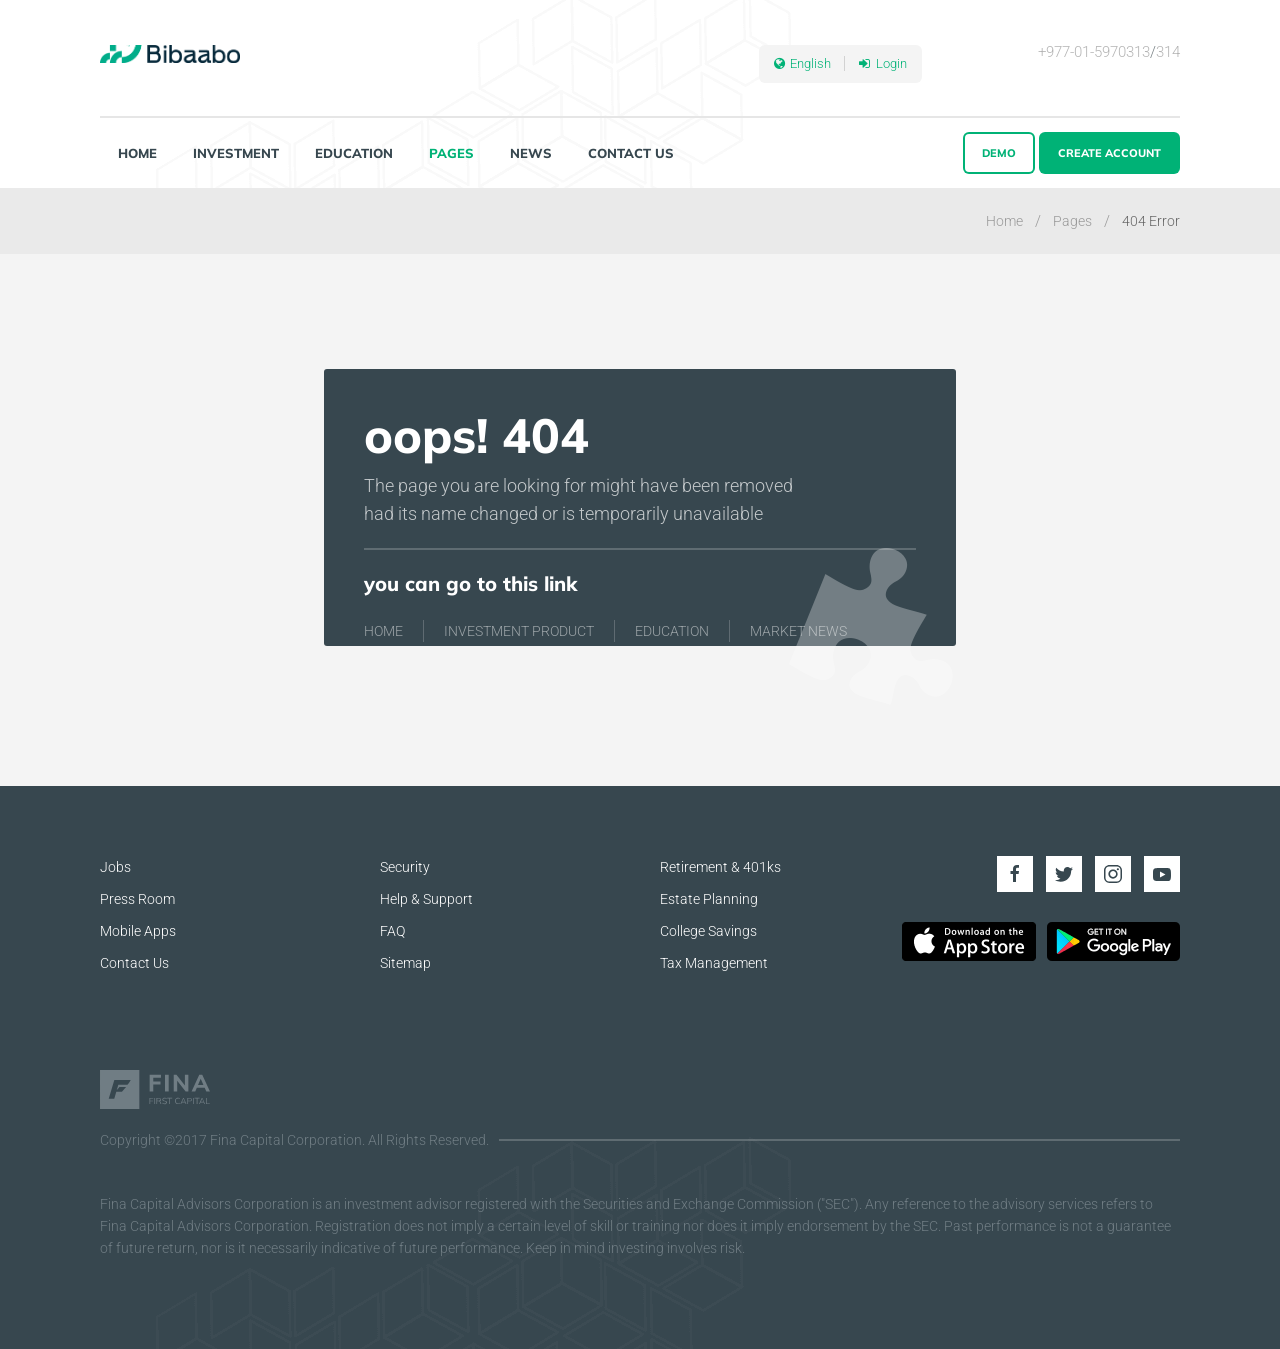
<file: 404-error.html>
<!DOCTYPE html>
<html lang="en-gb" dir="ltr">

<head>
    <!-- Standard Meta -->
    <meta charset="utf-8">
    <meta name="format-detection" content="telephone=no" />
    <meta name="viewport" content="width=device-width, initial-scale=1">
    <!-- Site Properties -->
    <title>Bibaabo: Making your financial life easier</title>
    <link rel="shortcut icon" href="images/favicon.ico" type="image/x-icon">
    <link rel="apple-touch-icon-precomposed" href="images/apple-touch-icon.png">
    <!-- Google Fonts -->
    <link href="https://fonts.googleapis.com/css?family=Muli:300,800" rel="stylesheet">
    <link href="https://fonts.googleapis.com/css?family=Roboto:300,400" rel="stylesheet">
    <!-- CSS -->
    <link rel="stylesheet" href="css/uikit.min.css">
    <link rel="stylesheet" href="css/style.css">
    <link rel="stylesheet" href="css/components/font-awesome.css"> </head>

<body>
    <header>
        <div class="uk-container">
            <div class="uk-grid">
                <div class="uk-width-2-5@l uk-width-1-3@m uk-width-1-4@s">
                    <!-- logo header begin -->
                    <div id="header-logo">
                        <a class="uk-logo" href="index.html"><img src="images/logos/bibaabo-logo.png" alt="bibaabo-logo" /></a>

                    </div>
                    <!-- logo header end -->
                </div>
                <div class="uk-width-3-5@l uk-width-2-3@m uk-width-3-4@s uk-visible@m">
                    <div class="uk-grid">
                        <div class="uk-width-1-2">
                            <div class="idz-mini-nav uk-align-right">
                                <form class="uk-display-inline">
                                    <div data-uk-form-custom="target: > * > span:last-child">
                                        <select>
                                            <option value="1">English</option>
                                            <option value="2">Indonesia</option>
                                        </select>
                                        <span>
                                            <span class="idz-globe"><i class="fa fa-globe"></i></span>
                                            <span></span>
                                        </span>
                                    </div>
                                </form> <a class="uk-button uk-display-inline" href=""><i class="fa fa-sign-in"></i>&nbsp; Login</a>
                            </div>
                        </div>
                        <div class="uk-width-1-2 phone-number">
                            <p class="uk-align-right"><a href="tel: +97715970313">+977-01-5970313</a>/<a href="tel: +97715970314">314</a></p>
                        </div>
                    </div>
                </div>
                <div class="uk-width-1-1">
                    <hr>
                    <!-- Main navigation begin -->
                    <nav class="uk-navbar-container uk-visible@m" data-uk-navbar style="z-index: 980;" data-uk-sticky="animation: uk-animation-slide-top; cls-active: uk-sticky; cls-inactive: uk-navbar-container; bottom: #offset">
                        <div class="uk-navbar-left">
                            <ul class="uk-navbar-nav">
                                <li> <a href="index.html">Home</a>
                                    <!-- <div class="uk-navbar-dropdown">
                                        <ul class="uk-nav uk-navbar-dropdown-nav idz-dropdown-nopadding">
                                            <li><a href="index-layout2.html">Homepage 2</a></li>
                                            <li><a href="index-layout3.html">Homepage 3</a></li>
                                            <li><a href="index-layout4.html">Homepage 4</a></li>
                                        </ul>
                                    </div> -->
                                </li>
                                <li><a href="">Investment</a></li>
                                <li><a href="education.html">Education</a></li>
                                <li class="uk-active"> <a href="">Pages</a>
                                    <div class="uk-navbar-dropdown uk-navbar-dropdown-width-2">
                                        <div class="uk-navbar-dropdown-grid uk-child-width-1-2" data-uk-grid>
                                            <div>
                                                <ul class="uk-nav uk-navbar-dropdown-nav">
                                                    <li class="uk-nav-header">Example Pages</li>
                                                    <li><a href="about.html">About Us</a></li>
                                                    <li><a href="team.html">Our Team</a></li>
                                                    <li><a href="testimonials.html">Testimonials</a></li>
                                                    <li><a href="faq.html">FAQ</a></li>
                                                    <li><a href="sitemap.html">Sitemap</a></li>
                                                    <li class="uk-active"><a href="404-error.html">404 Error</a></li>
                                                </ul>
                                            </div>
                                            <div>
                                                <ul class="uk-nav uk-navbar-dropdown-nav">
                                                    <li class="uk-nav-header">Element</li>
                                                    <li><i class="fa fa-columns"></i><a href="column-table.html">Column &amp; Table</a></li>
                                                    <li><i class="fa fa-list-ol"></i><a href="button-list.html">Button &amp; List</a></li>
                                                    <li><i class="fa fa-font"></i><a href="typography.html">Typography</a></li>
                                                    <li><i class="fa fa-clone"></i><a href="card-hero.html">Card &amp; Hero Box</a></li>
                                                    <li><i class="fa fa-folder-open-o"></i><a href="tab-accordion.html">Tab &amp; Accordion</a></li>
                                                    <li><i class="fa fa-refresh"></i><a href="alert-progress.html">Alert &amp; Progress</a></li>
                                                </ul>
                                            </div>
                                        </div>
                                    </div>
                                </li>
                                <li><a href="">News</a></li>
                                <li><a href="contact.html">Contact Us</a></li>
                            </ul>
                        </div>
                        <div class="uk-navbar-right uk-visible@l">
                            <div data-uk-margin> <a class="uk-button uk-button-default" href="">Demo</a> <a class="uk-button uk-button-primary" href="">Create Account</a> </div>
                        </div>
                    </nav>
                    <!-- Main navigation end -->
                    <!-- Mobile navigation begin -->
                    <a class="uk-button uk-align-center idz-mobile-nav uk-hidden@m" href="#modal-full" data-uk-icon="icon: menu" data-uk-toggle>Menu</a>
                    <div id="modal-full" class="uk-modal-full" data-uk-modal>
                        <div class="uk-modal-dialog">
                            <button class="uk-modal-close-full uk-close-large" type="button" data-uk-close></button>
                            <div data-uk-height-viewport>
                                <div class="uk-position-cover uk-overlay uk-overlay-primary uk-flex uk-flex-center uk-flex-middle">
                                    <ul class="uk-nav-primary uk-nav-parent-icon" data-uk-nav>
                                        <li class="uk-parent"> <a href="#">Home</a>
                                            <ul class="uk-nav-sub">
                                                <li><a href="index.html">Homepage 1</a></li>
                                                <li><a href="index-layout2.html">Homepage 2</a></li>
                                                <li><a href="index-layout3.html">Homepage 3</a></li>
                                                <li><a href="index-layout4.html">Homepage 4</a></li>
                                            </ul>
                                        </li>
                                        <li><a href="investment.html">Investment</a></li>
                                        <li><a href="education.html">Education</a></li>
                                        <li class="uk-active uk-parent"> <a href="#">Pages</a>
                                            <ul class="uk-nav-sub">
                                                <li><a href="about.html">About Us</a></li>
                                                <li><a href="team.html">Our Team</a></li>
                                                <li><a href="testimonials.html">Testimonials</a></li>
                                                <li><a href="faq.html">FAQ</a></li>
                                                <li><a href="sitemap.html">Sitemap</a></li>
                                                <li><a href="404-error.html">404 Error</a></li>
                                            </ul>
                                        </li>
                                        <li><a href="">News</a></li>
                                        <li><a href="contact.html">Contact</a></li>
                                    </ul>
                                </div>
                            </div>
                        </div>
                    </div>
                    <!-- Mobile navigation end -->
                </div>
            </div>
        </div>
    </header>
    <section id="pagetitle-container">
        <div class="uk-container">
            <div class="uk-grid">
                <div class="uk-width-1-1">
                    <!-- Breadcrumb begin -->
                    <ul class="uk-breadcrumb uk-margin-top uk-float-right">
                        <li><a href="#">Home</a></li>
                        <li><a href="#">Pages</a></li>
                        <li><a href="#">404 Error</a></li>
                    </ul>
                    <!-- Breadcrumb end -->
                </div>
            </div>
        </div>
    </section>
    <section class="uk-margin-large-bottom">
        <div class="uk-container">
            <div class="uk-grid">
                <div class="uk-width-3-5@l uk-width-3-5@m uk-width-1-1@s uk-align-center uk-margin-large-top uk-margin-large-bottom">
                    <div class="uk-card uk-card-secondary uk-card-body idz-404-background">
                        <h1 class="uk-heading-primary uk-margin-remove-bottom">oops! 404</h1>
                        <p class="uk-text-lead uk-margin-small-top">The page you are looking for might have been removed
                            <br/>had its name changed or is temporarily unavailable</p>
                        <hr/>
                        <h4 class="uk-margin-remove-top">you can go to this link</h4>
                        <ul class="uk-subnav uk-subnav-divider" data-uk-margin>
                            <li><a href="#">Home</a></li>
                            <li><a href="#">Investment Product</a></li>
                            <li><a href="#">Education</a></li>
                            <li><a href="#">Market News</a></li>
                        </ul>
                    </div>
                </div>
            </div>
        </div>
    </section>
    <footer>
        <div class="uk-container uk-light">
            <div class="uk-grid uk-margin-large-top">
                <div class="uk-width-1-4@l uk-width-1-5@m uk-width-1-3@s">
                    <ul class="uk-list">
                        <li><a href="#">Jobs</a></li>
                        <li><a href="#">Press Room</a></li>
                        <li><a href="#">Mobile Apps</a></li>
                        <li><a href="#">Contact Us</a></li>
                    </ul>
                </div>
                <div class="uk-width-1-4@l uk-width-1-5@m uk-width-1-3@s">
                    <ul class="uk-list">
                        <li><a href="#">Security</a></li>
                        <li><a href="#">Help &amp; Support</a></li>
                        <li><a href="#">FAQ</a></li>
                        <li><a href="#">Sitemap</a></li>
                    </ul>
                </div>
                <div class="uk-width-1-4@l uk-width-1-5@m uk-width-1-3@s">
                    <ul class="uk-list">
                        <li><a href="#">Retirement &amp; 401ks</a></li>
                        <li><a href="#">Estate Planning</a></li>
                        <li><a href="#">College Savings</a></li>
                        <li><a href="#">Tax Management</a></li>
                    </ul>
                </div>
                <div class="uk-width-1-4@l uk-width-2-5@m uk-width-1-1@s">
                    <div class="uk-align-right idz-footer-adjust">
                        <a href="" class="uk-icon-button uk-margin-small-right" data-uk-icon="icon: facebook"></a>
                        <a href="" class="uk-icon-button  uk-margin-small-right" data-uk-icon="icon: twitter"></a>
                        <a href="" class="uk-icon-button  uk-margin-small-right" data-uk-icon="icon: instagram"></a>
                        <a href="" class="uk-icon-button" data-uk-icon="icon: youtube"></a>
                    </div>
                    <div class="idz-footer-download uk-visible@m">
                        <a href=""><img src="images/download_apple.png" alt=""></a>
                        <a href=""><img src="images/download_google.png" alt=""></a>
                    </div>
                </div>
                <div class="uk-width-1-1 uk-margin-large-top uk-margin-large-bottom">
                    <!-- logo footer begin -->
                    <div id="footer-logo">
                        <a class="uk-logo" href="index.html"><img src="images/logo_footer.svg" alt="fina finance" /></a>
                        <p><span>Copyright ©2017 Fina Capital Corporation. All Rights Reserved.</span></p>
                    </div>
                    <!-- logo footer end -->
                    <hr>
                    <div class="uk-margin-small-top">
                        <p>Fina Capital Advisors Corporation is an investment advisor registered with the Securities and Exchange Commission ("SEC"). Any reference to the advisory services refers to Fina Capital Advisors Corporation. Registration does not imply a certain level of skill or training nor does it imply endorsement by the SEC.​ Past performance is not a guarantee of future return, nor is it necessarily indicative of future performance. Keep in mind investing involves risk.</p>
                    </div>
                </div>
            </div>
        </div>
        <a class="uk-inline" href="#" data-uk-totop data-uk-scroll data-uk-scrollspy="cls: uk-animation-fade; hidden: true; offset-top: 100px; repeat: true"></a>
    </footer>
    <!-- Javascript -->
    <script src="js/jquery.js"></script>
    <script src="js/uikit.min.js"></script>
    <script src="js/uikit-icons.min.js"></script>
    <script src="js/config.js"></script>
</body>

</html>
</file>
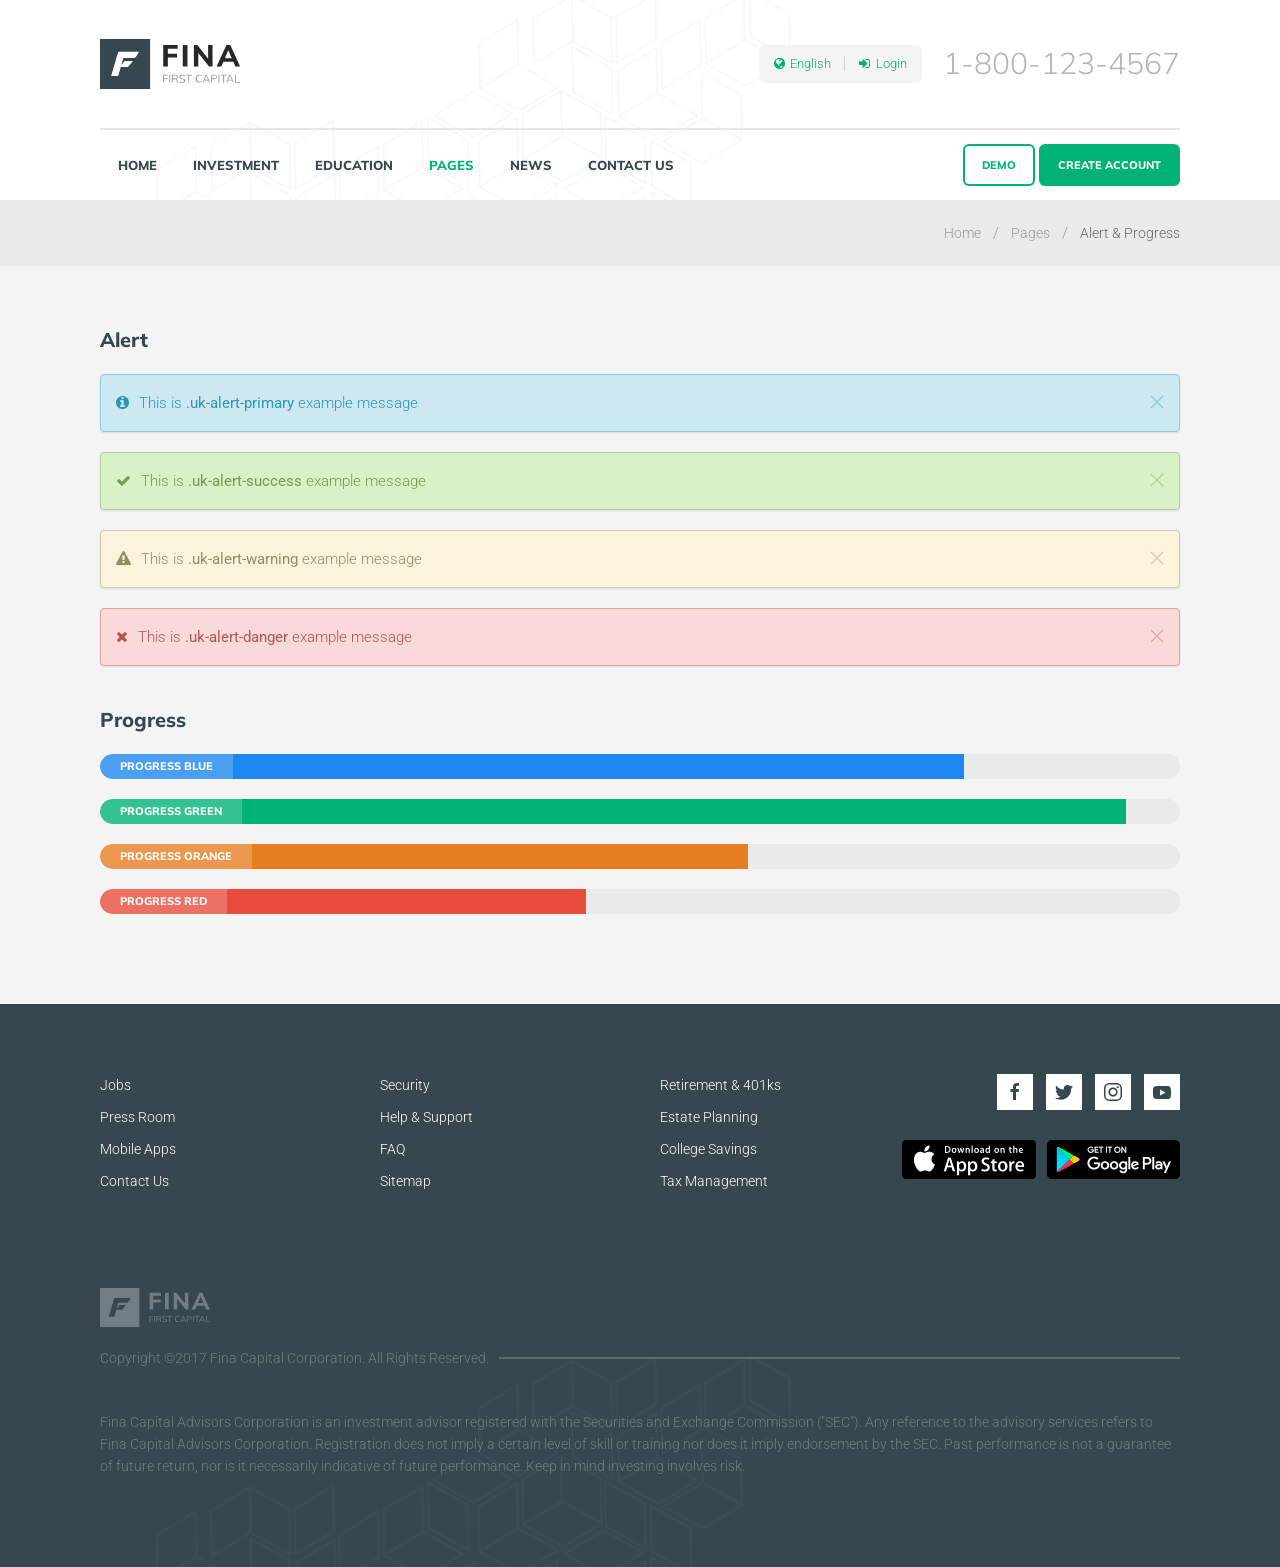
<file: alert-progress.html>
<!DOCTYPE html>
<html lang="en-gb" dir="ltr">

<head>
    <!-- Standard Meta -->
    <meta charset="utf-8">
    <meta name="format-detection" content="telephone=no" />
    <meta name="viewport" content="width=device-width, initial-scale=1">
    <!-- Site Properties -->
    <title>Fina - Financial HTML5 Template</title>
    <link rel="shortcut icon" href="images/favicon.ico" type="image/x-icon">
    <link rel="apple-touch-icon-precomposed" href="images/apple-touch-icon.png">
    <!-- Google Fonts -->
    <link href="https://fonts.googleapis.com/css?family=Muli:300,800" rel="stylesheet">
    <link href="https://fonts.googleapis.com/css?family=Roboto:300,400" rel="stylesheet">
    <!-- CSS -->
    <link rel="stylesheet" href="css/uikit.min.css">
    <link rel="stylesheet" href="css/style.css">
    <link rel="stylesheet" href="css/components/font-awesome.css"> </head>

<body>
    <header>
        <div class="uk-container">
            <div class="uk-grid">
                <div class="uk-width-2-5@l uk-width-1-3@m uk-width-1-4@s">
                    <!-- logo header begin -->
                    <div id="header-logo">
                        <a class="uk-logo" href="index.html"><img src="images/logo_header.svg" alt="fina finance" /></a>
                    </div>
                    <!-- logo header end -->
                </div>
                <div class="uk-width-3-5@l uk-width-2-3@m uk-width-3-4@s uk-visible@m">
                    <div class="uk-grid">
                        <div class="uk-width-1-2">
                            <div class="idz-mini-nav uk-align-right">
                                <form class="uk-display-inline">
                                    <div data-uk-form-custom="target: > * > span:last-child">
                                        <select>
                                            <option value="1">English</option>
                                            <option value="2">Indonesia</option>
                                        </select>
                                        <span>
                                            <span class="idz-globe"><i class="fa fa-globe"></i></span>
                                            <span></span>
                                        </span>
                                    </div>
                                </form> <a class="uk-button uk-display-inline" href=""><i class="fa fa-sign-in"></i>&nbsp; Login</a>
                            </div>
                        </div>
                        <div class="uk-width-1-2 phone-number">
                            <h2 class="uk-align-right">1-800-123-4567</h2>
                        </div>
                    </div>
                </div>
                <div class="uk-width-1-1">
                    <hr>
                    <nav class="uk-navbar-container uk-visible@m" data-uk-navbar style="z-index: 980;" data-uk-sticky="animation: uk-animation-slide-top; cls-active: uk-sticky; cls-inactive: uk-navbar-container; bottom: #offset">
                        <div class="uk-navbar-left">
                            <ul class="uk-navbar-nav">
                                <li> <a href="index.html">Home</a>
                                    <div class="uk-navbar-dropdown">
                                        <ul class="uk-nav uk-navbar-dropdown-nav idz-dropdown-nopadding">
                                            <li><a href="index-layout2.html">Homepage 2</a></li>
                                            <li><a href="index-layout3.html">Homepage 3</a></li>
                                            <li><a href="index-layout4.html">Homepage 4</a></li>
                                        </ul>
                                    </div>
                                </li>
                                <li><a href="investment.html">Investment</a></li>
                                <li><a href="education.html">Education</a></li>
                                <li class="uk-active"> <a href="">Pages</a>
                                    <div class="uk-navbar-dropdown uk-navbar-dropdown-width-2">
                                        <div class="uk-navbar-dropdown-grid uk-child-width-1-2" data-uk-grid>
                                            <div>
                                                <ul class="uk-nav uk-navbar-dropdown-nav">
                                                    <li class="uk-nav-header">Example Pages</li>
                                                    <li><a href="about.html">About Us</a></li>
                                                    <li><a href="team.html">Our Team</a></li>
                                                    <li><a href="testimonials.html">Testimonials</a></li>
                                                    <li><a href="faq.html">FAQ</a></li>
                                                    <li><a href="sitemap.html">Sitemap</a></li>
                                                    <li><a href="404-error.html">404 Error</a></li>
                                                </ul>
                                            </div>
                                            <div>
                                                <ul class="uk-nav uk-navbar-dropdown-nav">
                                                    <li class="uk-nav-header">Element</li>
                                                    <li><i class="fa fa-columns"></i><a href="column-table.html">Column &amp; Table</a></li>
                                                    <li><i class="fa fa-list-ol"></i><a href="button-list.html">Button &amp; List</a></li>
                                                    <li><i class="fa fa-font"></i><a href="typography.html">Typography</a></li>
                                                    <li><i class="fa fa-clone"></i><a href="card-hero.html">Card &amp; Hero Box</a></li>
                                                    <li><i class="fa fa-folder-open-o"></i><a href="tab-accordion.html">Tab &amp; Accordion</a></li>
                                                    <li class="uk-active"><i class="fa fa-refresh"></i><a href="alert-progress.html">Alert &amp; Progress</a></li>
                                                </ul>
                                            </div>
                                        </div>
                                    </div>
                                </li>
                                <li><a href="news.html">News</a></li>
                                <li><a href="contact.html">Contact Us</a></li>
                            </ul>
                        </div>
                        <div class="uk-navbar-right uk-visible@l">
                            <div data-uk-margin> <a class="uk-button uk-button-default" href="">Demo</a> <a class="uk-button uk-button-primary" href="">Create Account</a> </div>
                        </div>
                    </nav>
                    <!-- Mobile navigation begin -->
                    <a class="uk-button uk-align-center idz-mobile-nav uk-hidden@m" href="#modal-full" data-uk-icon="icon: menu" data-uk-toggle>Menu</a>
                    <div id="modal-full" class="uk-modal-full" data-uk-modal>
                        <div class="uk-modal-dialog">
                            <button class="uk-modal-close-full uk-close-large" type="button" data-uk-close></button>
                            <div data-uk-height-viewport>
                                <div class="uk-position-cover uk-overlay uk-overlay-primary uk-flex uk-flex-center uk-flex-middle">
                                    <ul class="uk-nav-primary uk-nav-parent-icon" data-uk-nav>
                                        <li class="uk-parent"> <a href="#">Home</a>
                                            <ul class="uk-nav-sub">
                                                <li><a href="index.html">Homepage 1</a></li>
                                                <li><a href="index-layout2.html">Homepage 2</a></li>
                                                <li><a href="index-layout3.html">Homepage 3</a></li>
                                                <li><a href="index-layout4.html">Homepage 4</a></li>
                                            </ul>
                                        </li>
                                        <li><a href="investment.html">Investment</a></li>
                                        <li><a href="education.html">Education</a></li>
                                        <li class="uk-active uk-parent"> <a href="#">Pages</a>
                                            <ul class="uk-nav-sub">
                                                <li><a href="about.html">About Us</a></li>
                                                <li><a href="team.html">Our Team</a></li>
                                                <li><a href="testimonials.html">Testimonials</a></li>
                                                <li><a href="faq.html">FAQ</a></li>
                                                <li><a href="sitemap.html">Sitemap</a></li>
                                                <li><a href="404-error.html">404 Error</a></li>
                                            </ul>
                                        </li>
                                        <li><a href="news.html">News</a></li>
                                        <li><a href="contact.html">Contact</a></li>
                                    </ul>
                                </div>
                            </div>
                        </div>
                    </div>
                    <!-- Mobile navigation end -->
                </div>
            </div>
        </div>
    </header>
    <section id="pagetitle-container">
        <div class="uk-container">
            <div class="uk-grid">
                <div class="uk-width-1-1">
                    <ul class="uk-breadcrumb uk-margin-top uk-float-right">
                        <li><a href="#">Home</a></li>
                        <li><a href="#">Pages</a></li>
                        <li><a href="#">Alert &amp; Progress</a></li>
                    </ul>
                </div>
            </div>
        </div>
    </section>
    <section class="uk-margin-top uk-margin-large-bottom">
        <div class="uk-container">
            <div class="uk-grid uk-margin-medium-top">
                <div class="uk-width-1-1 uk-margin-medium-bottom">
                    <h4 class="uk-margin-bottom">Alert</h4>
                    <div class="uk-alert-primary" data-uk-alert>
                        <a class="uk-alert-close" data-uk-close></a>
                        <p><i class="fa fa-info-circle uk-margin-small-right"></i>This is <span class="uk-text-bold">.uk-alert-primary</span> example message</p>
                    </div>
                    <div class="uk-alert-success" data-uk-alert>
                        <a class="uk-alert-close" data-uk-close></a>
                        <p><i class="fa fa-check uk-margin-small-right"></i>This is <span class="uk-text-bold">.uk-alert-success</span> example message</p>
                    </div>
                    <div class="uk-alert-warning" data-uk-alert>
                        <a class="uk-alert-close" data-uk-close></a>
                        <p><i class="fa fa-warning uk-margin-small-right"></i>This is <span class="uk-text-bold">.uk-alert-warning</span> example message</p>
                    </div>
                    <div class="uk-alert-danger" data-uk-alert>
                        <a class="uk-alert-close" data-uk-close></a>
                        <p><i class="fa fa-close uk-margin-small-right"></i>This is <span class="uk-text-bold">.uk-alert-danger</span> example message</p>
                    </div>
                </div>
                <div class="uk-width-1-1">
                    <h4 class="uk-margin-small-bottom">Progress</h4>
                    <div class="idz-progress">
                        <h6 class="uk-text-uppercase">Progress blue</h6>
                        <progress id="progressbar1" class="uk-progress" value="80" max="100"></progress>
                    </div>
                    <div class="idz-progress green">
                        <h6 class="uk-text-uppercase">Progress green</h6>
                        <progress id="progressbar2" class="uk-progress" value="95" max="100"></progress>
                    </div>
                    <div class="idz-progress orange">
                        <h6 class="uk-text-uppercase">Progress orange</h6>
                        <progress id="progressbar3" class="uk-progress" value="60" max="100"></progress>
                    </div>
                    <div class="idz-progress red">
                        <h6 class="uk-text-uppercase">Progress red</h6>
                        <progress id="progressbar4" class="uk-progress" value="45" max="100"></progress>
                    </div>
                </div>
            </div>
        </div>
    </section>
    <footer>
        <div class="uk-container uk-light">
            <div class="uk-grid uk-margin-large-top">
                <div class="uk-width-1-4@l uk-width-1-5@m uk-width-1-3@s">
                    <ul class="uk-list">
                        <li><a href="#">Jobs</a></li>
                        <li><a href="#">Press Room</a></li>
                        <li><a href="#">Mobile Apps</a></li>
                        <li><a href="#">Contact Us</a></li>
                    </ul>
                </div>
                <div class="uk-width-1-4@l uk-width-1-5@m uk-width-1-3@s">
                    <ul class="uk-list">
                        <li><a href="#">Security</a></li>
                        <li><a href="#">Help &amp; Support</a></li>
                        <li><a href="#">FAQ</a></li>
                        <li><a href="#">Sitemap</a></li>
                    </ul>
                </div>
                <div class="uk-width-1-4@l uk-width-1-5@m uk-width-1-3@s">
                    <ul class="uk-list">
                        <li><a href="#">Retirement &amp; 401ks</a></li>
                        <li><a href="#">Estate Planning</a></li>
                        <li><a href="#">College Savings</a></li>
                        <li><a href="#">Tax Management</a></li>
                    </ul>
                </div>
                <div class="uk-width-1-4@l uk-width-2-5@m uk-width-1-1@s">
                    <div class="uk-align-right idz-footer-adjust">
                        <a href="" class="uk-icon-button uk-margin-small-right" data-uk-icon="icon: facebook"></a>
                        <a href="" class="uk-icon-button  uk-margin-small-right" data-uk-icon="icon: twitter"></a>
                        <a href="" class="uk-icon-button  uk-margin-small-right" data-uk-icon="icon: instagram"></a>
                        <a href="" class="uk-icon-button" data-uk-icon="icon: youtube"></a>
                    </div>
                    <div class="idz-footer-download uk-visible@m">
                        <a href=""><img src="images/download_apple.png" alt=""></a>
                        <a href=""><img src="images/download_google.png" alt=""></a>
                    </div>
                </div>
                <div class="uk-width-1-1 uk-margin-large-top uk-margin-large-bottom">
                    <!-- logo footer begin -->
                    <div id="footer-logo">
                        <a class="uk-logo" href="index.html"><img src="images/logo_footer.svg" alt="fina finance" /></a>
                        <p><span>Copyright ©2017 Fina Capital Corporation. All Rights Reserved.</span></p>
                    </div>
                    <!-- logo footer end -->
                    <hr>
                    <div class="uk-margin-small-top">
                        <p>Fina Capital Advisors Corporation is an investment advisor registered with the Securities and Exchange Commission ("SEC"). Any reference to the advisory services refers to Fina Capital Advisors Corporation. Registration does not imply a certain level of skill or training nor does it imply endorsement by the SEC.​ Past performance is not a guarantee of future return, nor is it necessarily indicative of future performance. Keep in mind investing involves risk.</p>
                    </div>
                </div>
            </div>
        </div>
        <a class="uk-inline" href="#" data-uk-totop data-uk-scroll data-uk-scrollspy="cls: uk-animation-fade; hidden: true; offset-top: 100px; repeat: true"></a>
    </footer>
    <!-- Javascript -->
    <script src="js/jquery.js"></script>
    <script src="js/uikit.min.js"></script>
    <script src="js/uikit-icons.min.js"></script>
    <script src="js/config.js"></script>
</body>

</html>
</file>
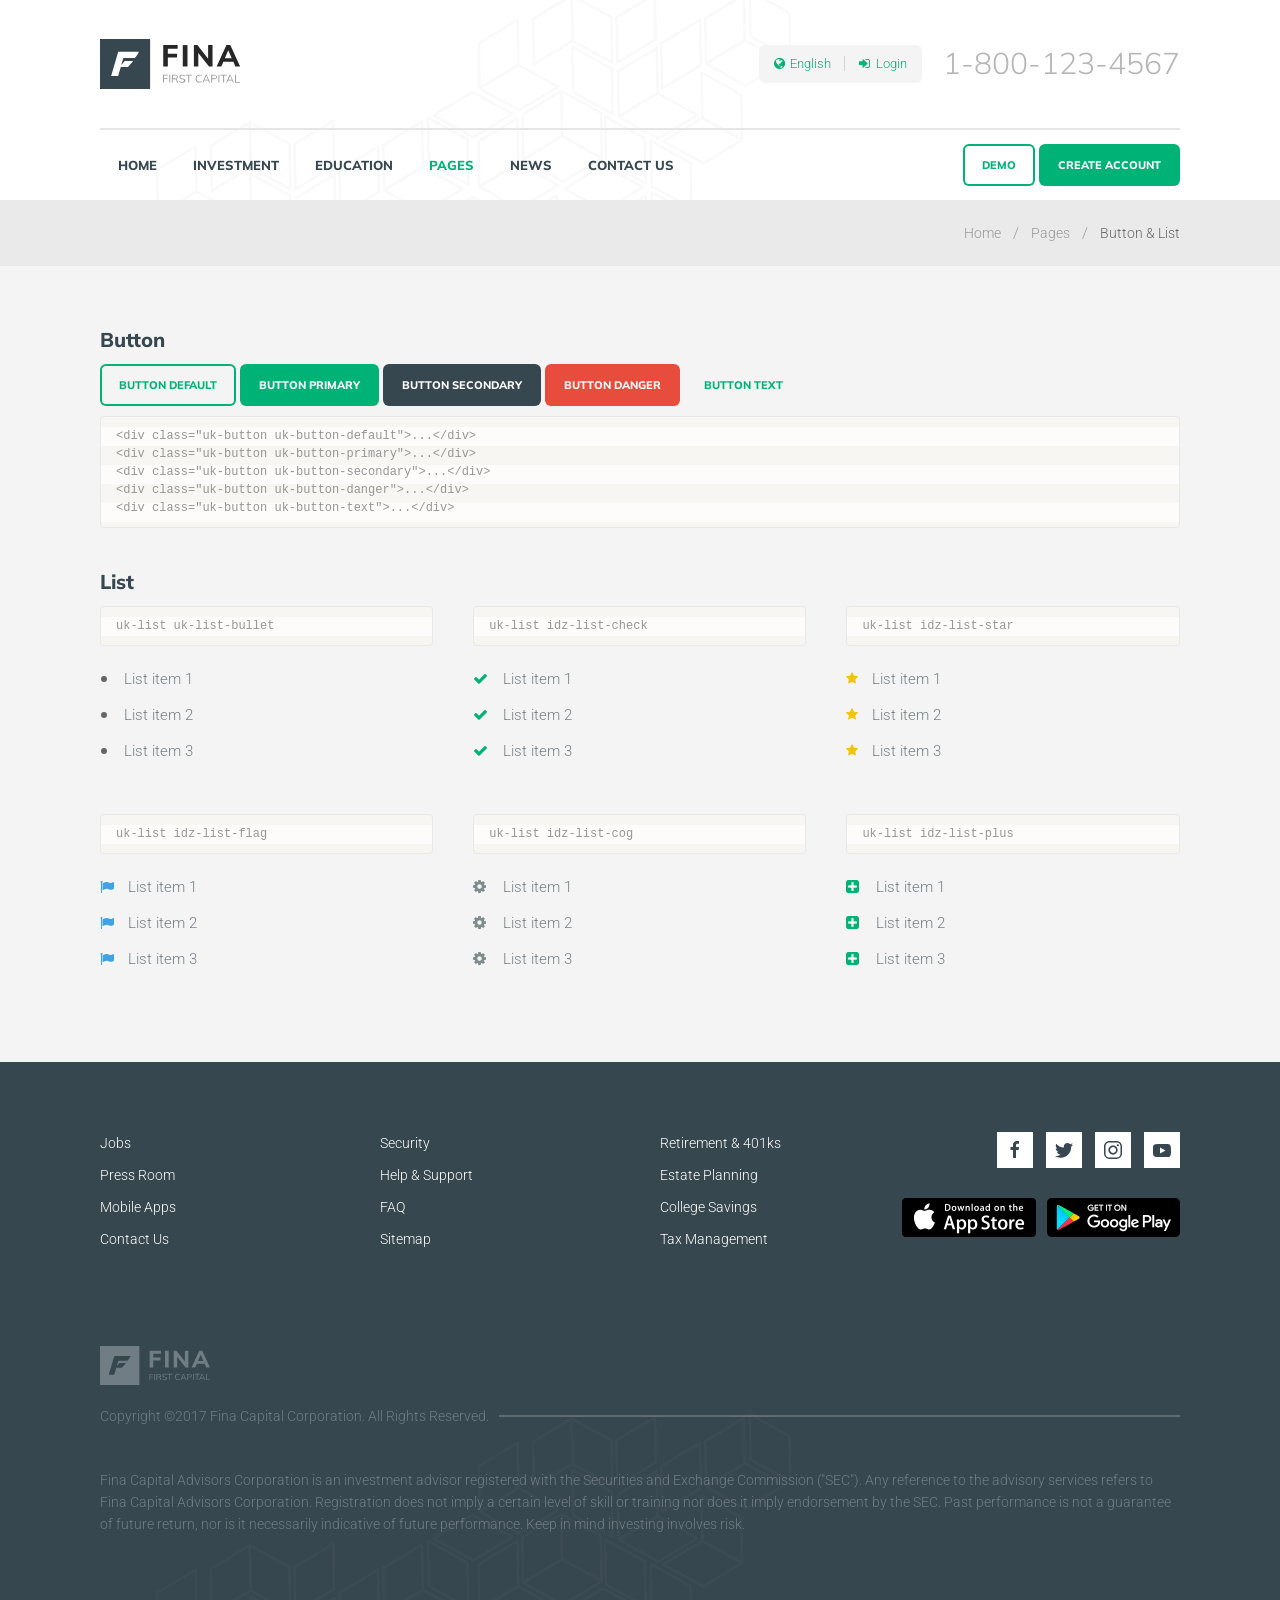
<file: button-list.html>
<!DOCTYPE html>
<html lang="en-gb" dir="ltr">

<head>
    <!-- Standard Meta -->
    <meta charset="utf-8">
    <meta name="format-detection" content="telephone=no" />
    <meta name="viewport" content="width=device-width, initial-scale=1">
    <!-- Site Properties -->
    <title>Fina - Financial HTML5 Template</title>
    <link rel="shortcut icon" href="images/favicon.ico" type="image/x-icon">
    <link rel="apple-touch-icon-precomposed" href="images/apple-touch-icon.png">
    <!-- Google Fonts -->
    <link href="https://fonts.googleapis.com/css?family=Muli:300,800" rel="stylesheet">
    <link href="https://fonts.googleapis.com/css?family=Roboto:300,400" rel="stylesheet">
    <!-- CSS -->
    <link rel="stylesheet" href="css/uikit.min.css">
    <link rel="stylesheet" href="css/style.css">
    <link rel="stylesheet" href="css/components/font-awesome.css"> </head>

<body>
    <header>
        <div class="uk-container">
            <div class="uk-grid">
                <div class="uk-width-2-5@l uk-width-1-3@m uk-width-1-4@s">
                    <!-- logo header begin -->
                    <div id="header-logo">
                        <a class="uk-logo" href="index.html"><img src="images/logo_header.svg" alt="fina finance" /></a>
                    </div>
                    <!-- logo header end -->
                </div>
                <div class="uk-width-3-5@l uk-width-2-3@m uk-width-3-4@s uk-visible@m">
                    <div class="uk-grid">
                        <div class="uk-width-1-2">
                            <div class="idz-mini-nav uk-align-right">
                                <form class="uk-display-inline">
                                    <div data-uk-form-custom="target: > * > span:last-child">
                                        <select>
                                            <option value="1">English</option>
                                            <option value="2">Indonesia</option>
                                        </select>
                                        <span>
                                            <span class="idz-globe"><i class="fa fa-globe"></i></span>
                                            <span></span>
                                        </span>
                                    </div>
                                </form> <a class="uk-button uk-display-inline" href=""><i class="fa fa-sign-in"></i>&nbsp; Login</a>
                            </div>
                        </div>
                        <div class="uk-width-1-2 phone-number">
                            <h2 class="uk-align-right">1-800-123-4567</h2>
                        </div>
                    </div>
                </div>
                <div class="uk-width-1-1">
                    <hr>
                    <nav class="uk-navbar-container uk-visible@m" data-uk-navbar style="z-index: 980;" data-uk-sticky="animation: uk-animation-slide-top; cls-active: uk-sticky; cls-inactive: uk-navbar-container; bottom: #offset">
                        <div class="uk-navbar-left">
                            <ul class="uk-navbar-nav">
                                <li> <a href="index.html">Home</a>
                                    <div class="uk-navbar-dropdown">
                                        <ul class="uk-nav uk-navbar-dropdown-nav idz-dropdown-nopadding">
                                            <li><a href="index-layout2.html">Homepage 2</a></li>
                                            <li><a href="index-layout3.html">Homepage 3</a></li>
                                            <li><a href="index-layout4.html">Homepage 4</a></li>
                                        </ul>
                                    </div>
                                </li>
                                <li><a href="investment.html">Investment</a></li>
                                <li><a href="education.html">Education</a></li>
                                <li class="uk-active"> <a href="">Pages</a>
                                    <div class="uk-navbar-dropdown uk-navbar-dropdown-width-2">
                                        <div class="uk-navbar-dropdown-grid uk-child-width-1-2" data-uk-grid>
                                            <div>
                                                <ul class="uk-nav uk-navbar-dropdown-nav">
                                                    <li class="uk-nav-header">Example Pages</li>
                                                    <li><a href="about.html">About Us</a></li>
                                                    <li><a href="team.html">Our Team</a></li>
                                                    <li><a href="testimonials.html">Testimonials</a></li>
                                                    <li><a href="faq.html">FAQ</a></li>
                                                    <li><a href="sitemap.html">Sitemap</a></li>
                                                    <li><a href="404-error.html">404 Error</a></li>
                                                </ul>
                                            </div>
                                            <div>
                                                <ul class="uk-nav uk-navbar-dropdown-nav">
                                                    <li class="uk-nav-header">Element</li>
                                                    <li><i class="fa fa-columns"></i><a href="column-table.html">Column &amp; Table</a></li>
                                                    <li class="uk-active"><i class="fa fa-list-ol"></i><a href="button-list.html">Button &amp; List</a></li>
                                                    <li><i class="fa fa-font"></i><a href="typography.html">Typography</a></li>
                                                    <li><i class="fa fa-clone"></i><a href="card-hero.html">Card &amp; Hero Box</a></li>
                                                    <li><i class="fa fa-folder-open-o"></i><a href="tab-accordion.html">Tab &amp; Accordion</a></li>
                                                    <li><i class="fa fa-refresh"></i><a href="alert-progress.html">Alert &amp; Progress</a></li>
                                                </ul>
                                            </div>
                                        </div>
                                    </div>
                                </li>
                                <li><a href="news.html">News</a></li>
                                <li><a href="contact.html">Contact Us</a></li>
                            </ul>
                        </div>
                        <div class="uk-navbar-right uk-visible@l">
                            <div data-uk-margin> <a class="uk-button uk-button-default" href="">Demo</a> <a class="uk-button uk-button-primary" href="">Create Account</a> </div>
                        </div>
                    </nav>
                    <!-- Mobile navigation begin -->
                    <a class="uk-button uk-align-center idz-mobile-nav uk-hidden@m" href="#modal-full" data-uk-icon="icon: menu" data-uk-toggle>Menu</a>
                    <div id="modal-full" class="uk-modal-full" data-uk-modal>
                        <div class="uk-modal-dialog">
                            <button class="uk-modal-close-full uk-close-large" type="button" data-uk-close></button>
                            <div data-uk-height-viewport>
                                <div class="uk-position-cover uk-overlay uk-overlay-primary uk-flex uk-flex-center uk-flex-middle">
                                    <ul class="uk-nav-primary uk-nav-parent-icon" data-uk-nav>
                                        <li class="uk-parent"> <a href="#">Home</a>
                                            <ul class="uk-nav-sub">
                                                <li><a href="index.html">Homepage 1</a></li>
                                                <li><a href="index-layout2.html">Homepage 2</a></li>
                                                <li><a href="index-layout3.html">Homepage 3</a></li>
                                                <li><a href="index-layout4.html">Homepage 4</a></li>
                                            </ul>
                                        </li>
                                        <li><a href="investment.html">Investment</a></li>
                                        <li><a href="education.html">Education</a></li>
                                        <li class="uk-active uk-parent"> <a href="#">Pages</a>
                                            <ul class="uk-nav-sub">
                                                <li><a href="about.html">About Us</a></li>
                                                <li><a href="team.html">Our Team</a></li>
                                                <li><a href="testimonials.html">Testimonials</a></li>
                                                <li><a href="faq.html">FAQ</a></li>
                                                <li><a href="sitemap.html">Sitemap</a></li>
                                                <li><a href="404-error.html">404 Error</a></li>
                                            </ul>
                                        </li>
                                        <li><a href="news.html">News</a></li>
                                        <li><a href="contact.html">Contact</a></li>
                                    </ul>
                                </div>
                            </div>
                        </div>
                    </div>
                    <!-- Mobile navigation end -->
                </div>
            </div>
        </div>
    </header>
    <section id="pagetitle-container">
        <div class="uk-container">
            <div class="uk-grid">
                <div class="uk-width-1-1">
                    <ul class="uk-breadcrumb uk-margin-top uk-float-right">
                        <li><a href="#">Home</a></li>
                        <li><a href="#">Pages</a></li>
                        <li><a href="#">Button &amp; List</a></li>
                    </ul>
                </div>
            </div>
        </div>
    </section>
    <section class="uk-margin-top uk-margin-large-bottom">
        <div class="uk-container">
            <div class="uk-grid uk-margin-medium-top">
                <div class="uk-width-1-1 uk-margin-bottom">
                    <h4 class="uk-margin-remove-bottom">Button</h4>
                    <div class="uk-margin-small-top">
                        <button class="uk-button uk-button-default">Button Default</button>
                        <button class="uk-button uk-button-primary">Button Primary</button>
                        <button class="uk-button uk-button-secondary">Button Secondary</button>
                        <button class="uk-button uk-button-danger">Button Danger</button>
                        <button class="uk-button uk-button-text uk-margin-left">Button Text</button>
                    </div> <pre class="uk-margin-small-top"><code>&lt;div class="uk-button uk-button-default"&gt;...&lt;/div&gt;<br/>&lt;div class="uk-button uk-button-primary"&gt;...&lt;/div&gt;<br/>&lt;div class="uk-button uk-button-secondary"&gt;...&lt;/div&gt;<br/>&lt;div class="uk-button uk-button-danger"&gt;...&lt;/div&gt;<br/>&lt;div class="uk-button uk-button-text"&gt;...&lt;/div&gt;</code></pre>
                    <h4 class="uk-margin-medium-top uk-margin-remove-bottom">List</h4>
                    <div class="uk-child-width-1-3@m" data-uk-grid>
                        <div> <pre class="uk-margin-small-top"><code>uk-list uk-list-bullet</code></pre>
                            <ul class="uk-list uk-list-bullet">
                                <li>List item 1</li>
                                <li>List item 2</li>
                                <li>List item 3</li>
                            </ul>
                        </div>
                        <div> <pre class="uk-margin-small-top"><code>uk-list idz-list-check</code></pre>
                            <ul class="uk-list idz-list-check">
                                <li>List item 1</li>
                                <li>List item 2</li>
                                <li>List item 3</li>
                            </ul>
                        </div>
                        <div> <pre class="uk-margin-small-top"><code>uk-list idz-list-star</code></pre>
                            <ul class="uk-list idz-list-star">
                                <li>List item 1</li>
                                <li>List item 2</li>
                                <li>List item 3</li>
                            </ul>
                        </div>
                        <div> <pre class="uk-margin-small-top"><code>uk-list idz-list-flag</code></pre>
                            <ul class="uk-list idz-list-flag">
                                <li>List item 1</li>
                                <li>List item 2</li>
                                <li>List item 3</li>
                            </ul>
                        </div>
                        <div> <pre class="uk-margin-small-top"><code>uk-list idz-list-cog</code></pre>
                            <ul class="uk-list idz-list-cog">
                                <li>List item 1</li>
                                <li>List item 2</li>
                                <li>List item 3</li>
                            </ul>
                        </div>
                        <div> <pre class="uk-margin-small-top"><code>uk-list idz-list-plus</code></pre>
                            <ul class="uk-list idz-list-plus">
                                <li>List item 1</li>
                                <li>List item 2</li>
                                <li>List item 3</li>
                            </ul>
                        </div>
                    </div>
                </div>
            </div>
        </div>
    </section>
    <footer>
        <div class="uk-container uk-light">
            <div class="uk-grid uk-margin-large-top">
                <div class="uk-width-1-4@l uk-width-1-5@m uk-width-1-3@s">
                    <ul class="uk-list">
                        <li><a href="#">Jobs</a></li>
                        <li><a href="#">Press Room</a></li>
                        <li><a href="#">Mobile Apps</a></li>
                        <li><a href="#">Contact Us</a></li>
                    </ul>
                </div>
                <div class="uk-width-1-4@l uk-width-1-5@m uk-width-1-3@s">
                    <ul class="uk-list">
                        <li><a href="#">Security</a></li>
                        <li><a href="#">Help &amp; Support</a></li>
                        <li><a href="#">FAQ</a></li>
                        <li><a href="#">Sitemap</a></li>
                    </ul>
                </div>
                <div class="uk-width-1-4@l uk-width-1-5@m uk-width-1-3@s">
                    <ul class="uk-list">
                        <li><a href="#">Retirement &amp; 401ks</a></li>
                        <li><a href="#">Estate Planning</a></li>
                        <li><a href="#">College Savings</a></li>
                        <li><a href="#">Tax Management</a></li>
                    </ul>
                </div>
                <div class="uk-width-1-4@l uk-width-2-5@m uk-width-1-1@s">
                    <div class="uk-align-right idz-footer-adjust">
                        <a href="" class="uk-icon-button uk-margin-small-right" data-uk-icon="icon: facebook"></a>
                        <a href="" class="uk-icon-button  uk-margin-small-right" data-uk-icon="icon: twitter"></a>
                        <a href="" class="uk-icon-button  uk-margin-small-right" data-uk-icon="icon: instagram"></a>
                        <a href="" class="uk-icon-button" data-uk-icon="icon: youtube"></a>
                    </div>
                    <div class="idz-footer-download uk-visible@m">
                        <a href=""><img src="images/download_apple.png" alt=""></a>
                        <a href=""><img src="images/download_google.png" alt=""></a>
                    </div>
                </div>
                <div class="uk-width-1-1 uk-margin-large-top uk-margin-large-bottom">
                    <!-- logo footer begin -->
                    <div id="footer-logo">
                        <a class="uk-logo" href="index.html"><img src="images/logo_footer.svg" alt="fina finance" /></a>
                        <p><span>Copyright ©2017 Fina Capital Corporation. All Rights Reserved.</span></p>
                    </div>
                    <!-- logo footer end -->
                    <hr>
                    <div class="uk-margin-small-top">
                        <p>Fina Capital Advisors Corporation is an investment advisor registered with the Securities and Exchange Commission ("SEC"). Any reference to the advisory services refers to Fina Capital Advisors Corporation. Registration does not imply a certain level of skill or training nor does it imply endorsement by the SEC.​ Past performance is not a guarantee of future return, nor is it necessarily indicative of future performance. Keep in mind investing involves risk.</p>
                    </div>
                </div>
            </div>
        </div>
        <a class="uk-inline" href="#" data-uk-totop data-uk-scroll data-uk-scrollspy="cls: uk-animation-fade; hidden: true; offset-top: 100px; repeat: true"></a>
    </footer>
    <!-- Javascript -->
    <script src="js/jquery.js"></script>
    <script src="js/uikit.min.js"></script>
    <script src="js/uikit-icons.min.js"></script>
    <script src="js/config.js"></script>
</body>

</html>
</file>
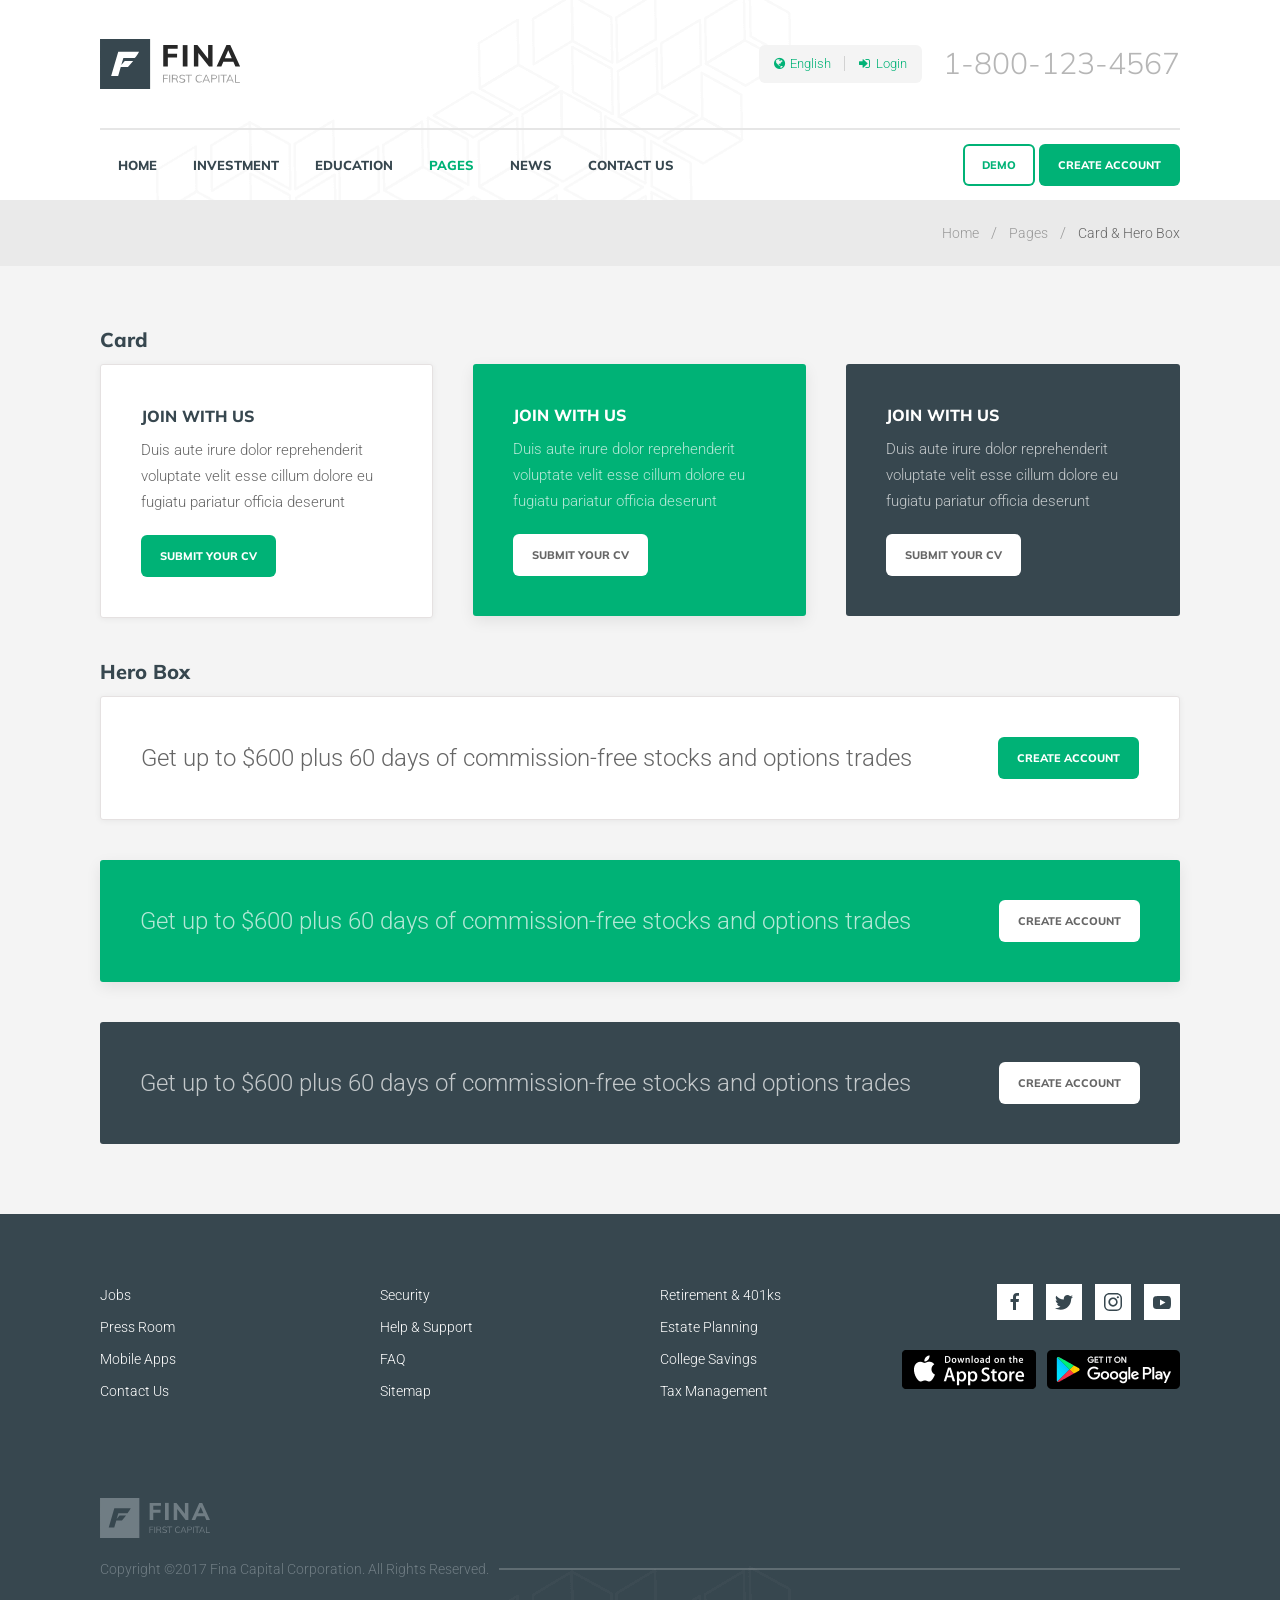
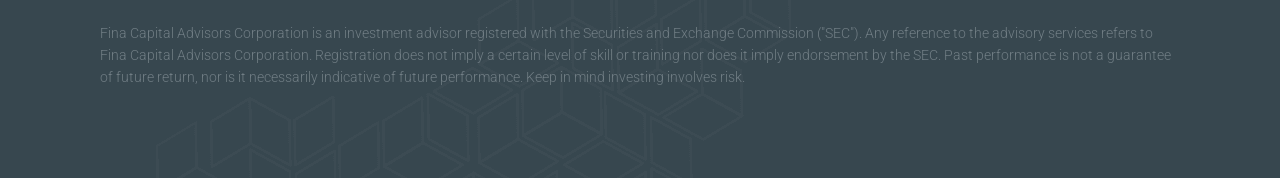
<file: card-hero.html>
<!DOCTYPE html>
<html lang="en-gb" dir="ltr">

<head>
    <!-- Standard Meta -->
    <meta charset="utf-8">
    <meta name="format-detection" content="telephone=no" />
    <meta name="viewport" content="width=device-width, initial-scale=1">
    <!-- Site Properties -->
    <title>Fina - Financial HTML5 Template</title>
    <link rel="shortcut icon" href="images/favicon.ico" type="image/x-icon">
    <link rel="apple-touch-icon-precomposed" href="images/apple-touch-icon.png">
    <!-- Google Fonts -->
    <link href="https://fonts.googleapis.com/css?family=Muli:300,800" rel="stylesheet">
    <link href="https://fonts.googleapis.com/css?family=Roboto:300,400" rel="stylesheet">
    <!-- CSS -->
    <link rel="stylesheet" href="css/uikit.min.css">
    <link rel="stylesheet" href="css/style.css">
    <link rel="stylesheet" href="css/components/font-awesome.css"> </head>

<body>
    <header>
        <div class="uk-container">
            <div class="uk-grid">
                <div class="uk-width-2-5@l uk-width-1-3@m uk-width-1-4@s">
                    <!-- logo header begin -->
                    <div id="header-logo">
                        <a class="uk-logo" href="index.html"><img src="images/logo_header.svg" alt="fina finance" /></a>
                    </div>
                    <!-- logo header end -->
                </div>
                <div class="uk-width-3-5@l uk-width-2-3@m uk-width-3-4@s uk-visible@m">
                    <div class="uk-grid">
                        <div class="uk-width-1-2">
                            <div class="idz-mini-nav uk-align-right">
                                <form class="uk-display-inline">
                                    <div data-uk-form-custom="target: > * > span:last-child">
                                        <select>
                                            <option value="1">English</option>
                                            <option value="2">Indonesia</option>
                                        </select>
                                        <span>
                                            <span class="idz-globe"><i class="fa fa-globe"></i></span>
                                            <span></span>
                                        </span>
                                    </div>
                                </form> <a class="uk-button uk-display-inline" href=""><i class="fa fa-sign-in"></i>&nbsp; Login</a>
                            </div>
                        </div>
                        <div class="uk-width-1-2 phone-number">
                            <h2 class="uk-align-right">1-800-123-4567</h2>
                        </div>
                    </div>
                </div>
                <div class="uk-width-1-1">
                    <hr>
                    <nav class="uk-navbar-container uk-visible@m" data-uk-navbar style="z-index: 980;" data-uk-sticky="animation: uk-animation-slide-top; cls-active: uk-sticky; cls-inactive: uk-navbar-container; bottom: #offset">
                        <div class="uk-navbar-left">
                            <ul class="uk-navbar-nav">
                                <li> <a href="index.html">Home</a>
                                    <div class="uk-navbar-dropdown">
                                        <ul class="uk-nav uk-navbar-dropdown-nav idz-dropdown-nopadding">
                                            <li><a href="index-layout2.html">Homepage 2</a></li>
                                            <li><a href="index-layout3.html">Homepage 3</a></li>
                                            <li><a href="index-layout4.html">Homepage 4</a></li>
                                        </ul>
                                    </div>
                                </li>
                                <li><a href="investment.html">Investment</a></li>
                                <li><a href="education.html">Education</a></li>
                                <li class="uk-active"> <a href="">Pages</a>
                                    <div class="uk-navbar-dropdown uk-navbar-dropdown-width-2">
                                        <div class="uk-navbar-dropdown-grid uk-child-width-1-2" data-uk-grid>
                                            <div>
                                                <ul class="uk-nav uk-navbar-dropdown-nav">
                                                    <li class="uk-nav-header">Example Pages</li>
                                                    <li><a href="about.html">About Us</a></li>
                                                    <li><a href="team.html">Our Team</a></li>
                                                    <li><a href="testimonials.html">Testimonials</a></li>
                                                    <li><a href="faq.html">FAQ</a></li>
                                                    <li><a href="sitemap.html">Sitemap</a></li>
                                                    <li><a href="404-error.html">404 Error</a></li>
                                                </ul>
                                            </div>
                                            <div>
                                                <ul class="uk-nav uk-navbar-dropdown-nav">
                                                    <li class="uk-nav-header">Element</li>
                                                    <li><i class="fa fa-columns"></i><a href="column-table.html">Column &amp; Table</a></li>
                                                    <li><i class="fa fa-list-ol"></i><a href="button-list.html">Button &amp; List</a></li>
                                                    <li><i class="fa fa-font"></i><a href="typography.html">Typography</a></li>
                                                    <li class="uk-active"><i class="fa fa-clone"></i><a href="card-hero.html">Card &amp; Hero Box</a></li>
                                                    <li><i class="fa fa-folder-open-o"></i><a href="tab-accordion.html">Tab &amp; Accordion</a></li>
                                                    <li><i class="fa fa-refresh"></i><a href="alert-progress.html">Alert &amp; Progress</a></li>
                                                </ul>
                                            </div>
                                        </div>
                                    </div>
                                </li>
                                <li><a href="news.html">News</a></li>
                                <li><a href="contact.html">Contact Us</a></li>
                            </ul>
                        </div>
                        <div class="uk-navbar-right uk-visible@l">
                            <div data-uk-margin> <a class="uk-button uk-button-default" href="">Demo</a> <a class="uk-button uk-button-primary" href="">Create Account</a> </div>
                        </div>
                    </nav>
                    <!-- Mobile navigation begin -->
                    <a class="uk-button uk-align-center idz-mobile-nav uk-hidden@m" href="#modal-full" data-uk-icon="icon: menu" data-uk-toggle>Menu</a>
                    <div id="modal-full" class="uk-modal-full" data-uk-modal>
                        <div class="uk-modal-dialog">
                            <button class="uk-modal-close-full uk-close-large" type="button" data-uk-close></button>
                            <div data-uk-height-viewport>
                                <div class="uk-position-cover uk-overlay uk-overlay-primary uk-flex uk-flex-center uk-flex-middle">
                                    <ul class="uk-nav-primary uk-nav-parent-icon" data-uk-nav>
                                        <li class="uk-parent"> <a href="#">Home</a>
                                            <ul class="uk-nav-sub">
                                                <li><a href="index.html">Homepage 1</a></li>
                                                <li><a href="index-layout2.html">Homepage 2</a></li>
                                                <li><a href="index-layout3.html">Homepage 3</a></li>
                                                <li><a href="index-layout4.html">Homepage 4</a></li>
                                            </ul>
                                        </li>
                                        <li><a href="investment.html">Investment</a></li>
                                        <li><a href="education.html">Education</a></li>
                                        <li class="uk-active uk-parent"> <a href="#">Pages</a>
                                            <ul class="uk-nav-sub">
                                                <li><a href="about.html">About Us</a></li>
                                                <li><a href="team.html">Our Team</a></li>
                                                <li><a href="testimonials.html">Testimonials</a></li>
                                                <li><a href="faq.html">FAQ</a></li>
                                                <li><a href="sitemap.html">Sitemap</a></li>
                                                <li><a href="404-error.html">404 Error</a></li>
                                            </ul>
                                        </li>
                                        <li><a href="news.html">News</a></li>
                                        <li><a href="contact.html">Contact</a></li>
                                    </ul>
                                </div>
                            </div>
                        </div>
                    </div>
                    <!-- Mobile navigation end -->
                </div>
            </div>
        </div>
    </header>
    <section id="pagetitle-container">
        <div class="uk-container">
            <div class="uk-grid">
                <div class="uk-width-1-1">
                    <ul class="uk-breadcrumb uk-margin-top uk-float-right">
                        <li><a href="#">Home</a></li>
                        <li><a href="#">Pages</a></li>
                        <li><a href="#">Card &amp; Hero Box</a></li>
                    </ul>
                </div>
            </div>
        </div>
    </section>
    <section class="uk-margin-top uk-margin-large-bottom">
        <div class="uk-container">
            <div class="uk-grid uk-margin-medium-top">
                <div class="uk-width-1-1">
                    <h4 class="uk-margin-small-bottom">Card</h4>
                    <div class="uk-child-width-1-3@m" data-uk-grid>
                        <div>
                            <div class="uk-card uk-card-default uk-card-body">
                                <h5 class="uk-text-uppercase uk-margin-remove-bottom">Join with Us</h5>
                                <p class="uk-margin-small-top">Duis aute irure dolor reprehenderit voluptate velit esse cillum dolore eu fugiatu pariatur officia deserunt</p> <a class="uk-button uk-button-primary" href="">Submit your CV</a> </div>
                        </div>
                        <div>
                            <div class="uk-card uk-card-primary uk-card-body">
                                <h5 class="uk-text-uppercase uk-margin-remove-bottom">Join with Us</h5>
                                <p class="uk-margin-small-top">Duis aute irure dolor reprehenderit voluptate velit esse cillum dolore eu fugiatu pariatur officia deserunt</p> <a class="uk-button uk-button-primary" href="">Submit your CV</a> </div>
                        </div>
                        <div>
                            <div class="uk-card uk-card-secondary uk-card-body">
                                <h5 class="uk-text-uppercase uk-margin-remove-bottom">Join with Us</h5>
                                <p class="uk-margin-small-top">Duis aute irure dolor reprehenderit voluptate velit esse cillum dolore eu fugiatu pariatur officia deserunt</p> <a class="uk-button uk-button-primary" href="">Submit your CV</a> </div>
                        </div>
                    </div>
                    <h4 class="uk-margin-small-bottom">Hero Box</h4>
                    <div class="uk-card uk-card-default uk-card-body uk-margin-medium-bottom">
                        <div class="uk-grid-large uk-flex-middle" data-uk-grid>
                            <div class="uk-width-expand@l uk-width-1-1@s">
                                <p class="uk-text-large">Get up to $600 plus 60 days of commission-free stocks and options trades</p>
                            </div>
                            <div class="uk-width-auto@l uk-width-1-1@s"> <a class="uk-button uk-button-primary" href="#">Create account</a> </div>
                        </div>
                    </div>
                    <div class="uk-card uk-card-primary uk-card-body uk-margin-medium-bottom">
                        <div class="uk-grid-large uk-flex-middle" data-uk-grid>
                            <div class="uk-width-expand@l uk-width-1-1@s">
                                <p class="uk-text-large">Get up to $600 plus 60 days of commission-free stocks and options trades</p>
                            </div>
                            <div class="uk-width-auto@l uk-width-1-1@s"> <a class="uk-button uk-button-primary" href="#">Create account</a> </div>
                        </div>
                    </div>
                    <div class="uk-card uk-card-secondary uk-card-body">
                        <div class="uk-grid-large uk-flex-middle" data-uk-grid>
                            <div class="uk-width-expand@l uk-width-1-1@s">
                                <p class="uk-text-large">Get up to $600 plus 60 days of commission-free stocks and options trades</p>
                            </div>
                            <div class="uk-width-auto@l uk-width-1-1@s"> <a class="uk-button uk-button-primary" href="#">Create account</a> </div>
                        </div>
                    </div>
                </div>
            </div>
        </div>
    </section>
    <footer>
        <div class="uk-container uk-light">
            <div class="uk-grid uk-margin-large-top">
                <div class="uk-width-1-4@l uk-width-1-5@m uk-width-1-3@s">
                    <ul class="uk-list">
                        <li><a href="#">Jobs</a></li>
                        <li><a href="#">Press Room</a></li>
                        <li><a href="#">Mobile Apps</a></li>
                        <li><a href="#">Contact Us</a></li>
                    </ul>
                </div>
                <div class="uk-width-1-4@l uk-width-1-5@m uk-width-1-3@s">
                    <ul class="uk-list">
                        <li><a href="#">Security</a></li>
                        <li><a href="#">Help &amp; Support</a></li>
                        <li><a href="#">FAQ</a></li>
                        <li><a href="#">Sitemap</a></li>
                    </ul>
                </div>
                <div class="uk-width-1-4@l uk-width-1-5@m uk-width-1-3@s">
                    <ul class="uk-list">
                        <li><a href="#">Retirement &amp; 401ks</a></li>
                        <li><a href="#">Estate Planning</a></li>
                        <li><a href="#">College Savings</a></li>
                        <li><a href="#">Tax Management</a></li>
                    </ul>
                </div>
                <div class="uk-width-1-4@l uk-width-2-5@m uk-width-1-1@s">
                    <div class="uk-align-right idz-footer-adjust">
                        <a href="" class="uk-icon-button uk-margin-small-right" data-uk-icon="icon: facebook"></a>
                        <a href="" class="uk-icon-button  uk-margin-small-right" data-uk-icon="icon: twitter"></a>
                        <a href="" class="uk-icon-button  uk-margin-small-right" data-uk-icon="icon: instagram"></a>
                        <a href="" class="uk-icon-button" data-uk-icon="icon: youtube"></a>
                    </div>
                    <div class="idz-footer-download uk-visible@m">
                        <a href=""><img src="images/download_apple.png" alt=""></a>
                        <a href=""><img src="images/download_google.png" alt=""></a>
                    </div>
                </div>
                <div class="uk-width-1-1 uk-margin-large-top uk-margin-large-bottom">
                    <!-- logo footer begin -->
                    <div id="footer-logo">
                        <a class="uk-logo" href="index.html"><img src="images/logo_footer.svg" alt="fina finance" /></a>
                        <p><span>Copyright ©2017 Fina Capital Corporation. All Rights Reserved.</span></p>
                    </div>
                    <!-- logo footer end -->
                    <hr>
                    <div class="uk-margin-small-top">
                        <p>Fina Capital Advisors Corporation is an investment advisor registered with the Securities and Exchange Commission ("SEC"). Any reference to the advisory services refers to Fina Capital Advisors Corporation. Registration does not imply a certain level of skill or training nor does it imply endorsement by the SEC.​ Past performance is not a guarantee of future return, nor is it necessarily indicative of future performance. Keep in mind investing involves risk.</p>
                    </div>
                </div>
            </div>
        </div>
        <a class="uk-inline" href="#" data-uk-totop data-uk-scroll data-uk-scrollspy="cls: uk-animation-fade; hidden: true; offset-top: 100px; repeat: true"></a>
    </footer>
    <!-- Javascript -->
    <script src="js/jquery.js"></script>
    <script src="js/uikit.min.js"></script>
    <script src="js/uikit-icons.min.js"></script>
    <script src="js/config.js"></script>
</body>

</html>
</file>
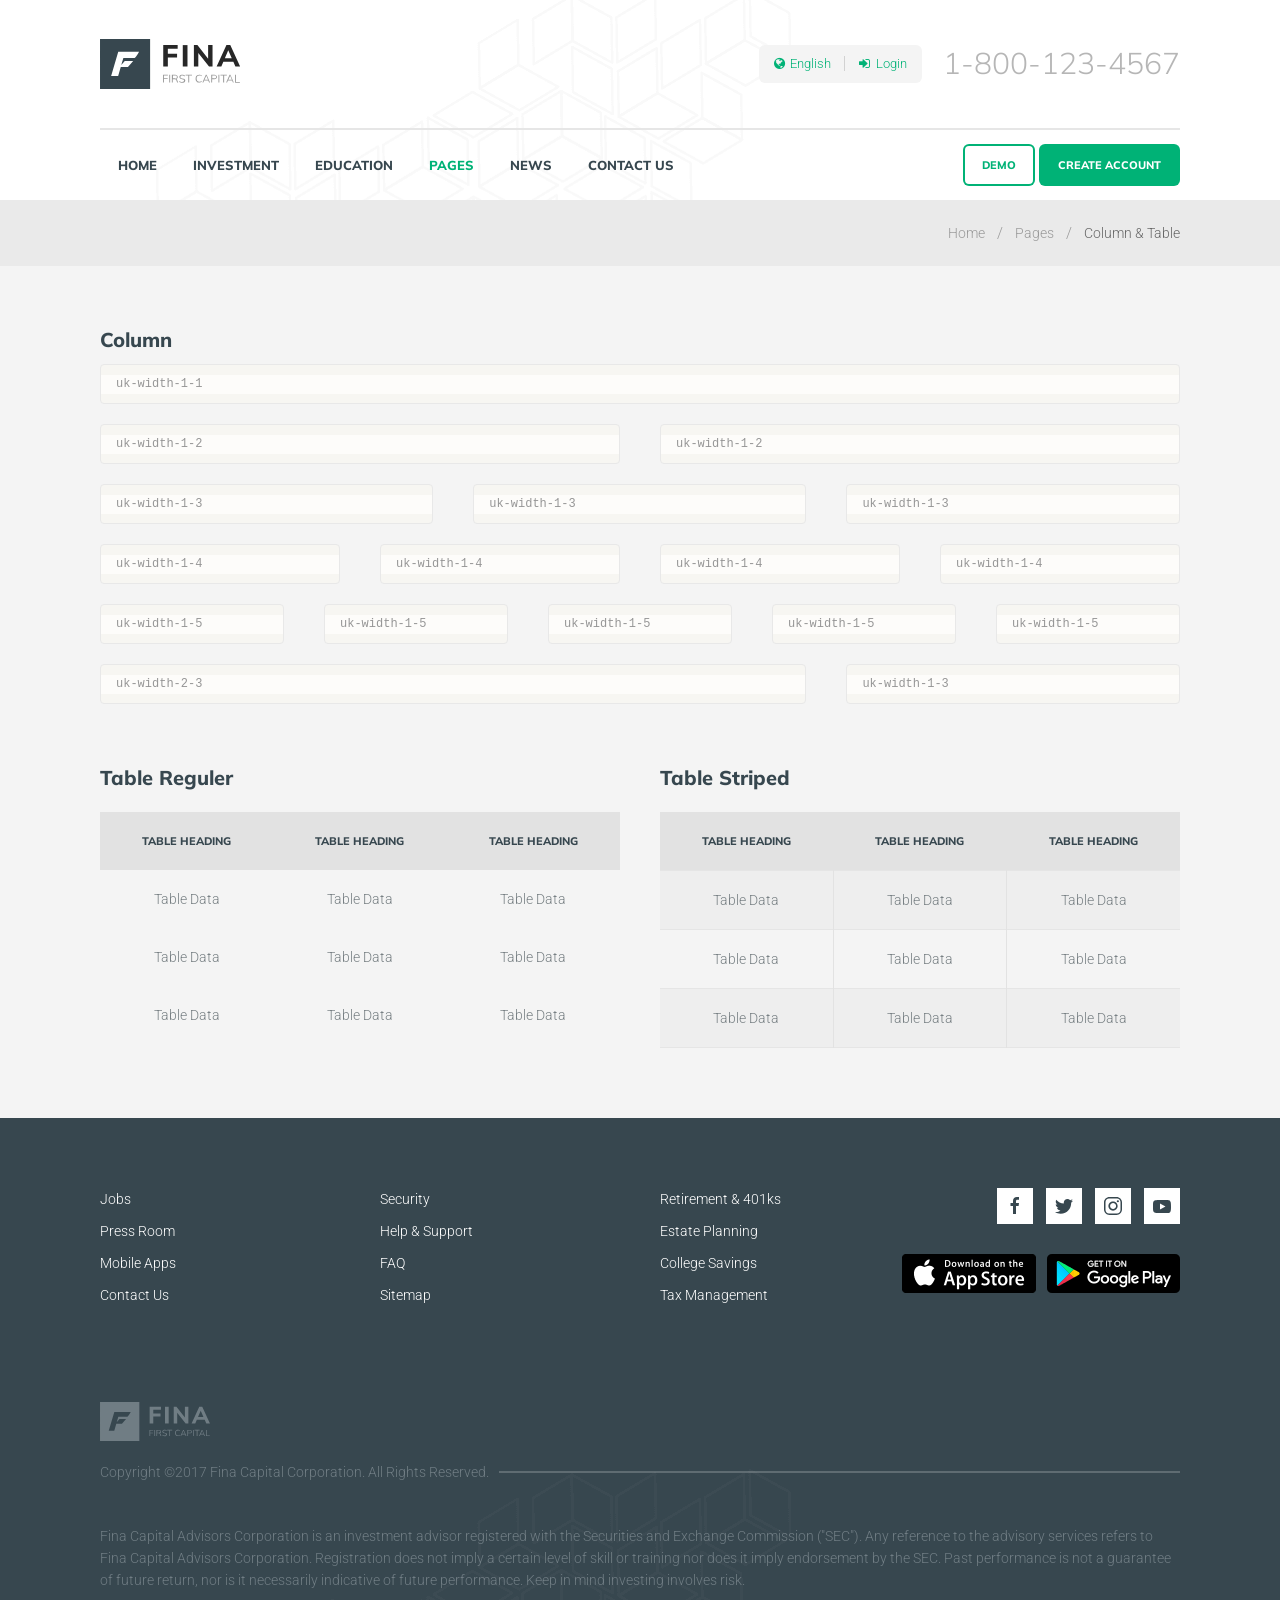
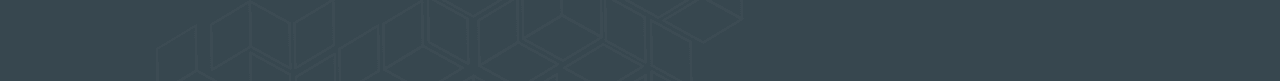
<file: column-table.html>
<!DOCTYPE html>
<html lang="en-gb" dir="ltr">

<head>
    <!-- Standard Meta -->
    <meta charset="utf-8">
    <meta name="format-detection" content="telephone=no" />
    <meta name="viewport" content="width=device-width, initial-scale=1">
    <!-- Site Properties -->
    <title>Fina - Financial HTML5 Template</title>
    <link rel="shortcut icon" href="images/favicon.ico" type="image/x-icon">
    <link rel="apple-touch-icon-precomposed" href="images/apple-touch-icon.png">
    <!-- Google Fonts -->
    <link href="https://fonts.googleapis.com/css?family=Muli:300,800" rel="stylesheet">
    <link href="https://fonts.googleapis.com/css?family=Roboto:300,400" rel="stylesheet">
    <!-- CSS -->
    <link rel="stylesheet" href="css/uikit.min.css">
    <link rel="stylesheet" href="css/style.css">
    <link rel="stylesheet" href="css/components/font-awesome.css"> </head>

<body>
    <header>
        <div class="uk-container">
            <div class="uk-grid">
                <div class="uk-width-2-5@l uk-width-1-3@m uk-width-1-4@s">
                    <!-- logo header begin -->
                    <div id="header-logo">
                        <a class="uk-logo" href="index.html"><img src="images/logo_header.svg" alt="fina finance" /></a>
                    </div>
                    <!-- logo header end -->
                </div>
                <div class="uk-width-3-5@l uk-width-2-3@m uk-width-3-4@s uk-visible@m">
                    <div class="uk-grid">
                        <div class="uk-width-1-2">
                            <div class="idz-mini-nav uk-align-right">
                                <form class="uk-display-inline">
                                    <div data-uk-form-custom="target: > * > span:last-child">
                                        <select>
                                            <option value="1">English</option>
                                            <option value="2">Indonesia</option>
                                        </select>
                                        <span>
                                            <span class="idz-globe"><i class="fa fa-globe"></i></span>
                                            <span></span>
                                        </span>
                                    </div>
                                </form> <a class="uk-button uk-display-inline" href=""><i class="fa fa-sign-in"></i>&nbsp; Login</a>
                            </div>
                        </div>
                        <div class="uk-width-1-2 phone-number">
                            <h2 class="uk-align-right">1-800-123-4567</h2>
                        </div>
                    </div>
                </div>
                <div class="uk-width-1-1">
                    <hr>
                    <nav class="uk-navbar-container uk-visible@m" data-uk-navbar style="z-index: 980;" data-uk-sticky="animation: uk-animation-slide-top; cls-active: uk-sticky; cls-inactive: uk-navbar-container; bottom: #offset">
                        <div class="uk-navbar-left">
                            <ul class="uk-navbar-nav">
                                <li> <a href="index.html">Home</a>
                                    <div class="uk-navbar-dropdown">
                                        <ul class="uk-nav uk-navbar-dropdown-nav idz-dropdown-nopadding">
                                            <li><a href="index-layout2.html">Homepage 2</a></li>
                                            <li><a href="index-layout3.html">Homepage 3</a></li>
                                            <li><a href="index-layout4.html">Homepage 4</a></li>
                                        </ul>
                                    </div>
                                </li>
                                <li><a href="investment.html">Investment</a></li>
                                <li><a href="education.html">Education</a></li>
                                <li class="uk-active"> <a href="">Pages</a>
                                    <div class="uk-navbar-dropdown uk-navbar-dropdown-width-2">
                                        <div class="uk-navbar-dropdown-grid uk-child-width-1-2" data-uk-grid>
                                            <div>
                                                <ul class="uk-nav uk-navbar-dropdown-nav">
                                                    <li class="uk-nav-header">Example Pages</li>
                                                    <li><a href="about.html">About Us</a></li>
                                                    <li><a href="team.html">Our Team</a></li>
                                                    <li><a href="testimonials.html">Testimonials</a></li>
                                                    <li><a href="faq.html">FAQ</a></li>
                                                    <li><a href="sitemap.html">Sitemap</a></li>
                                                    <li><a href="404-error.html">404 Error</a></li>
                                                </ul>
                                            </div>
                                            <div>
                                                <ul class="uk-nav uk-navbar-dropdown-nav">
                                                    <li class="uk-nav-header">Element</li>
                                                    <li class="uk-active"><i class="fa fa-columns"></i><a href="column-table.html">Column &amp; Table</a></li>
                                                    <li><i class="fa fa-list-ol"></i><a href="button-list.html">Button &amp; List</a></li>
                                                    <li><i class="fa fa-font"></i><a href="typography.html">Typography</a></li>
                                                    <li><i class="fa fa-clone"></i><a href="card-hero.html">Card &amp; Hero Box</a></li>
                                                    <li><i class="fa fa-folder-open-o"></i><a href="tab-accordion.html">Tab &amp; Accordion</a></li>
                                                    <li><i class="fa fa-refresh"></i><a href="alert-progress.html">Alert &amp; Progress</a></li>
                                                </ul>
                                            </div>
                                        </div>
                                    </div>
                                </li>
                                <li><a href="news.html">News</a></li>
                                <li><a href="contact.html">Contact Us</a></li>
                            </ul>
                        </div>
                        <div class="uk-navbar-right uk-visible@l">
                            <div data-uk-margin> <a class="uk-button uk-button-default" href="">Demo</a> <a class="uk-button uk-button-primary" href="">Create Account</a> </div>
                        </div>
                    </nav>
                    <!-- Mobile navigation begin -->
                    <a class="uk-button uk-align-center idz-mobile-nav uk-hidden@m" href="#modal-full" data-uk-icon="icon: menu" data-uk-toggle>Menu</a>
                    <div id="modal-full" class="uk-modal-full" data-uk-modal>
                        <div class="uk-modal-dialog">
                            <button class="uk-modal-close-full uk-close-large" type="button" data-uk-close></button>
                            <div data-uk-height-viewport>
                                <div class="uk-position-cover uk-overlay uk-overlay-primary uk-flex uk-flex-center uk-flex-middle">
                                    <ul class="uk-nav-primary uk-nav-parent-icon" data-uk-nav>
                                        <li class="uk-parent"> <a href="#">Home</a>
                                            <ul class="uk-nav-sub">
                                                <li><a href="index.html">Homepage 1</a></li>
                                                <li><a href="index-layout2.html">Homepage 2</a></li>
                                                <li><a href="index-layout3.html">Homepage 3</a></li>
                                                <li><a href="index-layout4.html">Homepage 4</a></li>
                                            </ul>
                                        </li>
                                        <li><a href="investment.html">Investment</a></li>
                                        <li><a href="education.html">Education</a></li>
                                        <li class="uk-active uk-parent"> <a href="#">Pages</a>
                                            <ul class="uk-nav-sub">
                                                <li><a href="about.html">About Us</a></li>
                                                <li><a href="team.html">Our Team</a></li>
                                                <li><a href="testimonials.html">Testimonials</a></li>
                                                <li><a href="faq.html">FAQ</a></li>
                                                <li><a href="sitemap.html">Sitemap</a></li>
                                                <li><a href="404-error.html">404 Error</a></li>
                                            </ul>
                                        </li>
                                        <li><a href="news.html">News</a></li>
                                        <li><a href="contact.html">Contact</a></li>
                                    </ul>
                                </div>
                            </div>
                        </div>
                    </div>
                    <!-- Mobile navigation end -->
                </div>
            </div>
        </div>
    </header>
    <section id="pagetitle-container">
        <div class="uk-container">
            <div class="uk-grid">
                <div class="uk-width-1-1">
                    <ul class="uk-breadcrumb uk-margin-top uk-float-right">
                        <li><a href="#">Home</a></li>
                        <li><a href="#">Pages</a></li>
                        <li><a href="#">Column &amp; Table</a></li>
                    </ul>
                </div>
            </div>
        </div>
    </section>
    <section class="uk-margin-top uk-margin-large-bottom">
        <div class="uk-container">
            <div class="uk-grid uk-margin-medium-top">
                <div class="uk-width-1-1 uk-margin-bottom">
                    <h4 class="uk-margin-remove-bottom">Column</h4> <pre class="uk-margin-small-top"><code>uk-width-1-1</code></pre> </div>
                <div class="uk-width-1-2@l uk-width-1-1@s uk-margin-bottom"> <pre><code>uk-width-1-2</code></pre> </div>
                <div class="uk-width-1-2@l uk-width-1-1@s uk-margin-bottom"> <pre><code>uk-width-1-2</code></pre> </div>
                <div class="uk-width-1-3@l uk-width-1-1@s uk-margin-bottom"> <pre><code>uk-width-1-3</code></pre> </div>
                <div class="uk-width-1-3@l uk-width-1-1@s uk-margin-bottom"> <pre><code>uk-width-1-3</code></pre> </div>
                <div class="uk-width-1-3@l uk-width-1-1@s uk-margin-bottom"> <pre><code>uk-width-1-3</code></pre> </div>
                <div class="uk-width-1-4@l uk-width-1-1@s uk-margin-bottom"> <pre><code>uk-width-1-4</code></pre> </div>
                <div class="uk-width-1-4@l uk-width-1-1@s uk-margin-bottom"> <pre><code>uk-width-1-4</code></pre> </div>
                <div class="uk-width-1-4@l uk-width-1-1@s uk-margin-bottom"> <pre><code>uk-width-1-4</code></pre> </div>
                <div class="uk-width-1-4@l uk-width-1-1@s uk-margin-bottom"> <pre><code>uk-width-1-4</code></pre> </div>
                <div class="uk-width-1-5@l uk-width-1-1@s uk-margin-bottom"> <pre><code>uk-width-1-5</code></pre> </div>
                <div class="uk-width-1-5@l uk-width-1-1@s uk-margin-bottom"> <pre><code>uk-width-1-5</code></pre> </div>
                <div class="uk-width-1-5@l uk-width-1-1@s uk-margin-bottom"> <pre><code>uk-width-1-5</code></pre> </div>
                <div class="uk-width-1-5@l uk-width-1-1@s uk-margin-bottom"> <pre><code>uk-width-1-5</code></pre> </div>
                <div class="uk-width-1-5@l uk-width-1-1@s uk-margin-bottom"> <pre><code>uk-width-1-5</code></pre> </div>
                <div class="uk-width-2-3@l uk-width-1-1@s uk-margin-bottom"> <pre><code>uk-width-2-3</code></pre> </div>
                <div class="uk-width-1-3@l uk-width-1-1@s uk-margin-bottom"> <pre><code>uk-width-1-3</code></pre> </div>
                <div class="uk-width-1-1 uk-margin-medium-top">
                    <div class="uk-child-width-1-2@m" data-uk-grid>
                        <div>
                            <h4 class="uk-margin-remove-bottom">Table Reguler</h4>
                            <table class="uk-table uk-text-center">
                                <thead>
                                    <tr>
                                        <th class="uk-text-center">Table Heading</th>
                                        <th class="uk-text-center">Table Heading</th>
                                        <th class="uk-text-center">Table Heading</th>
                                    </tr>
                                </thead>
                                <tbody>
                                    <tr>
                                        <td>Table Data</td>
                                        <td>Table Data</td>
                                        <td>Table Data</td>
                                    </tr>
                                    <tr>
                                        <td>Table Data</td>
                                        <td>Table Data</td>
                                        <td>Table Data</td>
                                    </tr>
                                    <tr>
                                        <td>Table Data</td>
                                        <td>Table Data</td>
                                        <td>Table Data</td>
                                    </tr>
                                </tbody>
                            </table>
                        </div>
                        <div>
                            <h4 class="uk-margin-remove-bottom">Table Striped</h4>
                            <table class="uk-table uk-table-striped uk-text-center">
                                <thead>
                                    <tr>
                                        <th class="uk-text-center">Table Heading</th>
                                        <th class="uk-text-center">Table Heading</th>
                                        <th class="uk-text-center">Table Heading</th>
                                    </tr>
                                </thead>
                                <tbody>
                                    <tr>
                                        <td>Table Data</td>
                                        <td>Table Data</td>
                                        <td>Table Data</td>
                                    </tr>
                                    <tr>
                                        <td>Table Data</td>
                                        <td>Table Data</td>
                                        <td>Table Data</td>
                                    </tr>
                                    <tr>
                                        <td>Table Data</td>
                                        <td>Table Data</td>
                                        <td>Table Data</td>
                                    </tr>
                                </tbody>
                            </table>
                        </div>
                    </div>
                </div>
            </div>
        </div>
    </section>
    <footer>
        <div class="uk-container uk-light">
            <div class="uk-grid uk-margin-large-top">
                <div class="uk-width-1-4@l uk-width-1-5@m uk-width-1-3@s">
                    <ul class="uk-list">
                        <li><a href="#">Jobs</a></li>
                        <li><a href="#">Press Room</a></li>
                        <li><a href="#">Mobile Apps</a></li>
                        <li><a href="#">Contact Us</a></li>
                    </ul>
                </div>
                <div class="uk-width-1-4@l uk-width-1-5@m uk-width-1-3@s">
                    <ul class="uk-list">
                        <li><a href="#">Security</a></li>
                        <li><a href="#">Help &amp; Support</a></li>
                        <li><a href="#">FAQ</a></li>
                        <li><a href="#">Sitemap</a></li>
                    </ul>
                </div>
                <div class="uk-width-1-4@l uk-width-1-5@m uk-width-1-3@s">
                    <ul class="uk-list">
                        <li><a href="#">Retirement &amp; 401ks</a></li>
                        <li><a href="#">Estate Planning</a></li>
                        <li><a href="#">College Savings</a></li>
                        <li><a href="#">Tax Management</a></li>
                    </ul>
                </div>
                <div class="uk-width-1-4@l uk-width-2-5@m uk-width-1-1@s">
                    <div class="uk-align-right idz-footer-adjust">
                        <a href="" class="uk-icon-button uk-margin-small-right" data-uk-icon="icon: facebook"></a>
                        <a href="" class="uk-icon-button  uk-margin-small-right" data-uk-icon="icon: twitter"></a>
                        <a href="" class="uk-icon-button  uk-margin-small-right" data-uk-icon="icon: instagram"></a>
                        <a href="" class="uk-icon-button" data-uk-icon="icon: youtube"></a>
                    </div>
                    <div class="idz-footer-download uk-visible@m">
                        <a href=""><img src="images/download_apple.png" alt=""></a>
                        <a href=""><img src="images/download_google.png" alt=""></a>
                    </div>
                </div>
                <div class="uk-width-1-1 uk-margin-large-top uk-margin-large-bottom">
                    <!-- logo footer begin -->
                    <div id="footer-logo">
                        <a class="uk-logo" href="index.html"><img src="images/logo_footer.svg" alt="fina finance" /></a>
                        <p><span>Copyright ©2017 Fina Capital Corporation. All Rights Reserved.</span></p>
                    </div>
                    <!-- logo footer end -->
                    <hr>
                    <div class="uk-margin-small-top">
                        <p>Fina Capital Advisors Corporation is an investment advisor registered with the Securities and Exchange Commission ("SEC"). Any reference to the advisory services refers to Fina Capital Advisors Corporation. Registration does not imply a certain level of skill or training nor does it imply endorsement by the SEC.​ Past performance is not a guarantee of future return, nor is it necessarily indicative of future performance. Keep in mind investing involves risk.</p>
                    </div>
                </div>
            </div>
        </div>
        <a class="uk-inline" href="#" data-uk-totop data-uk-scroll data-uk-scrollspy="cls: uk-animation-fade; hidden: true; offset-top: 100px; repeat: true"></a>
    </footer>
    <!-- Javascript -->
    <script src="js/jquery.js"></script>
    <script src="js/uikit.min.js"></script>
    <script src="js/uikit-icons.min.js"></script>
    <script src="js/config.js"></script>
</body>

</html>
</file>
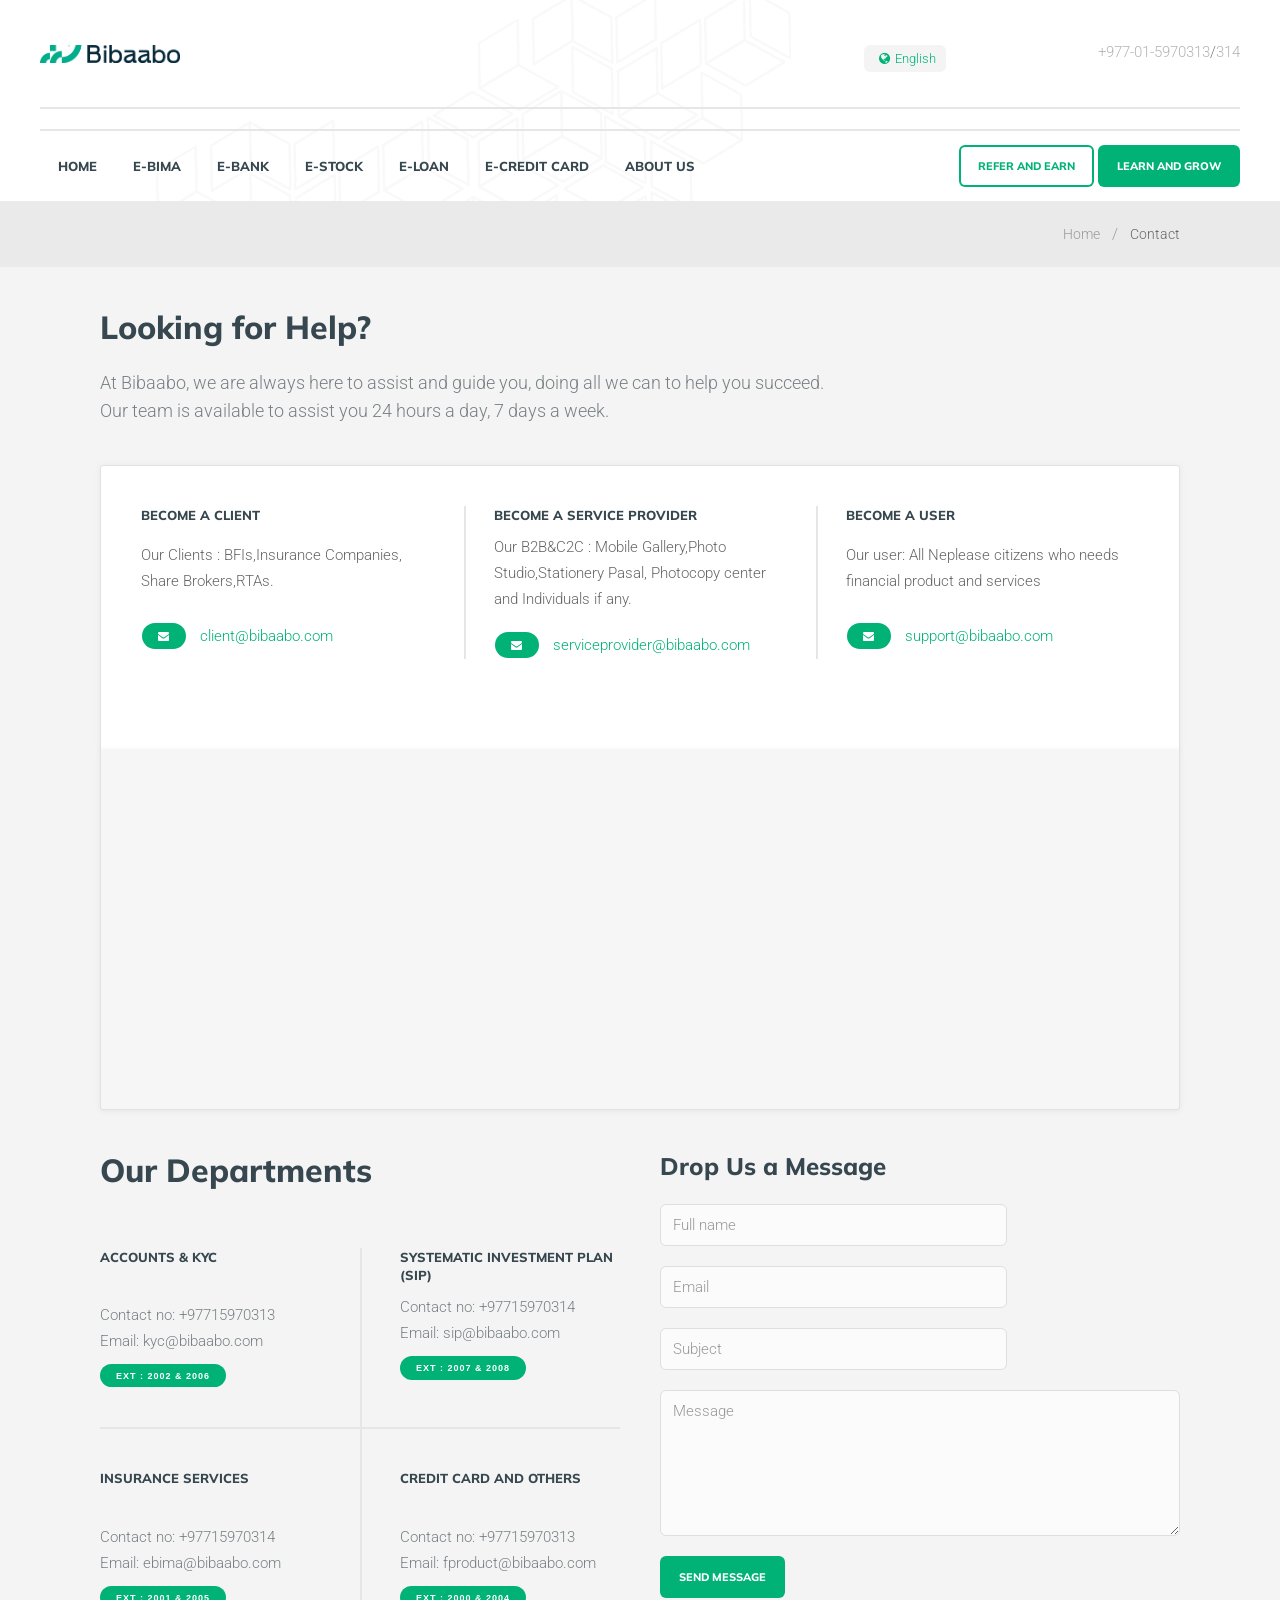
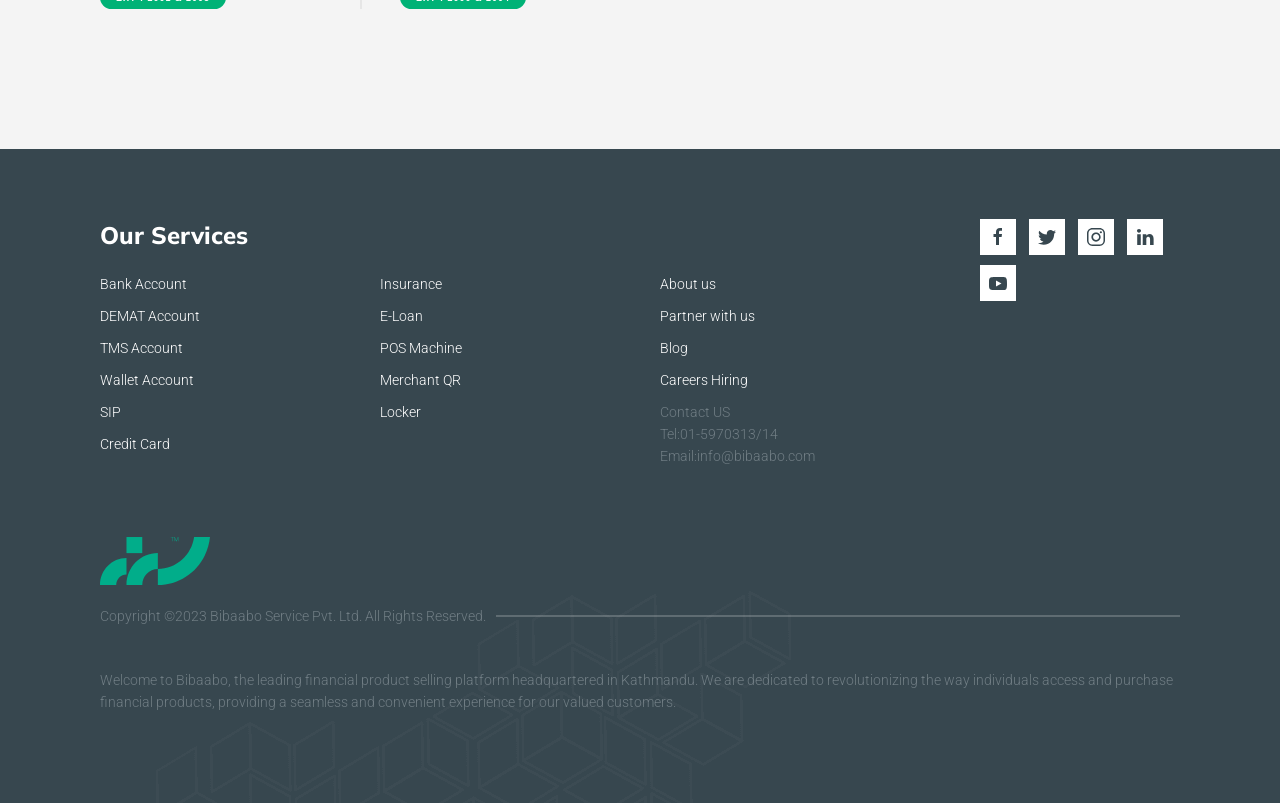
<file: contact.html>
<!DOCTYPE html>
<html lang="en-gb" dir="ltr">

<head>
    <!-- Standard Meta -->
    <meta charset="utf-8">
    <meta name="format-detection" content="telephone=no" />
    <meta name="viewport" content="width=device-width, initial-scale=1">
    <!-- Site Properties -->
    <title>Bibaabo: Making your financial life easier</title>
    <link rel="shortcut icon" href="images/favicon.ico" type="image/x-icon">
    <link rel="apple-touch-icon-precomposed" href="images/apple-touch-icon.png">
    <!-- Google Fonts -->
    <link href="https://fonts.googleapis.com/css?family=Muli:300,800" rel="stylesheet">
    <link href="https://fonts.googleapis.com/css?family=Roboto:300,400" rel="stylesheet">
    <!-- CSS -->
    <link rel="stylesheet" href="css/uikit.min.css">
    <link rel="stylesheet" href="css/style.css">
    <link rel="stylesheet" href="css/components/font-awesome.css"> </head>

<body>
    <header>
        <div class="uk-container uk-container-expand">
            <div class="uk-grid">
                <div class="uk-width-2-5@l uk-width-1-3@m uk-width-1-4@s">
                    <!-- logo header begin -->
                    <div id="header-logo">
                        <a class="uk-logo" href="index.html"><img src="images/logos/bibaabo-logo.png" alt="bibaabo-logo" /></a>

                    </div>
                    <!-- logo header end -->
                </div>
                <div class="uk-width-3-5@l uk-width-2-3@m uk-width-3-4@s uk-visible@m">
                    <div class="uk-grid">
                        <div class="uk-width-1-2">
                            <div class="idz-mini-nav uk-align-right">
                                <form class="uk-display-inline">
                                    <div data-uk-form-custom="target: > * > span:last-child">
                                        <select>
                                            <option value="1">English</option>
                                            <!-- <option value="2">Nepali</option> -->
                                        </select>
                                        <span>
                                            <span class="idz-globe"><i class="fa fa-globe"></i></span>
                                            <span></span>
                                        </span>
                                    </div>
                                </form> 
                                <!-- <a class="uk-button uk-display-inline" href=""><i class="fa fa-sign-in"></i>&nbsp; Login</a> -->
                            </div>
                        </div>
                        <div class="uk-width-1-2 phone-number">
                            <p class="uk-align-right"><a href="tel: +97715970313">+977-01-5970313</a>/<a href="tel: +97715970314">314</a></p>
                        </div>
                    </div>
                </div>
                <div class="uk-width-1-1">
                    <hr><hr>
                    <!-- Main navigation begin -->
                    <nav class="uk-navbar-container uk-visible@m" data-uk-navbar style="z-index: 980;"
                        data-uk-sticky="animation: uk-animation-slide-top; cls-active: uk-sticky; cls-inactive: uk-navbar-container; bottom: #offset">
                        <div class="uk-navbar-left">
                            <ul class="uk-navbar-nav">
                                <li > <a href="index.html">Home</a></li>
                                <li><a href="Ebima.html">E-Bima</a></li>
                                <li><a href="Ebank.html">E-Bank</a></li>
                                <li><a href="Estock.html">E-Stock</a></li>
                                <li><a href="Eloan.html">E-Loan</a></li>
                                <li> <a href="Ecreditcard.html">E-Credit Card</a>
                                <li> <a>About US</a>
                                    <div class="uk-navbar-dropdown uk-navbar-dropdown-width-1">
                                        <div class="uk-navbar-dropdown-grid uk-child-width-1-1" data-uk-grid>
                                            <div>
                                                <ul class="uk-nav uk-navbar-dropdown-nav">
                                                    <li><a href="Ourteam.html">Our Team</a></li>
                                                    <li class="uk-active"><a href="contact.html">Contact US</a></li>
                                                </ul>
                                            </div>
                                        </div>
                                    </div>
                               
                                </li>
                            </ul>
                        </div>
                        <div class="uk-navbar-right uk-visible@l">
                            <div data-uk-margin> <a class="uk-button uk-button-default" href="">Refer and earn</a> <a
                                    class="uk-button uk-button-primary" href="Learn.html">Learn and Grow</a> </div>
                        </div>
                    </nav>
                    <!-- Main navigation end -->
                    <!-- Mobile navigation begin -->
                    <a class="uk-button uk-align-center idz-mobile-nav uk-hidden@m" href="#modal-full" data-uk-icon="icon: menu" data-uk-toggle>Menu</a>
                    <div id="modal-full" class="uk-modal-full" data-uk-modal>
                        <div class="uk-modal-dialog">
                            <button class="uk-modal-close-full uk-close-large" type="button" data-uk-close></button>
                            <div data-uk-height-viewport>
                                <div class="uk-position-cover uk-overlay uk-overlay-primary uk-flex uk-flex-center uk-flex-middle">
                                    <ul class="uk-nav-primary uk-nav-parent-icon" data-uk-nav>
                                        <li> <a href="index.html">Home</a>
                                            <!--<ul class="uk-nav-sub">
                                               <li><a href="index.html">Homepage 1</a></li>
                                                 <li><a href="index-layout2.html">Homepage 2</a></li>
                                                <li><a href="index-layout3.html">Homepage 3</a></li>
                                                <li><a href="index-layout4.html">Homepage 4</a></li> 
                                            </ul>-->
                                        </li>
                                        <li><a href="lng.html">E-Bima</a></li>
                                        <li><a href="education.html">E-Bank</a></li>
                                        <!-- <li class="uk-parent"> <a href="#">Pages</a>
                                            <ul class="uk-nav-sub">
                                                <li><a href="about.html">About Us</a></li>
                                                <li><a href="team.html">Our Team</a></li>
                                                <li><a href="testimonials.html">Testimonials</a></li>
                                                <li><a href="faq.html">FAQ</a></li>
                                             <li><a href="sitemap.html">Sitemap</a></li>
                                                <li><a href="404-error.html">404 Error</a></li> 
                                            </ul>
                                        </li> -->
                                        <li><a href="blog.html">E-Stock</a></li>
                                        <li><a href="testimonials.html">E-Loan</a></li>
                                        <li><a href="about.html">E-Credit card</a></li>
                                        <li class="uk-parent"> <a href="">Know US</a>
                                            <ul class="uk-nav-sub">
                                                <!-- <li class="uk-nav-header">Example Pages</li> -->
                                                <!-- <li><a href="about.html">About Us</a></li> -->
                                                <li><a href="faq.html">Our Team</a></li>
                                                <li><a href="contact.html">Contact US</a></li>
                                        
                                            </ul>
                                        </li>
                                    </ul>
                                </div>
                            </div>
                        </div>
                    </div>
                    <!-- Mobile navigation end -->
                </div>
            </div>
        </div>
    </header>
    <section id="pagetitle-container">
        <div class="uk-container">
            <div class="uk-grid">
                <div class="uk-width-1-1">
                    <ul class="uk-breadcrumb uk-margin-top uk-float-right">
                        <li><a href="#">Home</a></li>
                        <li><a href="#">Contact</a></li>
                    </ul>
                </div>
            </div>
        </div>
    </section>
    <section class="uk-margin-large-bottom">
        <div class="uk-container">
            <div class="uk-grid uk-margin-medium-top">
                <div class="uk-width-1-1 uk-margin-medium-bottom">
                    <h2>Looking for Help?</h2>
                    <p class="uk-text-lead">At Bibaabo, we are always here to assist and guide you, doing all we can to help you succeed.
                        <br/>Our team is available to assist you 24 hours a day, 7 days a week.</p>
                    <div class="uk-card uk-card-default uk-card-medium uk-margin-medium-top">
                        <div class="uk-card-body">
                            <div class="uk-child-width-1-3@m uk-grid-divider uk-grid-medium uk-grid-match" data-uk-grid>
                                <div>
                                    <h6 class="uk-text-uppercase uk-margin-remove-bottom">Become a Client</h6>
                                    <p class="uk-margin-small-top">Our Clients : BFIs,Insurance Companies, Share Brokers,RTAs. </p>
                                    <ul class="uk-list idz-list-contact uk-text-success uk-margin-remove-top">
                                        <li><span class="uk-label uk-label-success"><i class="fa fa-envelope"></i></span> <span class="uk-margin-small-left">client@bibaabo.com</span></li>
                                    </ul>
                                </div>
                                <div>
                                    <h6 class="uk-text-uppercase uk-margin-remove-bottom">Become a Service provider</h6>
                                    <p class="uk-margin-small-top">Our B2B&C2C : Mobile Gallery,Photo Studio,Stationery Pasal, Photocopy center and Individuals if any.</p>
                                    <ul class="uk-list idz-list-contact uk-text-success uk-margin-remove-top">
                                        <li><span class="uk-label uk-label-success"><i class="fa fa-envelope"></i></span> <span class="uk-margin-small-left">serviceprovider@bibaabo.com</span></li>
                                    </ul>
                                </div>
                                <div>
                                    <h6 class="uk-text-uppercase uk-margin-remove-bottom">Become a User</h6>
                                    <p class="uk-margin-small-top">Our user: All Neplease citizens who needs financial product and services</p>
                                    <ul class="uk-list idz-list-contact uk-text-success uk-margin-remove-top">
                                        <li><span class="uk-label uk-label-success"><i class="fa fa-envelope"></i></span> <span class="uk-margin-small-left">support@bibaabo.com</span></li>
                                    </ul>
                                </div>
                            </div>
                        </div>
                        <br>
                        <br>
                        <div class="uk-card-media-bottom">
                            <div id="map"></div>
                        </div>
                    </div>
                </div>
             
               
                <div class="uk-width-1-2@l uk-width-1-2@m uk-width-1-1@s">
                    <h2>Our Departments</h2><br>
                    <div class="uk-child-width-1-2@s uk-grid-divider idz-content-adjust2 uk-margin-small-top uk-margin-large-bottom" data-uk-grid>
                        <div>
                            <h6 class="uk-text-uppercase uk-margin-remove-bottom">Accounts & KYC</h6><br/>
                            <p class="uk-margin-small-top uk-margin-remove-bottom">Contact no: +97715970313
                                <br/>Email: kyc@bibaabo.com<br/>
                                </p> <span class="uk-label uk-label-success uk-margin-small-top uk-margin-medium-bottom">Ext : 2002 & 2006</span> </div>
                        <div>
                            <h6 class="uk-text-uppercase uk-margin-remove-bottom">Systematic Investment Plan (SIP)</h6>
                            <p class="uk-margin-small-top uk-margin-remove-bottom">Contact no: +97715970314
                                <br/>Email: sip@bibaabo.com
                                </p> <span class="uk-label uk-label-success uk-margin-small-top uk-margin-medium-bottom">Ext : 2007 & 2008</span> </div>
                        <div class="uk-width-1-1 uk-margin-remove-top uk-margin-remove-bottom">
                            <hr > </div>
                        <div class="uk-margin-remove-top ">
                            <h6 class="uk-text-uppercase uk-margin-medium-top uk-margin-remove-bottom">Insurance Services</h6>
                            <br>
                            <p class="uk-margin-small-top uk-margin-remove-bottom">Contact no: +97715970314
                                <br/>Email: ebima@bibaabo.com
                               </p> <span class="uk-label uk-label-success uk-margin-small-top">Ext : 2001 & 2005</span> </div>
                        <div class="uk-margin-remove-top ">
                            <h6 class="uk-text-uppercase uk-margin-medium-top uk-margin-remove-bottom">Credit Card and others</h6>
                            <br>
                            <p class="uk-margin-small-top uk-margin-remove-bottom">Contact no: +97715970313
                                <br/>Email: fproduct@bibaabo.com
                                </p> <span class="uk-label uk-label-success uk-margin-small-top">Ext : 2000 & 2004</span> </div>
                    </div>
                </div>
                <div class="uk-width-1-2@l uk-width-1-2@m uk-width-1-1@s">
                    <h3>Drop Us a Message</h3>
                    <form id="contact-form" class="uk-form">
                        <div class="uk-margin uk-width-2-3">
                            <input class="uk-input" id="name" value="" type="text" placeholder="Full name"> </div>
                        <div class="uk-margin uk-width-2-3">
                            <input class="uk-input" id="email" value="" type="email" placeholder="Email"> </div>
                        <div class="uk-margin uk-width-2-3">
                            <input class="uk-input" id="subject" value="" type="text" placeholder="Subject"> </div>
                        <div class="uk-margin">
                            <textarea class="uk-textarea" id="message" rows="5" placeholder="Message"></textarea>
                        </div>
                        <div>
                            <button class="uk-button uk-button-primary uk-float-left" id="buttonsend" type="submit" name="submit">Send Message</button>
                            <div class="idz-contact-loading uk-float-left uk-margin-left" style="display: none;"><span data-uk-spinner></span>Please wait..</div>
                        </div>
                    </form>
                </div>
            </div>
        </div>
    </section>
    <footer>
        <div class="uk-container uk-light">
            <div class="uk-grid uk-margin-large-top">
                <div class="uk-width-1-4@l uk-width-1-5@m uk-width-1-3@s">
                    <h3>Our Services</h3>
                    <ul class="uk-list">
                        <li><a href="#">Bank Account</a></li>
                        <li><a href="#">DEMAT Account</a></li>
                        <li><a href="#">TMS Account</a></li>
                        <li><a href="#">Wallet Account</a></li>
                        <li><a href="#">SIP</a></li>
                        <li><a href="#">Credit Card</a></li>
                    </ul>
                </div>
                <div class="uk-width-1-4@l uk-width-1-5@m uk-width-1-3@s">
                    <ul class="uk-list">
                            <br>
                            <br>
                        <li><a href="#">Insurance</a></li>
                        <li><a href="#">E-Loan</a></li>
                        <li><a href="#">POS Machine</a></li>
                        <li><a href="#">Merchant QR</a></li>
                        <li><a href="#">Locker</a></li>
                    </ul>
                </div>
                
                <div class="uk-width-1-4@l uk-width-1-5@m uk-width-1-3@s">
                    <ul class="uk-list">
                        <br>
                        <br>
                        <li><a href="#">About us</a></li>
                        <li><a href="#">Partner with us</a></li>
                        <li><a href="#">Blog</a></li>
                        <li> <a href="#">Careers Hiring</a></li>
                        <li>
                            <p>Contact US <br>Tel:01-5970313/14 <br>Email:info@bibaabo.com </p>
                        </li>
                    </ul>
                </div>
                <div class="uk-width-1-4@l uk-width-2-5@m uk-width-1-1@s">
                    <div class="uk-align-right idz-footer-adjust">
                        <a href="https://www.facebook.com/bibaabonepal?mibextid=ZbWKwL" class="uk-icon-button uk-margin-small-right"
                            data-uk-icon="icon: facebook"></a>
                        <a href="https://twitter.com/bibaabo_nepal?t=U070ogDFcUjNl8EXyIWITA&s=09"
                            class="uk-icon-button  uk-margin-small-right" data-uk-icon="icon: twitter"></a>
                        <a href="https://instagram.com/bibaabofinancialservice?igshid=MzRlODBiNWFlZA=="
                            class="uk-icon-button  uk-margin-small-right" data-uk-icon="icon: instagram"></a>
                        <a href="https://www.linkedin.com/company/bibaabo-service/" class="uk-icon-button uk-margin-small-right  " data-uk-icon="icon: linkedin"></a>
                        <!-- <a href="" class="uk-icon-button uk-margin-small-right uk-margin-small-top" data-uk-icon="icon:tiktok"></a> -->
                        <a href="https://www.youtube.com/@Bibaabo/channels" class="uk-icon-button uk-margin-small-top "
                            data-uk-icon="icon: youtube"></a>
                    </div>
                    <!-- <div class="idz-footer-download uk-visible@m">
                                        <a href=""><img src="images/download_apple.png" alt=""></a>
                                        <a href=""><img src="images/download_google.png" alt=""></a>
                                    </div> -->
                </div>
                <div class="uk-width-1-1 uk-margin-large-top uk-margin-large-bottom">
                    <!-- logo footer begin -->
                    <div id="footer-logo">
                        <a class="uk-logo" href="index.html"><img src="images/logos/alternate.svg" alt="fina finance" /></a>
                        <p><span>Copyright ©2023 Bibaabo Service Pvt. Ltd. All Rights Reserved.</span></p>
                    </div>
                    <!-- logo footer end -->
                    <hr>
                    <div class="uk-margin-small-top">
                        <p>Welcome to Bibaabo, the leading financial product selling platform headquartered in Kathmandu. We
                            are dedicated to revolutionizing the way individuals access and purchase financial products,
                            providing a seamless and convenient
                            experience for our valued customers.
                        </p>
                    </div>
                </div>
            </div>
        </div>
        <a class="uk-inline" href="#" data-uk-totop data-uk-scroll
            data-uk-scrollspy="cls: uk-animation-fade; hidden: true; offset-top: 100px; repeat: true"></a>
    </footer>

    <!-- Javascript -->
    <script src="http://maps.google.com/maps/api/js?key=AIzaSyDiNJDcMxZzhp5lteG7zU1hKMAdQizAkxs"></script>
    <script src="js/jquery.js"></script>
    <script src="js/uikit.min.js"></script>
    <script src="js/uikit-icons.min.js"></script>
    <script src="js/components/config-contact.js"></script>
    <script src="js/components/gmaps.js"></script>
    <script src="js/config.js"></script>
</body>

</html>
</file>
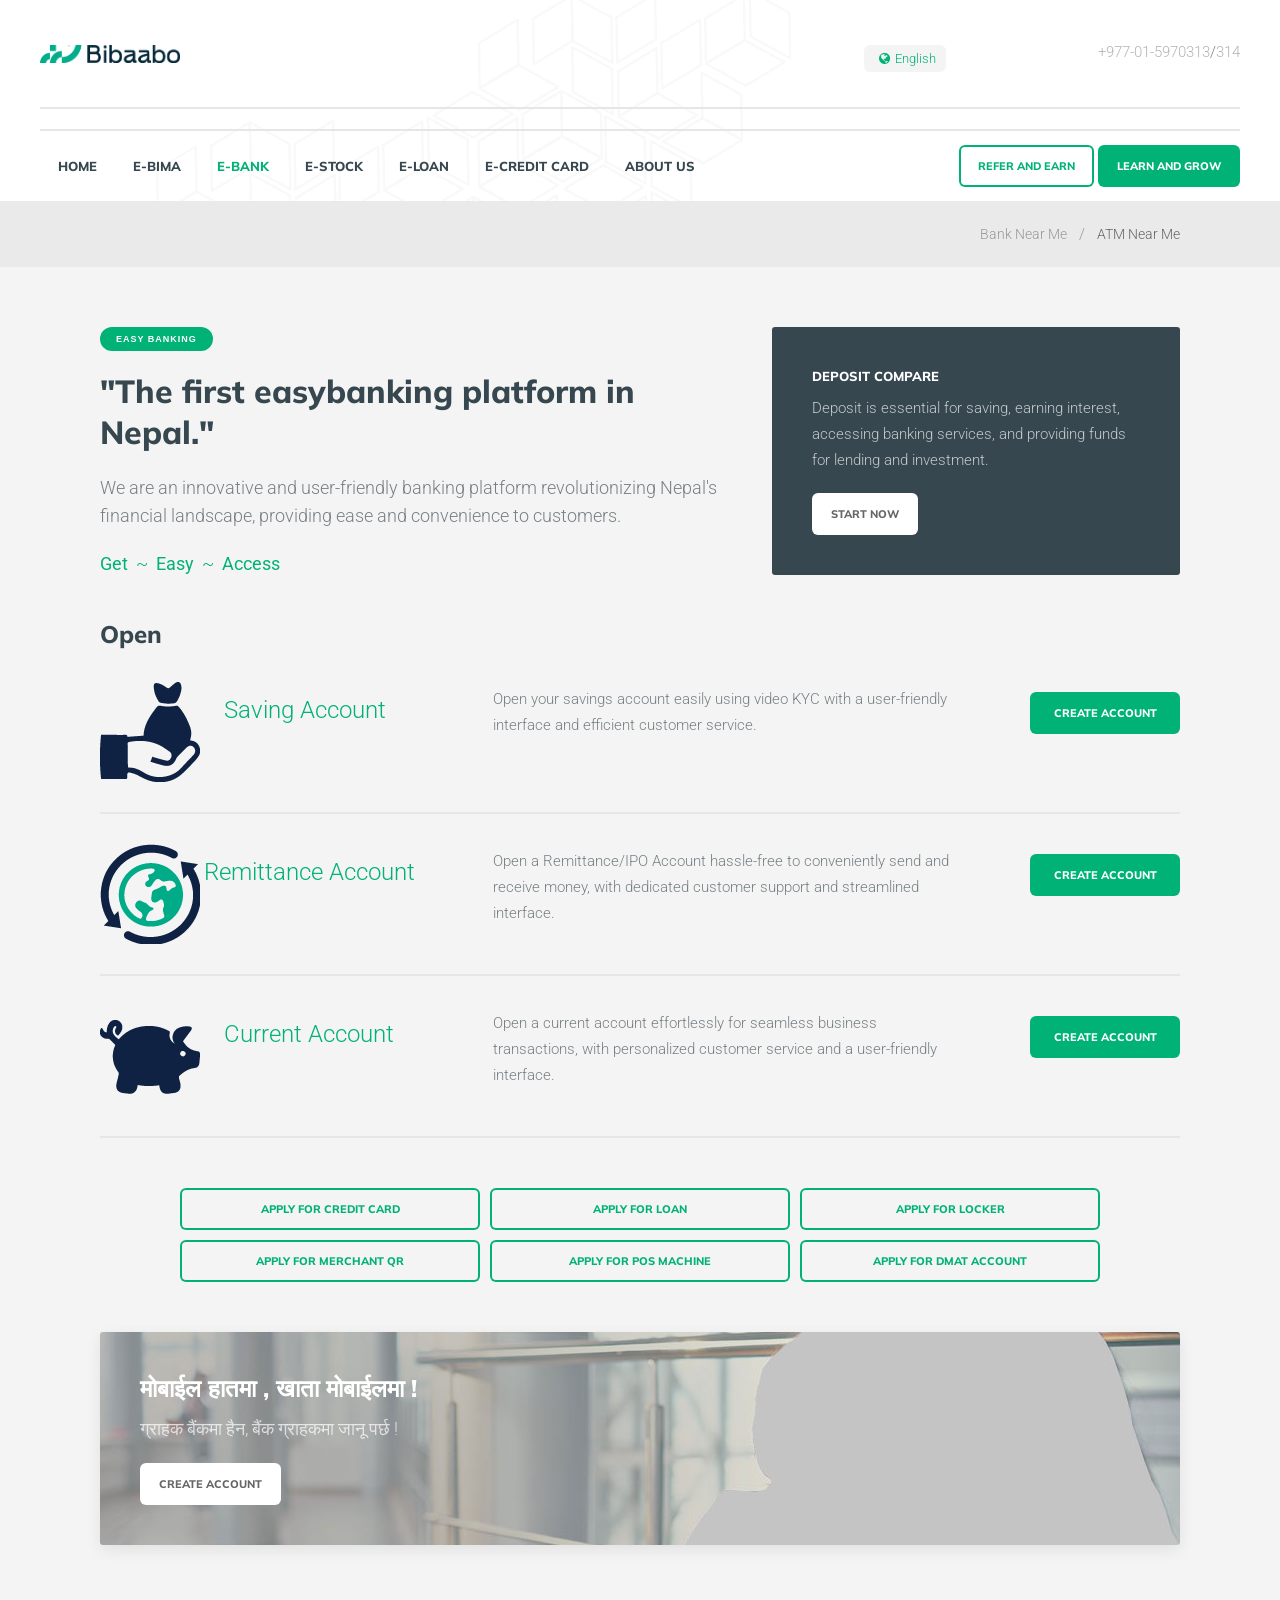
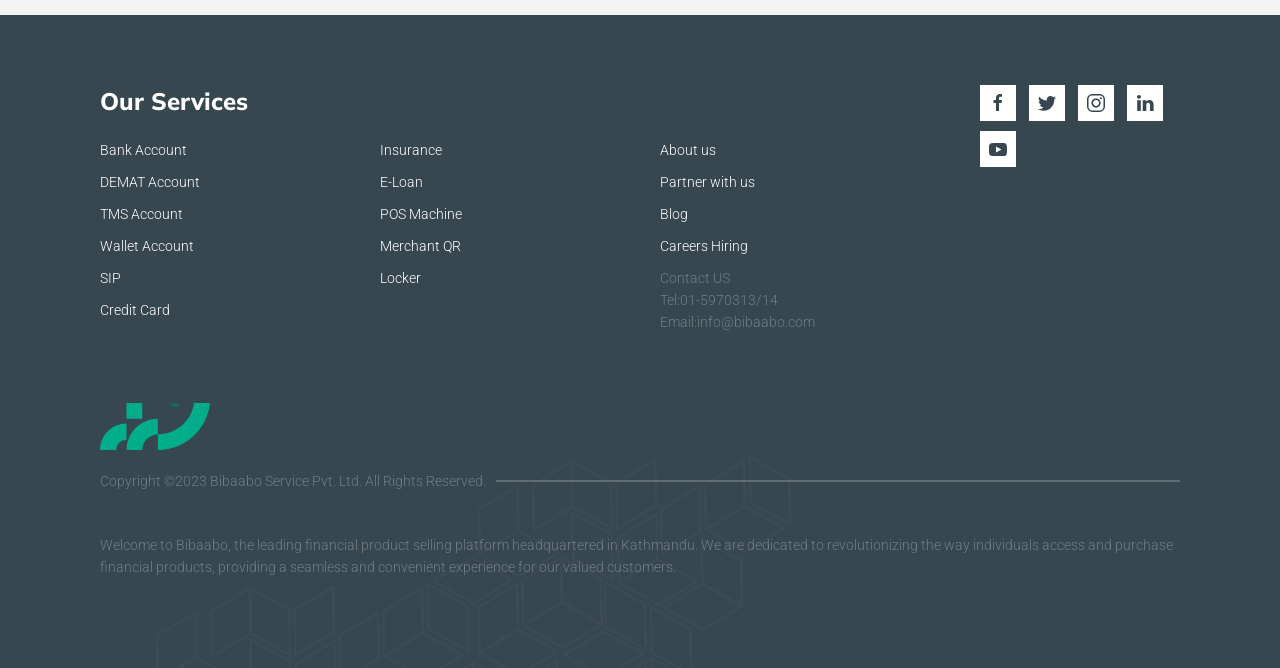
<file: Ebank.html>
<!DOCTYPE html>
<html lang="en-gb" dir="ltr">

<head>
    <!-- Standard Meta -->
    <meta charset="utf-8">
    <meta name="format-detection" content="telephone=no" />
    <meta name="viewport" content="width=device-width, initial-scale=1">
    <!-- Site Properties -->
    <title>Bibaabo: Making your financial life easier</title>
    <link rel="shortcut icon" href="images/favicon.ico" type="image/x-icon">
    <link rel="apple-touch-icon-precomposed" href="images/apple-touch-icon.png">
    <!-- Google Fonts -->
    <link href="https://fonts.googleapis.com/css?family=Muli:300,800" rel="stylesheet">
    <link href="https://fonts.googleapis.com/css?family=Roboto:300,400" rel="stylesheet">
    <!-- CSS -->
    <link rel="stylesheet" href="css/uikit.min.css">
    <link rel="stylesheet" href="css/style.css">
    <link rel="stylesheet" href="css/components/font-awesome.css"> </head>

<body>
    <header>
        <div class="uk-container uk-container-expand">
            <div class="uk-grid">
                <div class="uk-width-2-5@l uk-width-1-3@m uk-width-1-4@s">
                    <!-- logo header begin -->
                    <div id="header-logo">
                        <a class="uk-logo" href="index.html"><img src="images/logos/bibaabo-logo.png" alt="bibaabo-logo" /></a>

                    </div>
                    <!-- logo header end -->
                </div>
                <div class="uk-width-3-5@l uk-width-2-3@m uk-width-3-4@s uk-visible@m">
                    <div class="uk-grid">
                        <div class="uk-width-1-2">
                            <div class="idz-mini-nav uk-align-right">
                                <form class="uk-display-inline">
                                    <div data-uk-form-custom="target: > * > span:last-child">
                                        <select>
                                            <option value="1">English</option>
                                            <!-- <option value="2">Nepali</option> -->
                                        </select>
                                        <span>
                                            <span class="idz-globe"><i class="fa fa-globe"></i></span>
                                            <span></span>
                                        </span>
                                    </div>
                                </form>
                                <!-- <a class="uk-button uk-display-inline" href=""><i class="fa fa-sign-in"></i>&nbsp; Login</a> -->
                            </div>
                        </div>
                        <div class="uk-width-1-2 phone-number">
                            <p class="uk-align-right"><a href="tel: +97715970313">+977-01-5970313</a>/<a href="tel: +97715970314">314</a></p>
                        </div>
                    </div>
                </div>
                <div class="uk-width-1-1">
                    <hr><hr>
                    <!-- Main navigation begin -->
                    <nav class="uk-navbar-container uk-visible@m" data-uk-navbar style="z-index: 980;"
                        data-uk-sticky="animation: uk-animation-slide-top; cls-active: uk-sticky; cls-inactive: uk-navbar-container; bottom: #offset">
                        <div class="uk-navbar-left">
                            <ul class="uk-navbar-nav">
                                <li > <a href="index.html">Home</a></li>
                                <li><a href="Ebima.html">E-Bima</a></li>
                                <li class="uk-active"><a href="Ebank.html">E-Bank</a></li>
                                <li><a href="Estock.html">E-Stock</a></li>
                                <li><a href="Eloan.html">E-Loan</a></li>
                                <li> <a href="Ecreditcard.html">E-Credit Card</a>
                                <li> <a>About US</a>
                                    <div class="uk-navbar-dropdown uk-navbar-dropdown-width-1">
                                        <div class="uk-navbar-dropdown-grid uk-child-width-1-1" data-uk-grid>
                                            <div>
                                                <ul class="uk-nav uk-navbar-dropdown-nav">
                                                    <li><a href="Ourteam.html">Our Team</a></li>
                                                    <li><a href="contact.html">Contact US</a></li>
                                                </ul>
                                            </div>
                                        </div>
                                    </div>
                       
                                </li>
                            </ul>
                        </div>
                        <div class="uk-navbar-right uk-visible@l">
                            <div data-uk-margin> <a class="uk-button uk-button-default" href="">Refer and earn</a> <a
                                    class="uk-button uk-button-primary" href="Learn.html">Learn and Grow</a> </div>
                        </div>
                    </nav>
                    <!-- Main navigation end -->
                    <!-- Mobile navigation begin -->
                    <a class="uk-button uk-align-center idz-mobile-nav uk-hidden@m" href="#modal-full" data-uk-icon="icon: menu" data-uk-toggle>Menu</a>
                    <div id="modal-full" class="uk-modal-full" data-uk-modal>
                        <div class="uk-modal-dialog">
                            <button class="uk-modal-close-full uk-close-large" type="button" data-uk-close></button>
                            <div data-uk-height-viewport>
                                <div class="uk-position-cover uk-overlay uk-overlay-primary uk-flex uk-flex-center uk-flex-middle">
                                    <ul class="uk-nav-primary uk-nav-parent-icon" data-uk-nav>
                                        <li > <a href="index.html">Home</a>
                                        <!-- <ul class="uk-nav-sub">
                                                 <li><a href="index.html">Homepage </a></li>
                                                <li><a href="index-layout2.html">Homepage 2</a></li>
                                                <li><a href="index-layout3.html">Homepage 3</a></li>
                                                <li><a href="index-layout4.html">Homepage 4</a></li> 
                                            </ul>-->
                                        </li>
                                        <li><a href="lng.html">E-Bima</a></li>
                                        <li><a href="education.html">E-Bank</a></li>
                                        <!-- <li class="uk-parent"> <a href="#">Pages</a>
                                            <ul class="uk-nav-sub">
                                                <li><a href="about.html">About Us</a></li>
                                                <li><a href="team.html">Our Team</a></li>
                                                <li><a href="testimonials.html">Testimonials</a></li>
                                                <li><a href="faq.html">FAQ</a></li>
                                                 <li><a href="sitemap.html">Sitemap</a></li>
                                                <li><a href="404-error.html">404 Error</a></li> 
                                            </ul>
                                        </li> -->
                                        <li><a href="testimonials.html">E-Stock</a></li>
                                        <li><a href="blog.html">E-Loan</a></li>
                                        <li><a href="about.html">E-Credit card</a></li>
                                        <li class="uk-parent"> <a href="">Know US</a>
                                            <ul class="uk-nav-sub">
                                                <!-- <li class="uk-nav-header">Example Pages</li> -->
                                                <!-- <li><a href="about.html">About Us</a></li> -->
                                                <li><a href="faq.html">Our Team</a></li>
                                                <li><a href="contact.html">Contact US</a></li>
                                        
                                            </ul>
                                        </li>
                                    </ul>
                                </div>
                            </div>
                        </div>
                    </div>
                    <!-- Mobile navigation end -->
                </div>
            </div>
        </div>
    </header>
    <section id="pagetitle-container">
        <div class="uk-container">
            <div class="uk-grid">
                <div class="uk-width-1-1">
                    <ul class="uk-breadcrumb uk-margin-top uk-float-right">
                        <li><a href="#">Bank Near Me</a></li>
                        <li><a href="#">ATM Near Me</a></li>
                    </ul>
                </div>
            </div>
        </div>
    </section>
    <section class="uk-margin-large-bottom">
        <div class="uk-container" uk-scrollspy="target: > div; cls: uk-animation-fade; delay:80">
            <div class="uk-grid uk-margin-medium-top">
                <div class="uk-width-3-5@l uk-width-2-3@m uk-width-1-1@s">
                    <div class="uk-label uk-label-success uk-margin-small-bottom uk-margin-top">Easy Banking</div>
                    <h2 class="uk-margin-small-top uk-margin-remove-bottom">"The first easybanking platform in Nepal."</h2>
                    <p class="uk-text-lead uk-margin-small-bottom">We are an innovative and user-friendly banking platform revolutionizing Nepal's financial landscape, providing ease and
                    convenience to customers.</p>
                    <p class="uk-text-lead uk-text-success uk-margin-top"><span class="uk-text-bold">Get</span>&nbsp; ~ &nbsp;<span class="uk-text-bold">Easy</span>&nbsp; ~ &nbsp;<span class="uk-text-bold">Access</span></p>
                </div>
                <div class="uk-width-2-5@l uk-width-1-3@m uk-width-1-1@s">
                    <div class="uk-card uk-card-medium uk-card-secondary uk-card-body uk-margin-top">
                        <h6 class="uk-text-uppercase uk-margin-remove-bottom">Deposit Compare</h6>
                        <p class="uk-margin-small-top">Deposit is essential for saving, earning interest, accessing banking services, and providing funds for lending and
                        investment.</p> <a class="uk-button uk-button-primary" href="">Start Now</a> </div>
                </div>
                <div class="uk-width-1-1 uk-margin-medium-top">
                    <h3>Open</h3>
                    <div class="uk-child-width-1-3@m idz-education" data-uk-grid>
                        <div class="uk-width-1-3@l uk-width-1-2@s"> <img src="images/new image/Saving.png"> <span class="uk-text-large uk-text-top uk-text-success uk-margin-left">Saving Account</span> </div>
                        <div class="uk-width-expand uk-visible@l">
                            <p class="uk-margin-left">Open your savings account easily using video KYC with a user-friendly interface and efficient customer service.</p>
                        </div>
                        <div class="uk-width-1-5@l uk-width-1-2@s"> <a class="uk-button uk-button-primary uk-width-small uk-align-right idz-content-adjust1 uk-margin-small-top" href="">Create Account</a> </div>
                    </div>
                    <hr>
                    <div class="uk-child-width-1-3@m idz-education" data-uk-grid>
                        <div class="uk-width-1-3@l uk-width-1-2@s"> <img src="images/new image/Remitance.png"> <span class="uk-text-large uk-text-top uk-text-success ">Remittance Account</span> </div>
                        <div class="uk-width-expand uk-visible@l">
                            <p class="uk-margin-left">Open a Remittance/IPO Account hassle-free to conveniently send and receive money, with dedicated customer support and streamlined interface.</p>
                        </div>
                        <div class="uk-width-1-5@l uk-width-1-2@s"> <a class="uk-button uk-button-primary uk-width-small uk-align-right idz-content-adjust1 uk-margin-small-top" href="">Create Account</a> </div>
                    </div>
                    <hr>
                    <div class="uk-child-width-1-3@m idz-education" data-uk-grid>
                        <div class="uk-width-1-3@l uk-width-1-2@s"> <img src="images/new image/current-account.png"> <span class="uk-text-large uk-text-top uk-text-success uk-margin-left">Current Account</span> </div>
                        <div class="uk-width-expand uk-visible@l">
                            <p class="uk-margin-left">Open a current account effortlessly for seamless business transactions, with personalized customer service and a
                            user-friendly interface.</p>
                        </div>
                        <div class="uk-width-1-5@l uk-width-1-2@s"> <a class="uk-button uk-button-primary uk-width-small uk-align-right idz-content-adjust1 uk-margin-small-top" href="">Create Account</a> </div>
                    </div>
                    <hr> </div>
                <div class="uk-width-1-1 uk-margin-medium-top">
                    <div class="idz-education uk-text-center"> <a class="uk-button uk-button-default uk-width-medium uk-margin-small-bottom" href="">Apply for Credit Card</a> <a class="uk-button uk-button-default uk-width-medium uk-margin-small-bottom" href="">Apply for Loan</a> <a class="uk-button uk-button-default uk-width-medium uk-margin-small-bottom" href="">Apply for Locker</a> <a class="uk-button uk-button-default uk-width-medium" href="">Apply for Merchant QR</a> <a class="uk-button uk-button-default uk-width-medium" href="">Apply for POS Machine</a> <a class="uk-button uk-button-default uk-width-medium" href="">Apply for DMAT Account</a> </div>
                </div>
                <div class="uk-width-1-1 uk-margin-medium-top">
                    <div class="uk-card uk-card-primary uk-card-body uk-background-fixed uk-background-center-center" style="background-image: url(images/content/content_background7.jpg);">
                            <div class="uk-child-width-1-2@l uk-child-width-2-4@m " data-uk-grid>
                                <div>
                                    <h3 class="uk-text-uppercase uk-margin-remove-bottom ">मोबाईल हातमा , खाता मोबाईलमा !</h3>
                                    <p class="uk-text-lead uk-margin-small-top ">ग्राहक बैंकमा हैन, बैंक ग्राहकमा जानू पर्छ !</p>
                                    <a class="uk-button uk-button-primary " href=" ">Create Account</a>
                                </div>
                            </div>
                        </div>
                    </div>
                </div>
            </div>
        </section>
        <footer>
            <div class="uk-container uk-light">
                <div class="uk-grid uk-margin-large-top">
                    <div class="uk-width-1-4@l uk-width-1-5@m uk-width-1-3@s">
                        <h3>Our Services</h3>
                        <ul class="uk-list">
                            <li><a href="#">Bank Account</a></li>
                            <li><a href="#">DEMAT Account</a></li>
                            <li><a href="#">TMS Account</a></li>
                            <li><a href="#">Wallet Account</a></li>
                            <li><a href="#">SIP</a></li>
                            <li><a href="#">Credit Card</a></li>
                        </ul>
                    </div>
                    <div class="uk-width-1-4@l uk-width-1-5@m uk-width-1-3@s">
                        <ul class="uk-list">
                                <br>
                                <br>
        
                            <li><a href="#">Insurance</a></li>
                            <li><a href="#">E-Loan</a></li>
                            <li><a href="#">POS Machine</a></li>
                            <li><a href="#">Merchant QR</a></li>
                            <li><a href="#">Locker</a></li>
                        </ul>
                    </div>
                    <div class="uk-width-1-4@l uk-width-1-5@m uk-width-1-3@s">
                        <ul class="uk-list">
                            <br>
                            <br>
                            <li><a href="#">About us</a></li>
                            <li><a href="#">Partner with us</a></li>
                            <li><a href="#">Blog</a></li>
                            <li> <a href="#">Careers Hiring</a></li>
                            <li>
                                <p>Contact US <br>Tel:01-5970313/14 <br>Email:info@bibaabo.com </p>
                            </li>
                        </ul>
                    </div>
                    <div class="uk-width-1-4@l uk-width-2-5@m uk-width-1-1@s">
                        <div class="uk-align-right idz-footer-adjust">
                            <a href="https://www.facebook.com/bibaabonepal?mibextid=ZbWKwL" class="uk-icon-button uk-margin-small-right"
                                data-uk-icon="icon: facebook"></a>
                            <a href="https://twitter.com/bibaabo_nepal?t=U070ogDFcUjNl8EXyIWITA&s=09"
                                class="uk-icon-button  uk-margin-small-right" data-uk-icon="icon: twitter"></a>
                            <a href="https://instagram.com/bibaabofinancialservice?igshid=MzRlODBiNWFlZA=="
                                class="uk-icon-button  uk-margin-small-right" data-uk-icon="icon: instagram"></a>
                            <a href="https://www.linkedin.com/company/bibaabo-service/" class="uk-icon-button uk-margin-small-right  " data-uk-icon="icon: linkedin"></a>
                            <!-- <a href="" class="uk-icon-button uk-margin-small-right uk-margin-small-top" data-uk-icon="icon:tiktok"></a> -->
                            <a href="https://www.youtube.com/@Bibaabo/channels" class="uk-icon-button uk-margin-small-top "
                                data-uk-icon="icon: youtube"></a>
                        </div>
                        <!-- <div class="idz-footer-download uk-visible@m">
                                            <a href=""><img src="images/download_apple.png" alt=""></a>
                                            <a href=""><img src="images/download_google.png" alt=""></a>
                                        </div> -->
                    </div>
                    <div class="uk-width-1-1 uk-margin-large-top uk-margin-large-bottom">
                        <!-- logo footer begin -->
                        <div id="footer-logo">
                            <a class="uk-logo" href="index.html"><img src="images/logos/alternate.svg" alt="fina finance" /></a>
                            <p><span>Copyright ©2023 Bibaabo Service Pvt. Ltd. All Rights Reserved.</span></p>
                        </div>
                        <!-- logo footer end -->
                        <hr>
                        <div class="uk-margin-small-top">
                            <p>Welcome to Bibaabo, the leading financial product selling platform headquartered in Kathmandu. We
                                are dedicated to revolutionizing the way individuals access and purchase financial products,
                                providing a seamless and convenient
                                experience for our valued customers.
                            </p>
                        </div>
                    </div>
                </div>
            </div>
            <a class="uk-inline" href="#" data-uk-totop data-uk-scroll
                data-uk-scrollspy="cls: uk-animation-fade; hidden: true; offset-top: 100px; repeat: true"></a>
        </footer>

        <!-- Javascript -->
        <script src="js/jquery.js "></script>
        <script src="js/uikit.min.js "></script>
        <script src="js/uikit-icons.min.js "></script>
        <script src="js/config.js "></script>
    </body>
</html>
</file>
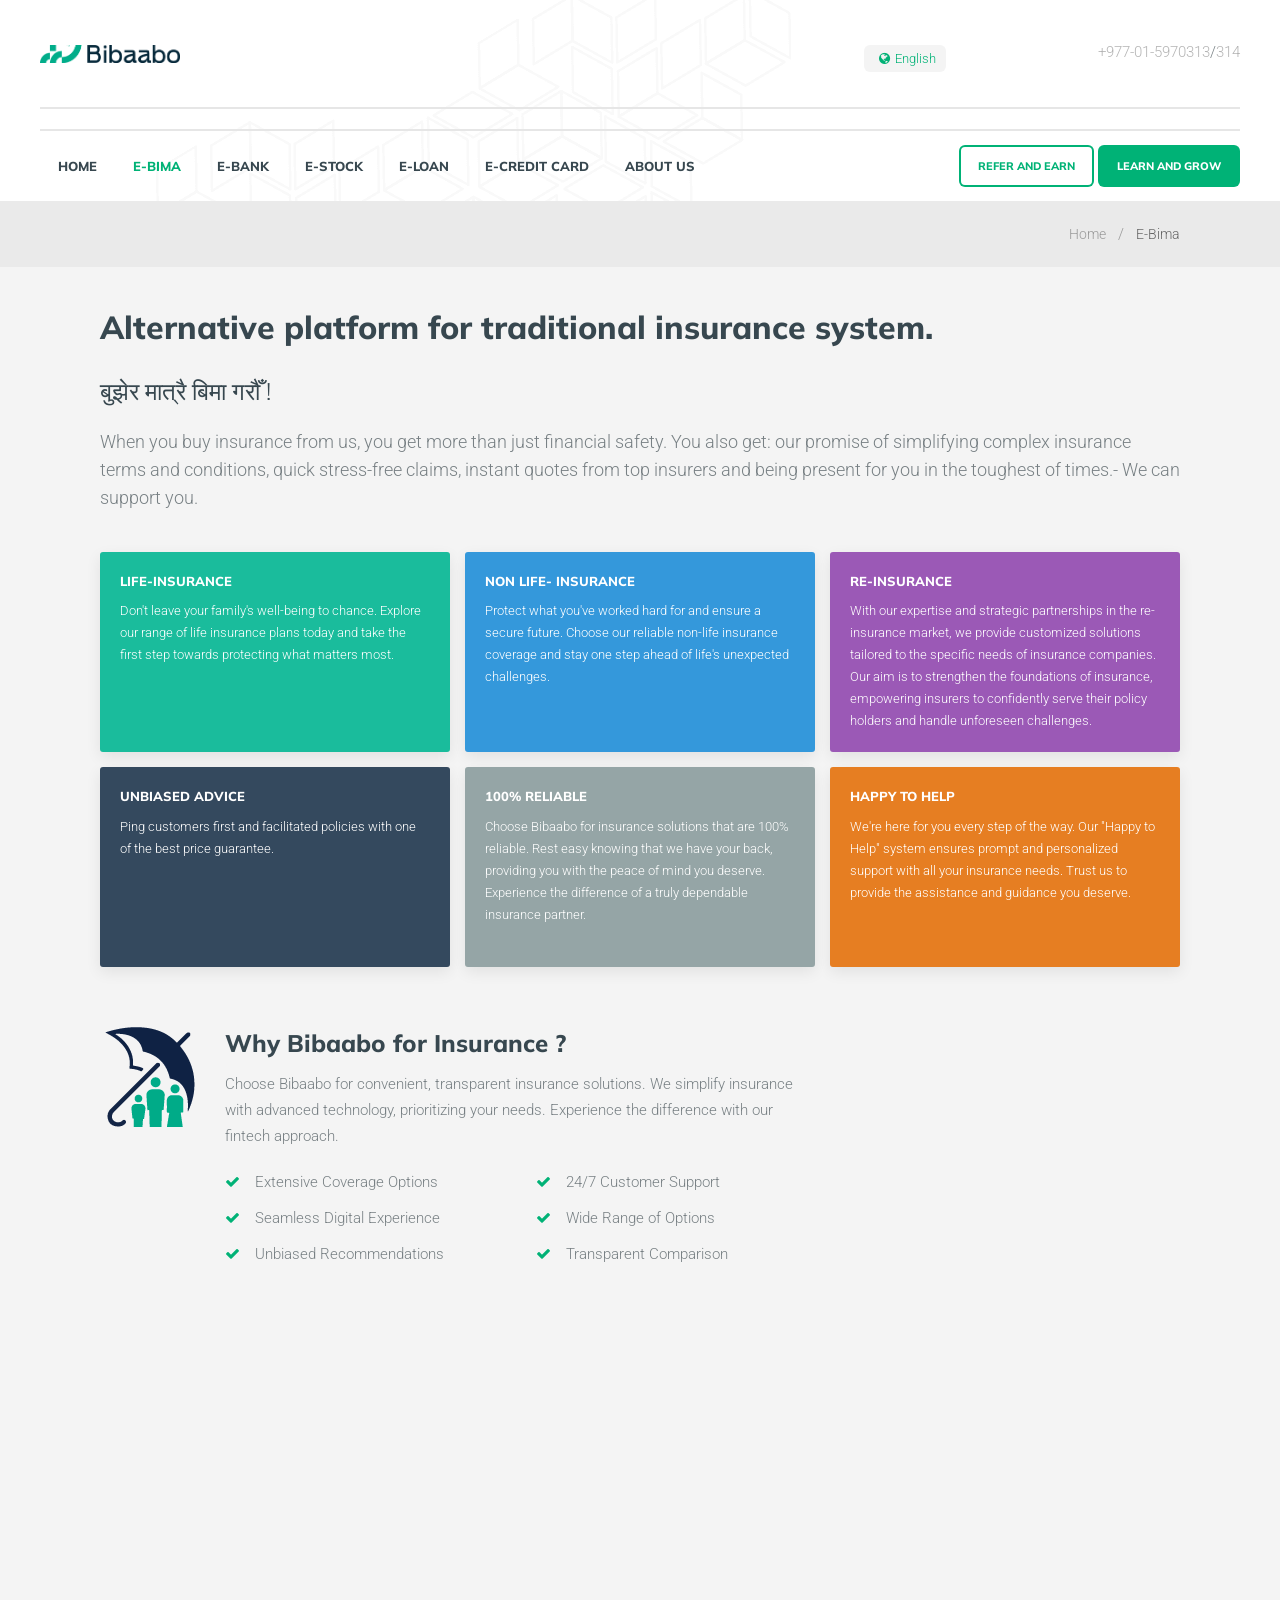
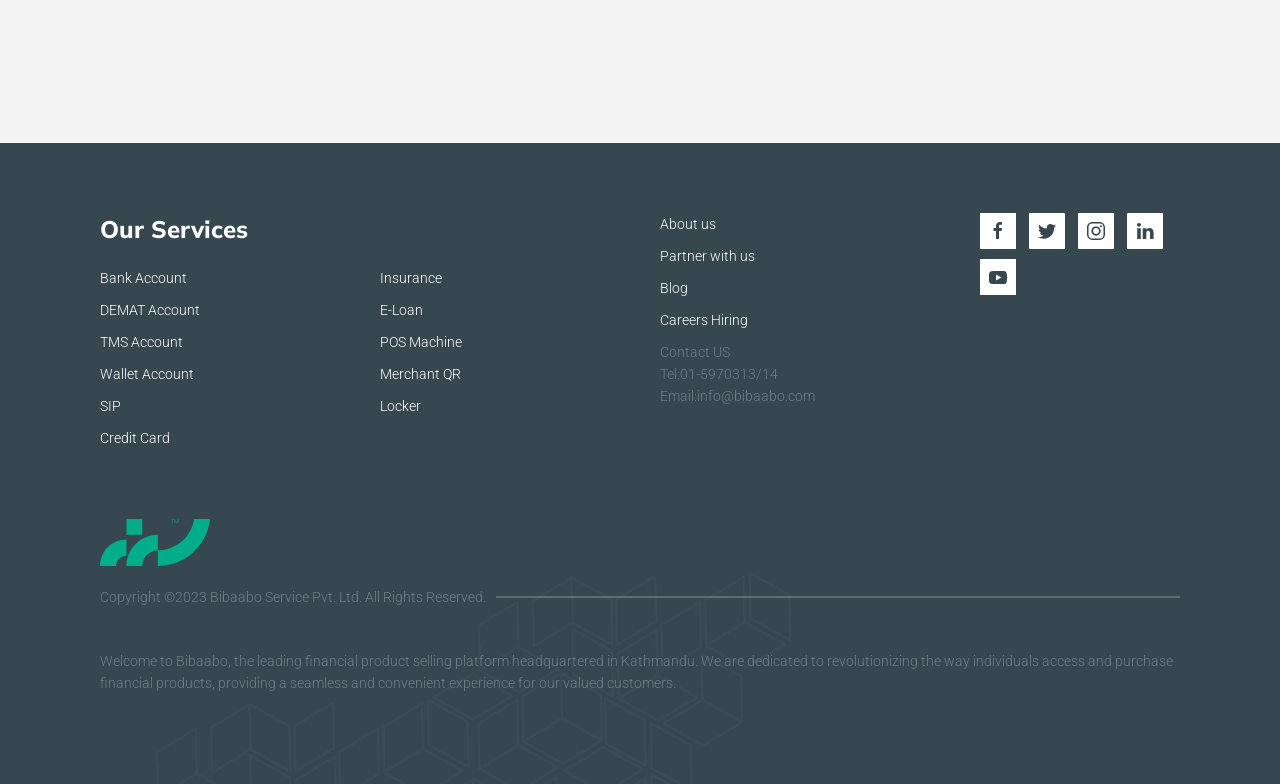
<file: Ebima.html>
<!DOCTYPE html>
<html lang="en-gb" dir="ltr">

<head>
    <!-- Standard Meta -->
    <meta charset="utf-8">
    <meta name="format-detection" content="telephone=no" />
    <meta name="viewport" content="width=device-width, initial-scale=1">
    <!-- Site Properties -->
    <title>Bibaabo: Making your financial life easier</title>
    <link rel="shortcut icon" href="images/favicon.ico" type="image/x-icon">
    <link rel="apple-touch-icon-precomposed" href="images/apple-touch-icon.png">
    <!-- Google Fonts -->
    <link href="https://fonts.googleapis.com/css?family=Muli:300,800" rel="stylesheet">
    <link href="https://fonts.googleapis.com/css?family=Roboto:300,400" rel="stylesheet">
    <!-- CSS -->
    <link rel="stylesheet" href="css/uikit.min.css">
    <link rel="stylesheet" href="css/style.css">
    <link rel="stylesheet" href="css/components/font-awesome.css"> </head>

<body>
    <header>
        <div class="uk-container uk-container-expand">
            <div class="uk-grid">
                <div class="uk-width-2-5@l uk-width-1-3@m uk-width-1-4@s">
                    <!-- logo header begin -->
                    <div id="header-logo">
                        <a class="uk-logo" href="index.html"><img src="images/logos/bibaabo-logo.png" alt="bibaabo-logo" /></a>
                    </div>
                    <!-- logo header end -->
                </div>
                <div class="uk-width-3-5@l uk-width-2-3@m uk-width-3-4@s uk-visible@m">
                    <div class="uk-grid">
                        <div class="uk-width-1-2">
                            <div class="idz-mini-nav uk-align-right">
                                <form class="uk-display-inline">
                                    <div data-uk-form-custom="target: > * > span:last-child">
                                        <select>
                                            <option value="1">English</option>
                                            <!-- <option value="2">Nepali</option> -->
                                        </select>
                                        <span>
                                            <span class="idz-globe"><i class="fa fa-globe"></i></span>
                                            <span></span>
                                        </span>
                                    </div>
                                </form> 
                                <!-- <a class="uk-button uk-display-inline" href=""><i class="fa fa-sign-in"></i>&nbsp; Login</a> -->
                            </div>
                        </div>
                        <div class="uk-width-1-2 phone-number">
                            <p class="uk-align-right"><a href="tel: +97715970313">+977-01-5970313</a>/<a href="tel: +97715970314">314</a></p>
                        </div>
                    </div>
                </div>
                <div class="uk-width-1-1">
                    <hr>
                    <hr>
                    <!-- Main navigation begin -->
                    <nav class="uk-navbar-container uk-visible@m" data-uk-navbar style="z-index: 980;"
                        data-uk-sticky="animation: uk-animation-slide-top; cls-active: uk-sticky; cls-inactive: uk-navbar-container; bottom: #offset">
                        <div class="uk-navbar-left">
                            <ul class="uk-navbar-nav">
                                <li > <a href="index.html">Home</a></li>
                                <li class="uk-active"><a href="Ebima.html">E-Bima</a></li>
                                <li><a href="Ebank.html">E-Bank</a></li>
                                <li><a href="Estock.html">E-Stock</a></li>
                                <li><a href="Eloan.html">E-Loan</a></li>
                                <li> <a href="Ecreditcard.html">E-Credit Card</a>
                                <li> <a>About US</a>
                                    <div class="uk-navbar-dropdown uk-navbar-dropdown-width-1">
                                        <div class="uk-navbar-dropdown-grid uk-child-width-1-1" data-uk-grid>
                                            <div>
                                                <ul class="uk-nav uk-navbar-dropdown-nav">
                                                    <li><a href="Ourteam.html">Our Team</a></li>
                                                    <li><a href="contact.html">Contact US</a></li>
                                                </ul>
                                            </div>
                                        </div>
                                    </div>
                       
                        </li>
                        </ul>
                        </div>
                        <div class="uk-navbar-right uk-visible@l">
                            <div data-uk-margin> <a class="uk-button uk-button-default" href="">Refer and earn</a> <a
                                    class="uk-button uk-button-primary" href="Learn.html">Learn and Grow</a> </div>
                        </div>
                    </nav>
                    <!-- Main navigation end -->
                    <!-- Mobile navigation begin -->
                    <a class="uk-button uk-align-center idz-mobile-nav uk-hidden@m" href="#modal-full" data-uk-icon="icon: menu" data-uk-toggle>Menu</a>
                    <div id="modal-full" class="uk-modal-full" data-uk-modal>
                        <div class="uk-modal-dialog">
                            <button class="uk-modal-close-full uk-close-large" type="button" data-uk-close></button>
                            <div data-uk-height-viewport>
                                <div class="uk-position-cover uk-overlay uk-overlay-primary uk-flex uk-flex-center uk-flex-middle">
                                    <ul class="uk-nav-primary uk-nav-parent-icon" data-uk-nav>
                                        <li > <a href="index.html">Home</a>
                                            <!-- <ul class="uk-nav-sub">
                                                <li><a href="index.html">Homepage 1</a></li>
                                                 <li><a href="index-layout2.html">Homepage 2</a></li>
                                                <li><a href="index-layout3.html">Homepage 3</a></li>
                                                <li><a href="index-layout4.html">Homepage 4</a></li>
                                            </ul> -->
                                        </li>
                                        <li class="uk-active"><a href="lng.html">E-Bima</a></li>
                                        <li><a href="education.html">E-Bank</a></li>
                                        <!-- <li class="uk-parent"> <a href="#">Pages</a>
                                            <ul class="uk-nav-sub">
                                                <li><a href="about.html">About Us</a></li>
                                                <li><a href="team.html">Our Team</a></li>
                                                <li><a href="testimonials.html">Testimonials</a></li>
                                                <li><a href="faq.html">FAQ</a></li>
                                                 <li><a href="sitemap.html">Sitemap</a></li>
                                                <li><a href="404-error.html">404 Error</a></li> 
                                            </ul>
                                        </li> -->
                                        <li><a href="blog.html">E-Stock</a></li>
                                        <li><a href="testimonials.html" >E-Loan</a></li>
                                        <li><a href="about.html" >E-Credit card</a></li>
                                        <li class="uk-parent"> <a href="">Know US</a>
                                            <ul class="uk-nav-sub">
                                                <!-- <li class="uk-nav-header">Example Pages</li> -->
                                                <!-- <li><a href="about.html">About Us</a></li> -->
                                                <li><a href="faq.html">Our Team</a></li>
                                                <li><a href="contact.html">Contact US</a></li>
                                        
                                            </ul>
                                        </li>
                                    </ul>
                                </div>
                            </div>
                        </div>
                    </div>
                    <!-- Mobile navigation end -->
                </div>
            </div>
        </div>
    </header>
    <section id="pagetitle-container">
        <div class="uk-container">
            <div class="uk-grid">
                <div class="uk-width-1-1">
                    <ul class="uk-breadcrumb uk-margin-top uk-float-right">
                        <li><a href="#">Home</a></li>
                        <li><a href="#">E-Bima</a></li>
                    </ul>
                </div>
            </div>
        </div>
    </section>
    <section class="uk-margin-large-bottom">
        <div class="uk-container" >
            <div class="uk-grid uk-margin-medium-top " uk-scrollspy="target: > div; cls: uk-animation-fade; delay:80">
                <div class="uk-width-1-1 uk-margin-medium-bottom">
                    <h2 class="uk-margin-remove-bottom">Alternative platform for traditional insurance system.</h2>
                    <br>
                    <h3 class="uk-margin-remove-top idz-thin">बुझेर मात्रै बिमा गरौँ !</h3>
                    <p class="uk-text-lead">When you buy insurance from us, you get more than just financial safety. You also get: our promise of simplifying
                    complex insurance terms and conditions, quick stress-free claims, instant quotes from top insurers and being present for
                    you in the toughest of times.- We can support you.</p>
                    <div class="uk-child-width-1-3@m uk-grid-small uk-grid-match uk-margin-medium-top" data-uk-grid>
                        <div>
                            <div class="uk-card uk-card-primary uk-card-small uk-card-body uk-inline idz-invest-card green">
                                <h6 class="uk-text-uppercase uk-margin-small-bottom">Life-Insurance</h6>
                                <p class="uk-margin-remove-top">Don't leave your family's well-being to chance. Explore our range of life insurance plans today and take the first step
                                towards protecting what matters most.</p>
                                <!-- <div class="uk-position-bottom-right"> <a><i class="fa fa-2x fa-angle-right"></i></a> </div> -->
                            </div>
                        </div>
                        <div>
                            <div class="uk-card uk-card-primary uk-card-small uk-card-body uk-inline idz-invest-card blue">
                                <h6 class="uk-text-uppercase uk-margin-small-bottom">Non Life- Insurance</h6>
                                <p class="uk-margin-remove-top">Protect what you've worked hard for and ensure a secure future. Choose our reliable non-life insurance coverage and stay
                                one step ahead of life's unexpected challenges.</p>
                                <!-- <div class="uk-position-bottom-right"> <a><i class="fa fa-2x fa-angle-right"></i></a> </div> -->
                            </div>
                        </div>
                        <div>
                            <div class="uk-card uk-card-primary uk-card-small uk-card-body uk-inline idz-invest-card purple">
                                <h6 class="uk-text-uppercase uk-margin-small-bottom">Re-Insurance</h6>
                                <p class="uk-margin-remove-top">With our expertise and strategic partnerships in the re-insurance market, we provide customized solutions tailored to
                                the specific needs of insurance companies. Our aim is to strengthen the foundations of insurance, empowering insurers to
                                confidently serve their policy holders and handle unforeseen challenges.</p>
                                <!-- <div class="uk-position-bottom-right"> <a><i class="fa fa-2x fa-angle-right"></i></a> </div> -->
                            </div>
                        </div>
                        <div>
                            <div class="uk-card uk-card-primary uk-card-small uk-card-body uk-inline idz-invest-card midnight">
                                <h6 class="uk-text-uppercase uk-margin-small-bottom">Unbiased Advice</h6>
                                <p class="uk-margin-remove-top">Ping customers first and facilitated policies with one of the best price guarantee.</p>
                                <!-- <div class="uk-position-bottom-right"> <a><i class="fa fa-2x fa-angle-right"></i></a> </div> -->
                            </div>
                        </div>
                        <div>
                            <div class="uk-card uk-card-primary uk-card-small uk-card-body uk-inline idz-invest-card grey">
                                <h6 class="uk-text-uppercase uk-margin-small-bottom">100% Reliable</h6>
                                <p class="uk-margin-remove-top">Choose Bibaabo for insurance solutions that are 100% reliable. Rest easy knowing that we have your back, providing you
                                with the peace of mind you deserve. Experience the difference of a truly dependable insurance partner.</p>
                                <!-- <div class="uk-position-bottom-right"> <a><i class="fa fa-2x fa-angle-right"></i></a> </div> -->
                            </div>
                        </div>
                        <div>
                            <div class="uk-card uk-card-primary uk-card-small uk-card-body uk-inline idz-invest-card orange">
                                <h6 class="uk-text-uppercase uk-margin-small-bottom">Happy to Help</h6>
                                <p class="uk-margin-remove-top">We're here for you every step of the way. Our "Happy to Help" system ensures prompt and personalized support with all
                                your insurance needs. Trust us to provide the assistance and guidance you deserve.</p>
                                <!-- <div class="uk-position-bottom-right"> <a><i class="fa fa-2x fa-angle-right"></i></a> </div> -->
                            </div>
                        </div>
                    </div>
                </div>
                <div class="uk-width-1-1 uk-margin-top">
                    <div class="uk-child-width-1-2@m" data-uk-grid>
                        <div class="uk-width-2-3@l uk-width-1-1@s">
                            <div class="uk-grid-small uk-flex-top uk-margin-bottom" data-uk-grid>
                                <div class="uk-width-auto">
                                     <div class="uk-margin-small-bottom"> 
                                        <img src="images/new image/insurance.png" alt="">
                                        <!--<i class="fa fa-2x fa-money"></i>--> </div> 
                                </div>
                                <div class="uk-width-expand uk-margin-small-left">
                                    <h3 class="uk-margin-small-bottom">Why Bibaabo for Insurance ?</h3>
                                    <p class="uk-margin-remove-top">Choose Bibaabo for convenient, transparent insurance solutions. We simplify insurance with advanced technology,
                                    prioritizing your needs. Experience the difference with our fintech approach.</p>
                                    <div class="uk-child-width-1-2@m uk-child-width-1-2@s" data-uk-grid>
                                        <div>
                                            <ul class="uk-list idz-list-check">
                                                <li>Extensive Coverage Options</li>
                                                <li>Seamless Digital Experience</li>
                                                <li>Unbiased Recommendations</li>
                                                <li>Exceptional Customer Support</li>
                                            </ul>
                                        </div>
                                        <div>
                                            <ul class="uk-list idz-list-check">
                                                <li>24/7 Customer Support</li>
                                                <li>Wide Range of Options</li>
                                                <li>Transparent Comparison</li>
                                                <li>Expert Guidance</li>
                                            </ul>
                                        </div>
                                    </div>
                                </div>
                            </div>
                        </div>
                        <div class="uk-width-1-3@l uk-width-1-1@s">
                            <h3 class="uk-margin-small-bottom">Insuring Your Tomorrow, Today!</h3>
                            <table class="uk-table uk-table-striped uk-text-center">
                                <thead>
                                    <tr>
                                        <th class="uk-text-center"></th>
                                        
                                    </tr>
                                </thead>
                                <tbody>
                                    <tr>
                                        <td>Mobile App Access</td>
                                        
                                    </tr>
                                    <tr>
                                        <td>Secure Transactions</td>
                                        
                                    </tr>
                                    <tr>
                                        <td>Renewal Reminders</td>
                                        
                                    </tr>
                                    <tr>
                                        <td>Simplified Documentation</td>
                                    
                                    </tr>
                                    <tr>
                                        <td>Policy Calculator</td>
                                    
                                    </tr>
                                </tbody>
                             </table> <a class="uk-button uk-button-text uk-align-right" href="#">Download Mobile app</a> </div> 
                    </div>
                </div>
                <div class="uk-width-1-1 uk-margin-medium-top">
                    <div class="uk-card uk-card-default uk-card-body">
                        <div class="uk-grid-large uk-flex-middle" data-uk-grid>
                            <div class="uk-width-expand@l uk-width-1-1@s">
                                <p class="uk-text-large">Secure your future with confidence – buy insurance from our trusted platform today.</p>
                            </div>
                            <div class="uk-width-auto@l uk-width-1-1@s"> <a class="uk-button uk-button-primary" href="#">Buy Now</a> </div>
                        </div>
                    </div>
                </div>
            </div>
        </div>
    </section>
    <footer>
        <div class="uk-container uk-light">
            <div class="uk-grid uk-margin-large-top">
                <div class="uk-width-1-4@l uk-width-1-5@m uk-width-1-3@s">
                    <h3>Our Services</h3>
                    <ul class="uk-list">
                        <li><a href="#">Bank Account</a></li>
                        <li><a href="#">DEMAT Account</a></li>
                        <li><a href="#">TMS Account</a></li>
                        <li><a href="#">Wallet Account</a></li>
                        <li><a href="#">SIP</a></li>
                        <li><a href="#">Credit Card</a></li>
                    </ul>
                </div>
                <div class="uk-width-1-4@l uk-width-1-5@m uk-width-1-3@s">
                    <ul class="uk-list">
                        <br>
                        <br>
    
                        <li><a href="#">Insurance</a></li>
                        <li><a href="#">E-Loan</a></li>
                        <li><a href="#">POS Machine</a></li>
                        <li><a href="#">Merchant QR</a></li>
                        <li><a href="#">Locker</a></li>
                    </ul>
                </div>
                <div class="uk-width-1-4@l uk-width-1-5@m uk-width-1-3@s">
                    <ul class="uk-list">
    
                        <li><a href="#">About us</a></li>
                        <li><a href="#">Partner with us</a></li>
                        <li><a href="#">Blog</a></li>
                        <li> <a href="#">Careers Hiring</a></li>
                        <li>
                            <p>Contact US <br>Tel:01-5970313/14 <br>Email:info@bibaabo.com </p>
                        </li>
                    </ul>
                </div>
                <div class="uk-width-1-4@l uk-width-2-5@m uk-width-1-1@s">
                    <div class="uk-align-right idz-footer-adjust">
                        <a href="https://www.facebook.com/bibaabonepal?mibextid=ZbWKwL" class="uk-icon-button uk-margin-small-right"
                            data-uk-icon="icon: facebook"></a>
                        <a href="https://twitter.com/bibaabo_nepal?t=U070ogDFcUjNl8EXyIWITA&s=09"
                            class="uk-icon-button  uk-margin-small-right" data-uk-icon="icon: twitter"></a>
                        <a href="https://instagram.com/bibaabofinancialservice?igshid=MzRlODBiNWFlZA=="
                            class="uk-icon-button  uk-margin-small-right" data-uk-icon="icon: instagram"></a>
                        <a href="https://www.linkedin.com/company/bibaabo-service/" class="uk-icon-button uk-margin-small-right  " data-uk-icon="icon: linkedin"></a>
                        <!-- <a href="" class="uk-icon-button uk-margin-small-right uk-margin-small-top" data-uk-icon="icon:tiktok"></a> -->
                        <a href="https://www.youtube.com/@Bibaabo/channels" class="uk-icon-button uk-margin-small-top "
                            data-uk-icon="icon: youtube"></a>
                    </div>
                    <!-- <div class="idz-footer-download uk-visible@m">
                                        <a href=""><img src="images/download_apple.png" alt=""></a>
                                        <a href=""><img src="images/download_google.png" alt=""></a>
                                    </div> -->
                </div>
                <div class="uk-width-1-1 uk-margin-large-top uk-margin-large-bottom">
                    <!-- logo footer begin -->
                    <div id="footer-logo">
                        <a class="uk-logo" href="index.html"><img src="images/logos/alternate.svg" alt="fina finance" /></a>
                        <p><span>Copyright ©2023 Bibaabo Service Pvt. Ltd. All Rights Reserved.</span></p>
                    </div>
                    <!-- logo footer end -->
                    <hr>
                    <div class="uk-margin-small-top">
                        <p>Welcome to Bibaabo, the leading financial product selling platform headquartered in Kathmandu. We
                            are dedicated to revolutionizing the way individuals access and purchase financial products,
                            providing a seamless and convenient
                            experience for our valued customers.
                        </p>
                    </div>
                </div>
            </div>
        </div>
        <a class="uk-inline" href="#" data-uk-totop data-uk-scroll
            data-uk-scrollspy="cls: uk-animation-fade; hidden: true; offset-top: 100px; repeat: true"></a>
    </footer>

    <!-- Javascript -->
    <script src="js/jquery.js"></script>
    <script src="js/uikit.min.js"></script>
    <script src="js/uikit-icons.min.js"></script>
    <script src="js/config.js"></script>
</body>

</html>
</file>
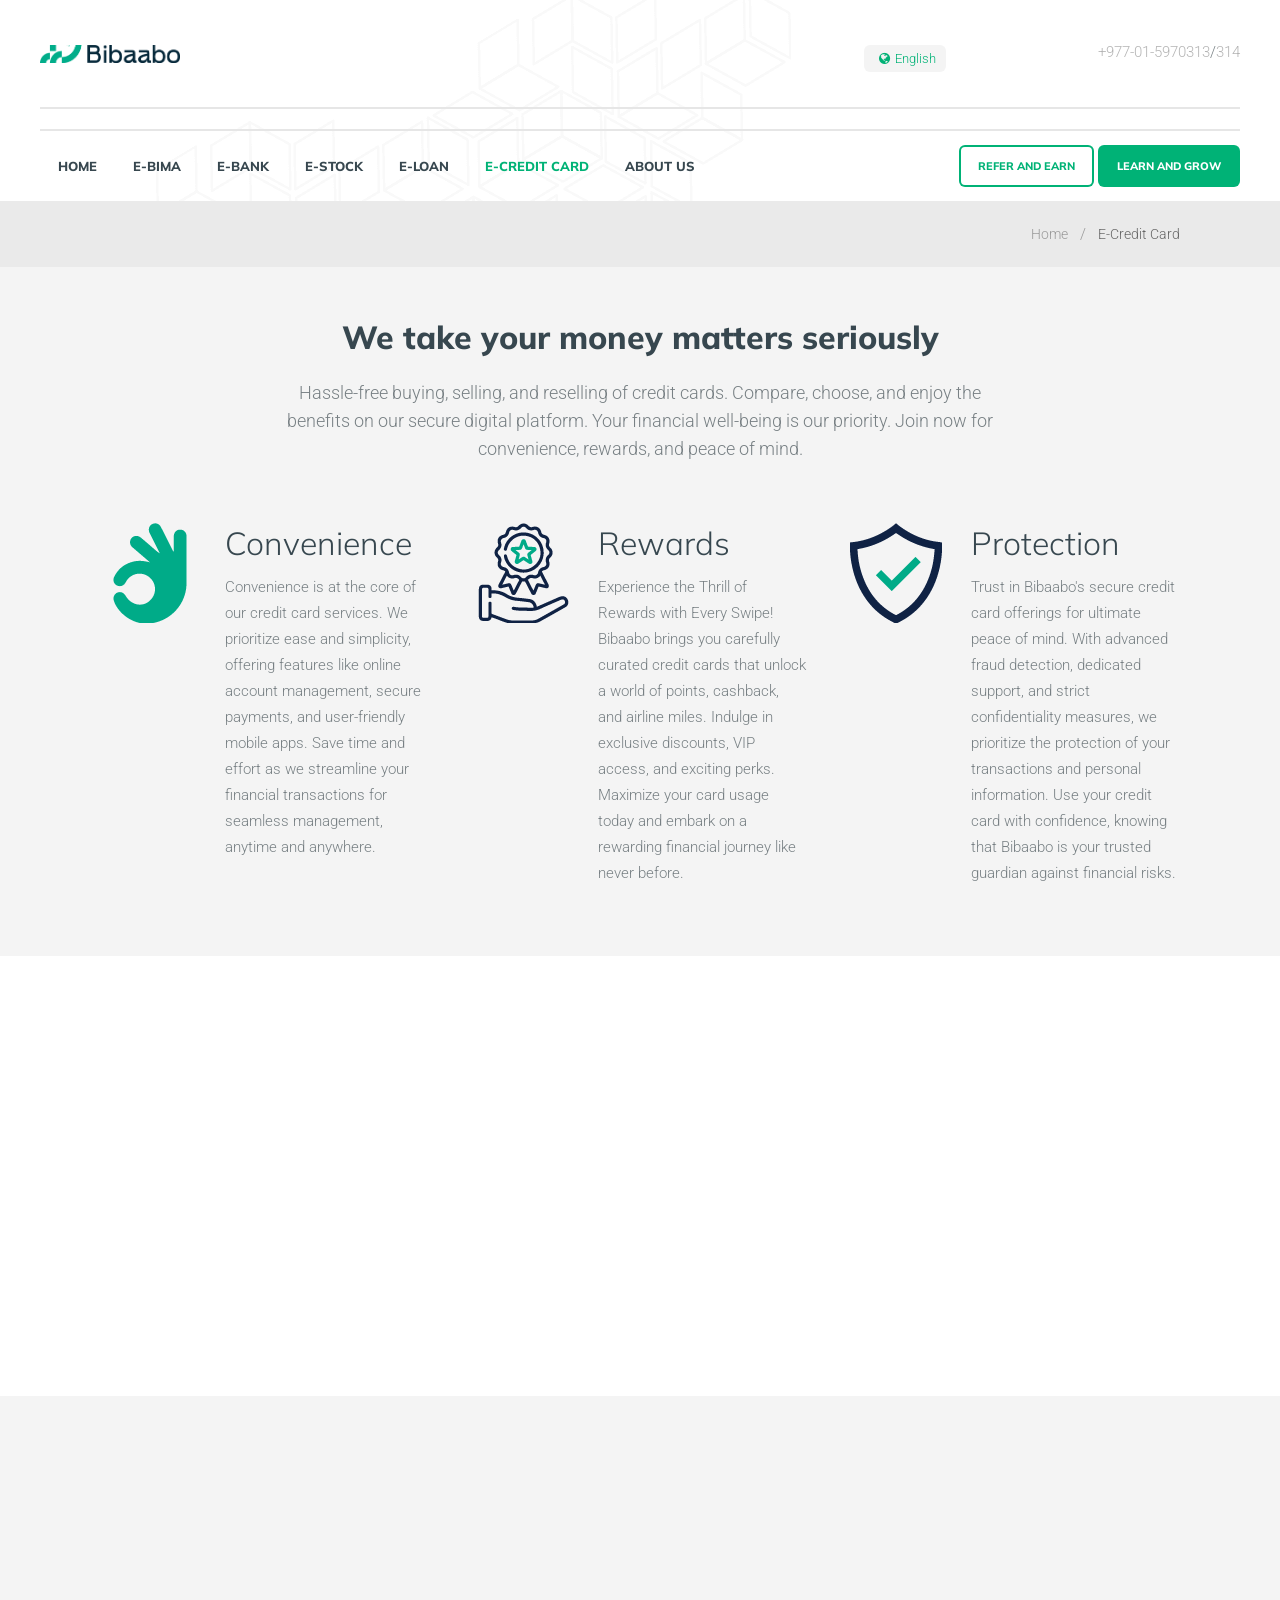
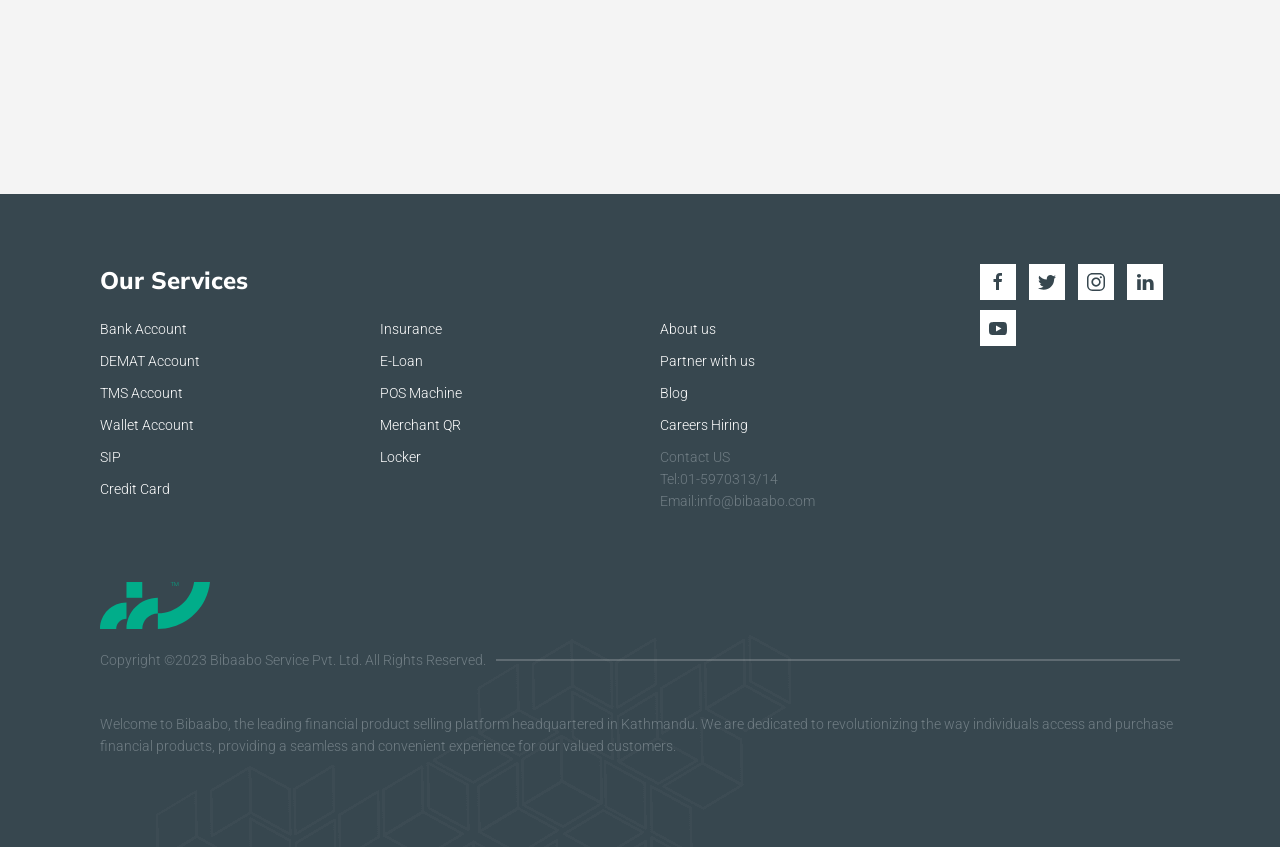
<file: Ecreditcard.html>
<!DOCTYPE html>
<html lang="en-gb" dir="ltr">

<head>
    <!-- Standard Meta -->
    <meta charset="utf-8">
    <meta name="format-detection" content="telephone=no" />
    <meta name="viewport" content="width=device-width, initial-scale=1">
    <!-- Site Properties -->
    <title>Bibaabo: Making your financial life easier</title>
    <link rel="shortcut icon" href="images/favicon.ico" type="image/x-icon">
    <link rel="apple-touch-icon-precomposed" href="images/apple-touch-icon.png">
    <!-- Google Fonts -->
    <link href="https://fonts.googleapis.com/css?family=Muli:300,800" rel="stylesheet">
    <link href="https://fonts.googleapis.com/css?family=Roboto:300,400" rel="stylesheet">
    <!-- CSS -->
    <link rel="stylesheet" href="css/uikit.min.css">
    <link rel="stylesheet" href="css/style.css">
    <link rel="stylesheet" href="css/components/font-awesome.css"> </head>

<body>
    <header>
        <div class="uk-container uk-container-expand">
            <div class="uk-grid">
                <div class="uk-width-2-5@l uk-width-1-3@m uk-width-1-4@s">
                    <!-- logo header begin -->
                    <div id="header-logo">
                        <a class="uk-logo" href="index.html"><img src="images/logos/bibaabo-logo.png" alt="bibaabo-logo" /></a>

                    </div>
                    <!-- logo header end -->
                </div>
                <div class="uk-width-3-5@l uk-width-2-3@m uk-width-3-4@s uk-visible@m">
                    <div class="uk-grid">
                        <div class="uk-width-1-2">
                            <div class="idz-mini-nav uk-align-right">
                                <form class="uk-display-inline">
                                    <div data-uk-form-custom="target: > * > span:last-child">
                                        <select>
                                            <option value="1">English</option>
                                            <!-- <option value="2">Nepali</option> -->
                                        </select>
                                        <span>
                                            <span class="idz-globe"><i class="fa fa-globe"></i></span>
                                            <span></span>
                                        </span>
                                    </div>
                                </form> 
                                <!-- <a class="uk-button uk-display-inline" href=""><i class="fa fa-sign-in"></i>&nbsp; Login</a> -->
                            </div>
                        </div>
                        <div class="uk-width-1-2 phone-number">
                            <p class="uk-align-right"><a href="tel: +97715970313">+977-01-5970313</a>/<a href="tel: +97715970314">314</a></p>
                        </div>
                    </div>
                </div>
                <div class="uk-width-1-1">
                <hr>
                <hr>
                    <!-- Main navigation begin -->
                    <nav class="uk-navbar-container uk-visible@m" data-uk-navbar style="z-index: 980;"
                        data-uk-sticky="animation: uk-animation-slide-top; cls-active: uk-sticky; cls-inactive: uk-navbar-container; bottom: #offset">
                        <div class="uk-navbar-left">
                            <ul class="uk-navbar-nav">
                                <li > <a href="index.html">Home</a></li>
                                <li><a href="Ebima.html">E-Bima</a></li>
                                <li><a href="Ebank.html">E-Bank</a></li>
                                <li><a href="Estock.html">E-Stock</a></li>
                                <li><a href="Eloan.html">E-Loan</a></li>
                                <li class="uk-active"> <a href="Ecreditcard.html">E-Credit Card</a>
                                <li> <a>About US</a>
                                    <div class="uk-navbar-dropdown uk-navbar-dropdown-width-1">
                                        <div class="uk-navbar-dropdown-grid uk-child-width-1-1" data-uk-grid>
                                            <div>
                                                <ul class="uk-nav uk-navbar-dropdown-nav">
                                                    <li><a href="Ourteam.html">Our Team</a></li>
                                                    <li><a href="contact.html">Contact US</a></li>
                                                </ul>
                                            </div>
                                        </div>
                                    </div>
                       
                        </li>
                        </ul>
                        </div>
                        <div class="uk-navbar-right uk-visible@l">
                            <div data-uk-margin> <a class="uk-button uk-button-default" href="">Refer and earn</a> <a
                                    class="uk-button uk-button-primary" href="Learn.html">Learn and Grow</a> </div>
                        </div>
                    </nav>
                    <!-- Main navigation end -->
                
                    <!-- Mobile navigation begin -->
                    <a class="uk-button uk-align-center idz-mobile-nav uk-hidden@m" href="#modal-full" data-uk-icon="icon: menu"
                        data-uk-toggle>Menu</a>
                    <div id="modal-full" class="uk-modal-full" data-uk-modal>
                        <div class="uk-modal-dialog">
                            <button class="uk-modal-close-full uk-close-large" type="button" data-uk-close></button>
                            <div data-uk-height-viewport>
                                <div class="uk-position-cover uk-overlay uk-overlay-primary uk-flex uk-flex-center uk-flex-middle">
                                    <ul class="uk-nav-primary " data-uk-nav>
                                        <li class="uk-active "> <a href="index.html">Home</a>
                                        </li>
                                        <li><a href="lng.html">E-bima</a></li>
                                        <li><a href="education.html">E-Bank</a></li>
                                        <li> <a href="blog.html">E-Stock</a>
                                            <!-- <ul class="uk-nav-sub">
                                                                    <li><a href="about.html">About Us</a></li>
                                                                    <li><a href="team.html">Our Team</a></li>
                                                                    <li><a href="testimonials.html">Testimonials</a></li>
                                                                    <li><a href="faq.html">FAQ</a></li>
                                                                </ul> -->
                                        </li>
                                        <li><a href="testimonials.html">E-Loan</a></li>
                                        <li><a href="about.html">E-Credit Card</a></li>
                    
                                        <li class="uk-parent"> <a href="">Know US</a>
                                            <ul class="uk-nav-sub">
                                                <!-- <li class="uk-nav-header">Example Pages</li> -->
                                                <!-- <li><a href="about.html">About Us</a></li> -->
                                                <li><a href="faq.html">Our Team</a></li>
                                                <li><a href="contact.html">Contact US</a></li>
                    
                                            </ul>
                                        </li>
                                    </ul>
                                </div>
                            </div>
                        </div>
                    </div>
                    <!-- Mobile navigation end -->
                </div>
            </div>
        </div>
    </header>
    <section id="pagetitle-container">
        <div class="uk-container">
            <div class="uk-grid">
                <div class="uk-width-1-1">
                    <!-- Breadcrumb begin -->
                    <ul class="uk-breadcrumb uk-margin-top uk-float-right">
                        <li><a href="#">Home</a></li>
                        <li><a href="#">E-Credit Card</a></li>
                        <!-- <li><a href="#">About</a></li> -->
                    </ul>
                    <!-- Breadcrumb end -->
                </div>
            </div>
        </div>
    </section>
    <section class="uk-margin-large-bottom" >
        <div class="uk-container" >
            <div class="uk-grid uk-margin-medium-top" >
                <div class="uk-width-2-3@l uk-width-1-1@s uk-align-center uk-text-center">
                    <h2 class="uk-margin-small-top uk-margin-remove-bottom">We take your money matters seriously</h2>
                    <p class="uk-text-lead uk-margin-small-bottom">Hassle-free buying, selling, and reselling of credit cards. Compare, choose, and enjoy the benefits on our secure
                    digital platform. Your financial well-being is our priority. Join now for convenience, rewards, and peace of mind.</p>
                </div>
                <div class="uk-width-1-1">
                    <div class="uk-child-width-1-3@l uk-child-width-1-3@m uk-child-width-1-1@s uk-margin-top" data-uk-grid>
                        <div uk-scrollspy="cls: uk-animation-slide-left; repeat: true">
                            <div class="uk-grid-small uk-flex-top" data-uk-grid>
                                <div class="uk-width-auto uk-margin-small-right">  <img  src="images/new image/convenience.png"> </div>
                                <div class="uk-width-expand">
                                    <h2 class="uk-margin-remove-bottom idz-thin">Convenience</h2>
                                    <p class="uk-margin-small-top">Convenience is at the core of our credit card services. We prioritize ease and simplicity, offering features like online
                                    account management, secure payments, and user-friendly mobile apps. Save time and effort as we streamline your financial
                                    transactions for seamless management, anytime and anywhere.</p>
                               
                                </div>
                            </div>
                        </div>
                        <div uk-scrollspy="cls: uk-animation-fade; repeat: true">
                            <div class="uk-grid-small uk-flex-top" data-uk-grid>
                                <div class="uk-width-auto uk-margin-small-right"> <img src="images/new image/rewards.png"> </div>
                                <div class="uk-width-expand">
                                    <h2 class="uk-margin-remove-bottom idz-thin">Rewards</h2>
                                    <p class="uk-margin-small-top">Experience the Thrill of Rewards with Every Swipe! Bibaabo brings you carefully curated credit cards that unlock a world
                                    of points, cashback, and airline miles. Indulge in exclusive discounts, VIP access, and exciting perks. Maximize your
                                    card usage today and embark on a rewarding financial journey like never before.</p>
                                </div>
                            </div>
                        </div>
                        <div uk-scrollspy="cls: uk-animation-slide-right; repeat: true">
                            <div class="uk-grid-small uk-flex-top" data-uk-grid>
                                <div class="uk-width-auto uk-margin-small-right"> <img src="images/new image/Protection.png"> </div>
                                <div class="uk-width-expand">
                                    <h2 class="uk-margin-remove-bottom idz-thin">Protection</h2>
                                    <p class="uk-margin-small-top">Trust in Bibaabo's secure credit card offerings for ultimate peace of mind. With advanced fraud detection, dedicated
                                    support, and strict confidentiality measures, we prioritize the protection of your transactions and personal
                                    information. Use your credit card with confidence, knowing that Bibaabo is your trusted guardian against financial
                                    risks.</p>
                                </div>
                            </div>
                        </div>
                    </div>
                </div>
            </div>
        </div>
    </section>
    <section class="uk-margin-medium-bottom">
        <div class="uk-container uk-container-expand uk-background-default">
            <div class="uk-container uk-margin-medium-top uk-margin-medium-bottom">
                <div class="uk-grid" uk-scrollspy="cls: uk-animation-slide-left; repeat: true">
                    <div class="uk-width-1-1">
                        <h2 class="uk-margin-small-top uk-margin-remove-bottom">Our Features</h2>
                        <p class="uk-text-lead uk-margin-small-bottom">Unlock a world of credit card benefits with Bibaabo. Enjoy convenience with streamlined transactions and secure
                        payments. Earn rewards through points and cashback, enhancing your savings and lifestyle.</p>
                        <div class="uk-child-width-1-3@l uk-child-width-1-3@m uk-child-width-1-1@s uk-margin-medium-top uk-text-center" data-uk-grid>
                            <div> 
                                <!-- <img class="uk-border-circle uk-margin-remove-bottom" src="images/content/team1.jpg" width="200" height="200" alt="" /> -->
                                <h4 class="uk-margin-small-top uk-margin-remove-bottom">Heavy Discount</h4>
                                <!-- <p class="uk-margin-remove-top">President and CEO</p> -->
                            </div>
                            <div> 
                                <!-- <img class="uk-border-circle uk-margin-remove-bottom" src="images/content/team2.jpg" width="200" height="200" alt="" /> -->
                                <h4 class="uk-margin-small-top uk-margin-remove-bottom">Interest Free</h4>
                                <!-- <p class="uk-margin-remove-top">Chief Financial Officer</p> -->
                            </div>
                            <div>
                                 <!-- <img class="uk-border-circle uk-margin-remove-bottom" src="images/content/team3.jpg" width="200" height="200" alt="" /> -->
                                <h4 class="uk-margin-small-top uk-margin-remove-bottom">Easy Access</h4>
                                <!-- <p class="uk-margin-remove-top">Chief Information Officer</p> -->
                            </div>
                        </div>
                        <br/>
                         
                        <br/>
                        <div class="uk-text-center uk-margin-medium-top uk-margin-bottom"> <a class="uk-button uk-button-default" href="">Get your Credit card now</a> </div>
                    </div>
                </div>
            </div>
        </div>
    </section>
    <section class="uk-margin-large-bottom">
        <div class="uk-container">
            <div class="uk-grid uk-margin-top" uk-scrollspy="cls: uk-animation-slide-right; repeat: true">
                <div class="uk-width-1-2@l uk-width-1-2@m uk-width-1-1@s">
                    <div class="uk-card uk-card-medium uk-card-secondary uk-card-body uk-margin-bottom">
                        <h6 class="uk-text-uppercase uk-margin-remove-bottom">Sell credit card & earn rewards</h6>
                        <p class="uk-margin-small-top">Join Bibaabo to sell credit cards and unlock rewarding benefits. Start selling today and watch your rewards grow</p><br>
                         <a class="uk-button uk-button-primary" href="">Start Selling</a> </div>
                </div>
                <div class="uk-width-1-2@l uk-width-1-2@m uk-width-1-1@s">
                    <p class="uk-text-lead">Bibaabo empowers you to refer credit cards to family and friends, earning regular income. Share great options, maximize
                    earnings, and join our referral program today. Unlock a world of income opportunities and make a positive impact on the
                    financial well-being of your loved ones.</p>
                    <ul class="uk-list idz-list-check">
                        <li>Refer & Earn</li>
                        <li>Learn & Grow</li>
                        <li>Empower & Prosper</li>
                    </ul>
                </div>
            </div>
        </div>
    </section>
    <footer>
        <div class="uk-container uk-light">
            <div class="uk-grid uk-margin-large-top">
                <div class="uk-width-1-4@l uk-width-1-5@m uk-width-1-3@s">
                    <h3>Our Services</h3>
                    <ul class="uk-list">
                        <li><a href="#">Bank Account</a></li>
                        <li><a href="#">DEMAT Account</a></li>
                        <li><a href="#">TMS Account</a></li>
                        <li><a href="#">Wallet Account</a></li>
                        <li><a href="#">SIP</a></li>
                        <li><a href="#">Credit Card</a></li>
                    </ul>
                </div>
                <div class="uk-width-1-4@l uk-width-1-5@m uk-width-1-3@s">
                    <ul class="uk-list">
    
                            <br>
                            <br>
                        <li><a href="#">Insurance</a></li>
                        <li><a href="#">E-Loan</a></li>
                        <li><a href="#">POS Machine</a></li>
                        <li><a href="#">Merchant QR</a></li>
                        <li><a href="#">Locker</a></li>
                    </ul>
                </div>
                <div class="uk-width-1-4@l uk-width-1-5@m uk-width-1-3@s">
                    <ul class="uk-list">
                        <br>
                        <br>
                        <li><a href="#">About us</a></li>
                        <li><a href="#">Partner with us</a></li>
                        <li><a href="#">Blog</a></li>
                        <li> <a href="#">Careers Hiring</a></li>
                        <li>
                            <p>Contact US <br>Tel:01-5970313/14 <br>Email:info@bibaabo.com </p>
                        </li>
                    </ul>
                </div>
                <div class="uk-width-1-4@l uk-width-2-5@m uk-width-1-1@s">
                    <div class="uk-align-right idz-footer-adjust">
                        <a href="https://www.facebook.com/bibaabonepal?mibextid=ZbWKwL" class="uk-icon-button uk-margin-small-right"
                            data-uk-icon="icon: facebook"></a>
                        <a href="https://twitter.com/bibaabo_nepal?t=U070ogDFcUjNl8EXyIWITA&s=09"
                            class="uk-icon-button  uk-margin-small-right" data-uk-icon="icon: twitter"></a>
                        <a href="https://instagram.com/bibaabofinancialservice?igshid=MzRlODBiNWFlZA=="
                            class="uk-icon-button  uk-margin-small-right" data-uk-icon="icon: instagram"></a>
                        <a href="https://www.linkedin.com/company/bibaabo-service/" class="uk-icon-button uk-margin-small-right  " data-uk-icon="icon: linkedin"></a>
                        <!-- <a href="" class="uk-icon-button uk-margin-small-right uk-margin-small-top" data-uk-icon="icon:tiktok"></a> -->
                        <a href="https://www.youtube.com/@Bibaabo/channels" class="uk-icon-button uk-margin-small-top "
                            data-uk-icon="icon: youtube"></a>
                    </div>
                    <!-- <div class="idz-footer-download uk-visible@m">
                                        <a href=""><img src="images/download_apple.png" alt=""></a>
                                        <a href=""><img src="images/download_google.png" alt=""></a>
                                    </div> -->
                </div>
                <div class="uk-width-1-1 uk-margin-large-top uk-margin-large-bottom">
                    <!-- logo footer begin -->
                    <div id="footer-logo">
                        <a class="uk-logo" href="index.html"><img src="images/logos/alternate.svg" alt="fina finance" /></a>
                        <p><span>Copyright ©2023 Bibaabo Service Pvt. Ltd. All Rights Reserved.</span></p>
                    </div>
                    <!-- logo footer end -->
                    <hr>
                    <div class="uk-margin-small-top">
                        <p>Welcome to Bibaabo, the leading financial product selling platform headquartered in Kathmandu. We
                            are dedicated to revolutionizing the way individuals access and purchase financial products,
                            providing a seamless and convenient
                            experience for our valued customers.
                        </p>
                    </div>
                </div>
            </div>
        </div>
        <a class="uk-inline" href="#" data-uk-totop data-uk-scroll
            data-uk-scrollspy="cls: uk-animation-fade; hidden: true; offset-top: 100px; repeat: true"></a>
    </footer>

    <!-- Javascript -->
    <script src="js/jquery.js"></script>
    <script src="js/uikit.min.js"></script>
    <script src="js/uikit-icons.min.js"></script>
    <script src="js/config.js"></script>
</body>

</html>
</file>
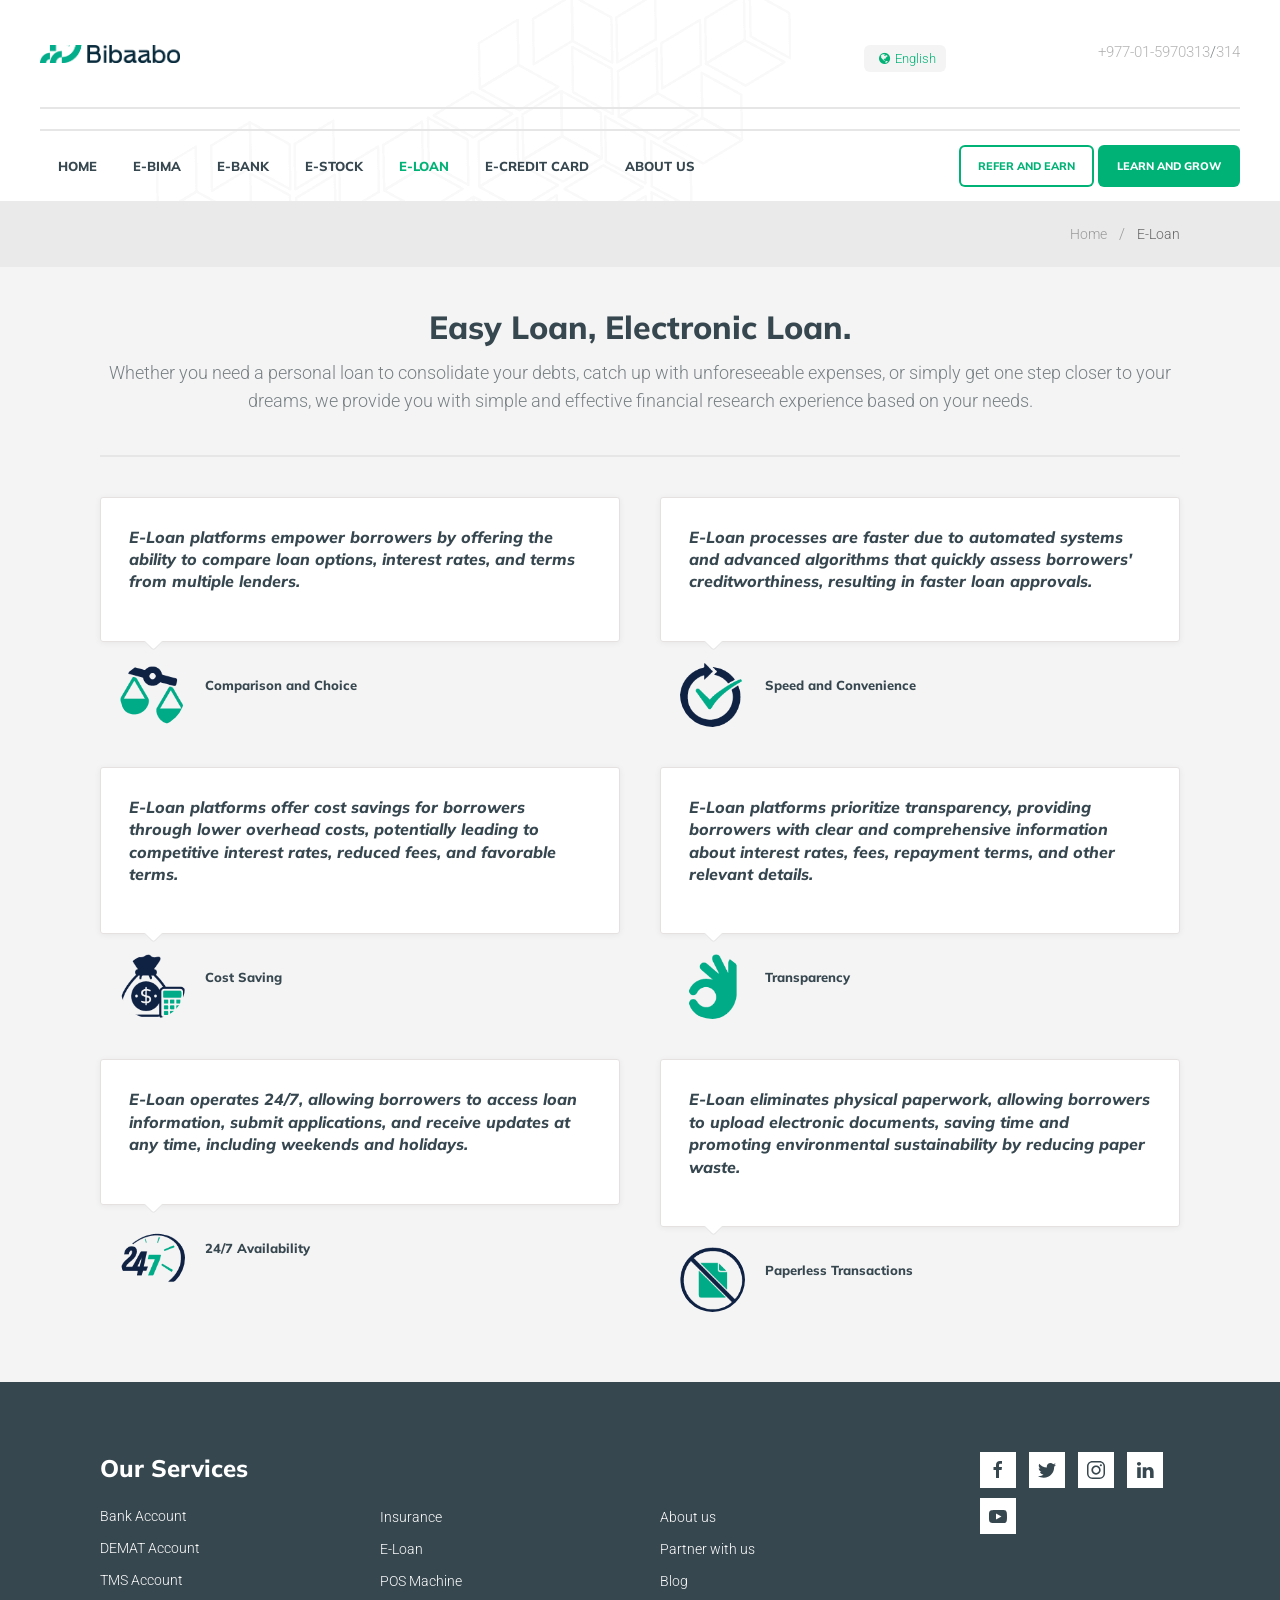
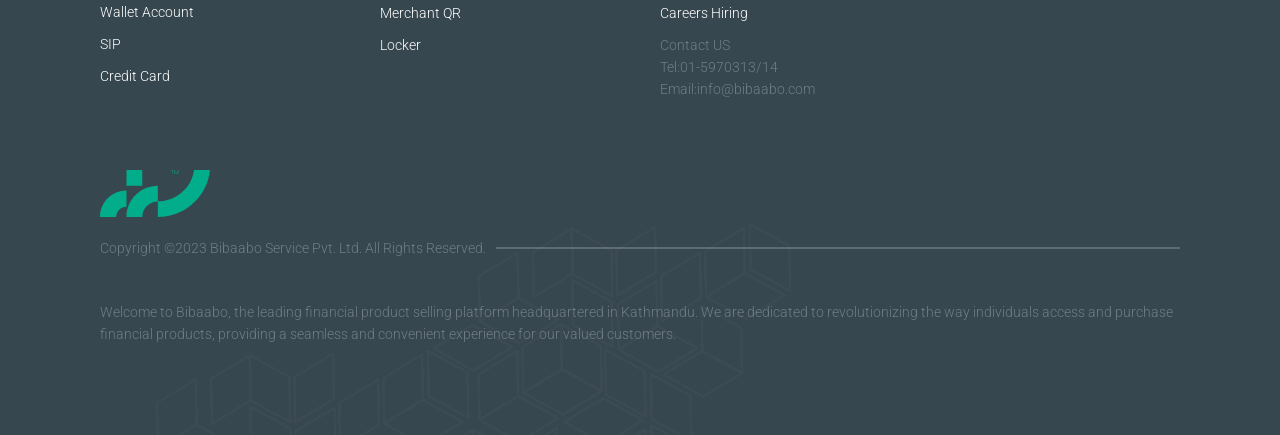
<file: Eloan.html>
<!DOCTYPE html>
<html lang="en-gb" dir="ltr">

<head>
    <!-- Standard Meta -->
    <meta charset="utf-8">
    <meta name="format-detection" content="telephone=no" />
    <meta name="viewport" content="width=device-width, initial-scale=1">
    <!-- Site Properties -->
    <title>Bibaabo: Making your financial life easier</title>
    <link rel="shortcut icon" href="images/favicon.ico" type="image/x-icon">
    <link rel="apple-touch-icon-precomposed" href="images/apple-touch-icon.png">
    <!-- Google Fonts -->
    <link href="https://fonts.googleapis.com/css?family=Muli:300,800" rel="stylesheet">
    <link href="https://fonts.googleapis.com/css?family=Roboto:300,400" rel="stylesheet">
    <!-- CSS -->
    <link rel="stylesheet" href="css/uikit.min.css">
    <link rel="stylesheet" href="css/style.css">
    <link rel="stylesheet" href="css/components/font-awesome.css"> </head>

<body>
    <header>
        <div class="uk-container uk-container-expand">
            <div class="uk-grid">
                <div class="uk-width-2-5@l uk-width-1-3@m uk-width-1-4@s">
                    <!-- logo header begin -->
                    <div id="header-logo">
                         <a class="uk-logo" href="index.html"><img src="images/logos/bibaabo-logo.png" alt="bibaabo-logo" /></a>

                    </div>
                    <!-- logo header end -->
                </div>
                <div class="uk-width-3-5@l uk-width-2-3@m uk-width-3-4@s uk-visible@m">
                    <div class="uk-grid">
                        <div class="uk-width-1-2">
                            <div class="idz-mini-nav uk-align-right">
                                <form class="uk-display-inline">
                                    <div data-uk-form-custom="target: > * > span:last-child">
                                        <select>
                                            <option value="1">English</option>
                                            <!-- <option value="2">Nepali</option> -->
                                        </select>
                                        <span>
                                            <span class="idz-globe"><i class="fa fa-globe"></i></span>
                                            <span></span>
                                        </span>
                                    </div>
                                </form> 
                                <!-- <a class="uk-button uk-display-inline" href=""><i class="fa fa-sign-in"></i>&nbsp; Login</a> -->
                            </div>
                        </div>
                        <div class="uk-width-1-2 phone-number">
                            <p class="uk-align-right"><a href="tel: +97715970313">+977-01-5970313</a>/<a href="tel: +97715970314">314</a></p>
                        </div>
                    </div>
                </div>
                <div class="uk-width-1-1">
                <hr>
                <hr>
                    <!-- Main navigation begin -->
                    <nav class="uk-navbar-container uk-visible@m" data-uk-navbar style="z-index: 980;"
                        data-uk-sticky="animation: uk-animation-slide-top; cls-active: uk-sticky; cls-inactive: uk-navbar-container; bottom: #offset">
                        <div class="uk-navbar-left">
                            <ul class="uk-navbar-nav">
                                <li > <a href="index.html">Home</a></li>
                                <li><a href="Ebima.html">E-Bima</a></li>
                                <li><a href="Ebank.html">E-Bank</a></li>
                                <li><a href="Estock.html">E-Stock</a></li>
                                <li class="uk-active"><a href="Eloan.html">E-Loan</a></li>
                                <li> <a href="Ecreditcard.html">E-Credit Card</a>
                                <li> <a>About US</a>
                                    <div class="uk-navbar-dropdown uk-navbar-dropdown-width-1">
                                        <div class="uk-navbar-dropdown-grid uk-child-width-1-1" data-uk-grid>
                                            <div>
                                                <ul class="uk-nav uk-navbar-dropdown-nav">
                                                    <li><a href="Ourteam.html">Our Team</a></li>
                                                    <li><a href="contact.html">Contact US</a></li>
                                                </ul>
                                            </div>
                                        </div>
                                    </div>
                      
                        </li>
                        </ul>
                        </div>
                        <div class="uk-navbar-right uk-visible@l">
                            <div data-uk-margin> <a class="uk-button uk-button-default" href="">Refer and earn</a> <a
                                    class="uk-button uk-button-primary" href="Learn.html">Learn and Grow</a> </div>
                        </div>
                    </nav>
                    <!-- Main navigation end -->
                    <!-- Mobile navigation begin -->
                    <a class="uk-button uk-align-center idz-mobile-nav uk-hidden@m" href="#modal-full" data-uk-icon="icon: menu" data-uk-toggle>Menu</a>
                    <div id="modal-full" class="uk-modal-full" data-uk-modal>
                        <div class="uk-modal-dialog">
                            <button class="uk-modal-close-full uk-close-large" type="button" data-uk-close></button>
                            <div data-uk-height-viewport>
                                <div class="uk-position-cover uk-overlay uk-overlay-primary uk-flex uk-flex-center uk-flex-middle">
                                    <ul class="uk-nav-primary uk-nav-parent-icon" data-uk-nav>
                                        <li > <a href="index.html">Home</a>
                                            <!--<ul class="uk-nav-sub">
                                                <li><a href="index.html">Homepage </a></li>
                                                <li><a href="index-layout2.html">Homepage 2</a></li>
                                                <li><a href="index-layout3.html">Homepage 3</a></li>
                                                <li><a href="index-layout4.html">Homepage 4</a></li> 
                                            </ul>-->
                                        </li>
                                        <li><a href="lng.html">E-Bima</a></li>
                                        <li><a href="education.html">E-Bank</a></li>
                                        <!-- <li class="uk-active uk-parent"> <a href="#">Pages</a>
                                            <ul class="uk-nav-sub">
                                                <li><a href="about.html">About Us</a></li>
                                                <li><a href="team.html">Our Team</a></li>
                                                <li><a href="testimonials.html">Testimonials</a></li>
                                                <li><a href="faq.html">FAQ</a></li>
                                                <li><a href="sitemap.html">Sitemap</a></li>
                                                <li><a href="404-error.html">404 Error</a></li>
                                            </ul>
                                        </li> -->
                                        <li><a href="blog.html">E-Stock</a></li>
                                        <li><a href="testimonials.html">E-Loan</a></li>
                                        <li><a href="about.html">E-Credit card</a></li>
                                        <li class="uk-parent"> <a href="">Know US</a>
                                            <ul class="uk-nav-sub">
                                                <!-- <li class="uk-nav-header">Example Pages</li> -->
                                                <!-- <li><a href="about.html">About Us</a></li> -->
                                                <li><a href="faq.html">Our Team</a></li>
                                                <li><a href="contact.html">Contact US</a></li>
                                        
                                            </ul>
                                        </li>
                                        
                                    </ul>
                                </div>
                            </div>
                        </div>
                    </div>
                    <!-- Mobile navigation end -->
                </div>
            </div>
        </div>
    </header>
    <section id="pagetitle-container">
        <div class="uk-container">
            <div class="uk-grid">
                <div class="uk-width-1-1">
                    <ul class="uk-breadcrumb uk-margin-top uk-float-right">
                        <li><a href="#">Home</a></li>
                        <li><a href="#">E-Loan</a></li>
                    </ul>
                </div>
            </div>
        </div>
    </section>
    <section class="uk-margin-large-bottom" >
        <div class="uk-container" uk-scrollspy="target: > div; cls: uk-animation-fade; delay:200">
            <div class="uk-grid uk-margin-medium-top">
                <div class="uk-width-1-1">
                    <h2 class="uk-margin-remove-bottom uk-text-center">Easy Loan, Electronic Loan.</h2>
                    <p class="uk-margin-small-top uk-text-lead uk-text-center">Whether you need a personal loan to consolidate your debts, catch up with unforeseeable expenses, or simply get one step
                    closer to your dreams, we provide you with simple and effective financial research experience based on your needs.</p>
                    <div class="uk-margin-medium-top uk-margin-medium-bottom">
                        <hr> </div>
                    <div class="uk-child-width-1-2@m uk-grid-match" data-uk-grid>
                        <div uk-scrollspy="cls: uk-animation-slide-left; repeat: true">
                            <div class="idz-testimonials">
                                <div class="uk-card uk-card-default uk-card-small uk-card-body uk-margin-bottom uk-card-hover">
                                    <blockquote cite="#">
                                        <h5>E-Loan platforms empower borrowers by offering the ability to compare loan options, interest rates, and terms from
                                        multiple lenders.</h5>
                                    </blockquote>
                                </div> <img class="uk-border-circle uk-margin-left uk-float-left" src="images/new image/Comparision.png" alt="">
                                <div class="uk-margin-left uk-margin-small-top uk-float-left">
                                    <h6>Comparison and Choice</h6>
                                    <!-- <p class="uk-margin-small-top uk-text-small uk-text-uppercase">Loyal Customer</p> -->
                                </div>
                            </div>
                        </div>
                        <div uk-scrollspy="cls: uk-animation-slide-right; repeat: true">
                            <div class="idz-testimonials">
                                <div class="uk-card uk-card-default uk-card-small uk-card-body uk-margin-bottom uk-card-hover">
                                    <blockquote cite="#">
                                        <h5>E-Loan processes are faster due to automated systems and advanced algorithms that quickly assess borrowers'
                                        creditworthiness, resulting in faster loan approvals.</h5>
                                    </blockquote>
                                </div> <img class="uk-border-circle uk-margin-left uk-float-left" src="images/new image/speed-and-convience.png" alt="">
                                <div class="uk-margin-left uk-margin-small-top uk-float-left">
                                    <h6>Speed and Convenience</h6>
                                    <!-- <p class="uk-margin-small-top uk-text-small uk-text-uppercase">Loyal Customer</p> -->
                                </div>
                            </div>
                        </div>
                        <div uk-scrollspy="cls: uk-animation-slide-left; repeat: true">
                            <div class="idz-testimonials">
                                <div class="uk-card uk-card-default uk-card-small uk-card-body uk-margin-bottom uk-card-hover">
                                    <blockquote cite="#">
                                        <h5>E-Loan platforms offer cost savings for borrowers through lower overhead costs, potentially leading to competitive
                                        interest rates, reduced fees, and favorable terms.</h5>
                                    </blockquote>
                                </div> <img class="uk-border-circle uk-margin-left uk-float-left" src="images/new image/Cost-saving.png" alt="">
                                <div class="uk-margin-left uk-margin-small-top uk-float-left">
                                    <h6>Cost Saving</h6>
                                    <!-- <p class="uk-margin-small-top uk-text-small uk-text-uppercase">Loyal Customer</p> -->
                                </div>
                            </div>
                        </div>
                        <div uk-scrollspy="cls: uk-animation-slide-right; repeat: true">
                            <div class="idz-testimonials">
                                <div class="uk-card uk-card-default uk-card-small uk-card-body uk-margin-bottom uk-card-hover">
                                    <blockquote cite="#">
                                        <h5>E-Loan platforms prioritize transparency, providing borrowers with clear and comprehensive information about interest
                                        rates, fees, repayment terms, and other relevant details.</h5>
                                    </blockquote>
                                </div> <img class="uk-border-circle uk-margin-left uk-float-left" src="images/new image/Transparent.png" alt="">
                                <div class="uk-margin-left uk-margin-small-top uk-float-left">
                                    <h6>Transparency</h6>
                                    <!-- <p class="uk-margin-small-top uk-text-small uk-text-uppercase">Loyal Customer</p> -->
                                </div>
                            </div>
                        </div>
                        <div>
                            <div class="idz-testimonials">
                                <div class="uk-card uk-card-default uk-card-small uk-card-body uk-margin-bottom uk-card-hover">
                                    <blockquote cite="#">
                                        <h5>E-Loan operates 24/7, allowing borrowers to access loan information, submit applications, and receive updates at any
                                        time, including weekends and holidays.</h5>
                                    </blockquote>
                                </div> <img class="uk-border-circle uk-margin-left uk-float-left" src="images/new image/24-7.png" alt="">
                                <div class="uk-margin-left uk-margin-small-top uk-float-left">
                                    <h6>24/7 Availability</h6>
                                    <!-- <p class="uk-margin-small-top uk-text-small uk-text-uppercase">Loyal Customer</p> -->
                                </div>
                            </div>
                        </div>
                        <div>
                            <div class="idz-testimonials">
                                <div class="uk-card uk-card-default uk-card-small uk-card-body uk-margin-bottom uk-card-hover">
                                    <blockquote cite="#">
                                        <h5>E-Loan eliminates physical paperwork, allowing borrowers to upload electronic documents, saving time and promoting
                                        environmental sustainability by reducing paper waste.</h5>
                                    </blockquote>
                                </div> <img class="uk-border-circle uk-margin-left uk-float-left" src="images/new image/paperless.png" alt="">
                                <div class="uk-margin-left uk-margin-small-top uk-float-left">
                                    <h6>Paperless Transactions</h6>
                                    <!-- <p class="uk-margin-small-top uk-text-small uk-text-uppercase">Loyal Customer</p> -->
                                </div>
                            </div>
                        </div>
                    </div>
                </div>
            </div>
        </div>
    </section>
    <footer>
        <div class="uk-container uk-light">
            <div class="uk-grid uk-margin-large-top">
                <div class="uk-width-1-4@l uk-width-1-5@m uk-width-1-3@s">
                    <h3>Our Services</h3>
                    <ul class="uk-list">
                        <li><a href="#">Bank Account</a></li>
                        <li><a href="#">DEMAT Account</a></li>
                        <li><a href="#">TMS Account</a></li>
                        <li><a href="#">Wallet Account</a></li>
                        <li><a href="#">SIP</a></li>
                        <li><a href="#">Credit Card</a></li>
                    </ul>
                </div>
                <div class="uk-width-1-4@l uk-width-1-5@m uk-width-1-3@s">
                    <ul class="uk-list">
                        <br>
                        <br>
    
                        <li><a href="#">Insurance</a></li>
                        <li><a href="#">E-Loan</a></li>
                        <li><a href="#">POS Machine</a></li>
                        <li><a href="#">Merchant QR</a></li>
                        <li><a href="#">Locker</a></li>
                    </ul>
                </div>
                <div class="uk-width-1-4@l uk-width-1-5@m uk-width-1-3@s">
                    <ul class="uk-list">
                        <br>
                        <br>
                        <li><a href="#">About us</a></li>
                        <li><a href="#">Partner with us</a></li>
                        <li><a href="#">Blog</a></li>
                        <li> <a href="#">Careers Hiring</a></li>
                        <li>
                            <p>Contact US <br>Tel:01-5970313/14 <br>Email:info@bibaabo.com </p>
                        </li>
                    </ul>
                </div>
                <div class="uk-width-1-4@l uk-width-2-5@m uk-width-1-1@s">
                    <div class="uk-align-right idz-footer-adjust">
                        <a href="https://www.facebook.com/bibaabonepal?mibextid=ZbWKwL" class="uk-icon-button uk-margin-small-right"
                            data-uk-icon="icon: facebook"></a>
                        <a href="https://twitter.com/bibaabo_nepal?t=U070ogDFcUjNl8EXyIWITA&s=09"
                            class="uk-icon-button  uk-margin-small-right" data-uk-icon="icon: twitter"></a>
                        <a href="https://instagram.com/bibaabofinancialservice?igshid=MzRlODBiNWFlZA=="
                            class="uk-icon-button  uk-margin-small-right" data-uk-icon="icon: instagram"></a>
                        <a href="https://www.linkedin.com/company/bibaabo-service/" class="uk-icon-button uk-margin-small-right  " data-uk-icon="icon: linkedin"></a>
                        <!-- <a href="" class="uk-icon-button uk-margin-small-right uk-margin-small-top" data-uk-icon="icon:tiktok"></a> -->
                        <a href="https://www.youtube.com/@Bibaabo/channels" class="uk-icon-button uk-margin-small-top "
                            data-uk-icon="icon: youtube"></a>
                    </div>
                    <!-- <div class="idz-footer-download uk-visible@m">
                                        <a href=""><img src="images/download_apple.png" alt=""></a>
                                        <a href=""><img src="images/download_google.png" alt=""></a>
                                    </div> -->
                </div>
                <div class="uk-width-1-1 uk-margin-large-top uk-margin-large-bottom">
                    <!-- logo footer begin -->
                    <div id="footer-logo">
                        <a class="uk-logo" href="index.html"><img src="images/logos/alternate.svg" alt="fina finance" /></a>
                        <p><span>Copyright ©2023 Bibaabo Service Pvt. Ltd. All Rights Reserved.</span></p>
                    </div>
                    <!-- logo footer end -->
                    <hr>
                    <div class="uk-margin-small-top">
                        <p>Welcome to Bibaabo, the leading financial product selling platform headquartered in Kathmandu. We
                            are dedicated to revolutionizing the way individuals access and purchase financial products,
                            providing a seamless and convenient
                            experience for our valued customers.
                        </p>
                    </div>
                </div>
            </div>
        </div>
        <a class="uk-inline" href="#" data-uk-totop data-uk-scroll
            data-uk-scrollspy="cls: uk-animation-fade; hidden: true; offset-top: 100px; repeat: true"></a>
    </footer>

    <!-- Javascript -->
    <script src="js/jquery.js"></script>
    <script src="js/uikit.min.js"></script>
    <script src="js/uikit-icons.min.js"></script>
    <script src="js/config.js"></script>
</body>

</html>
</file>
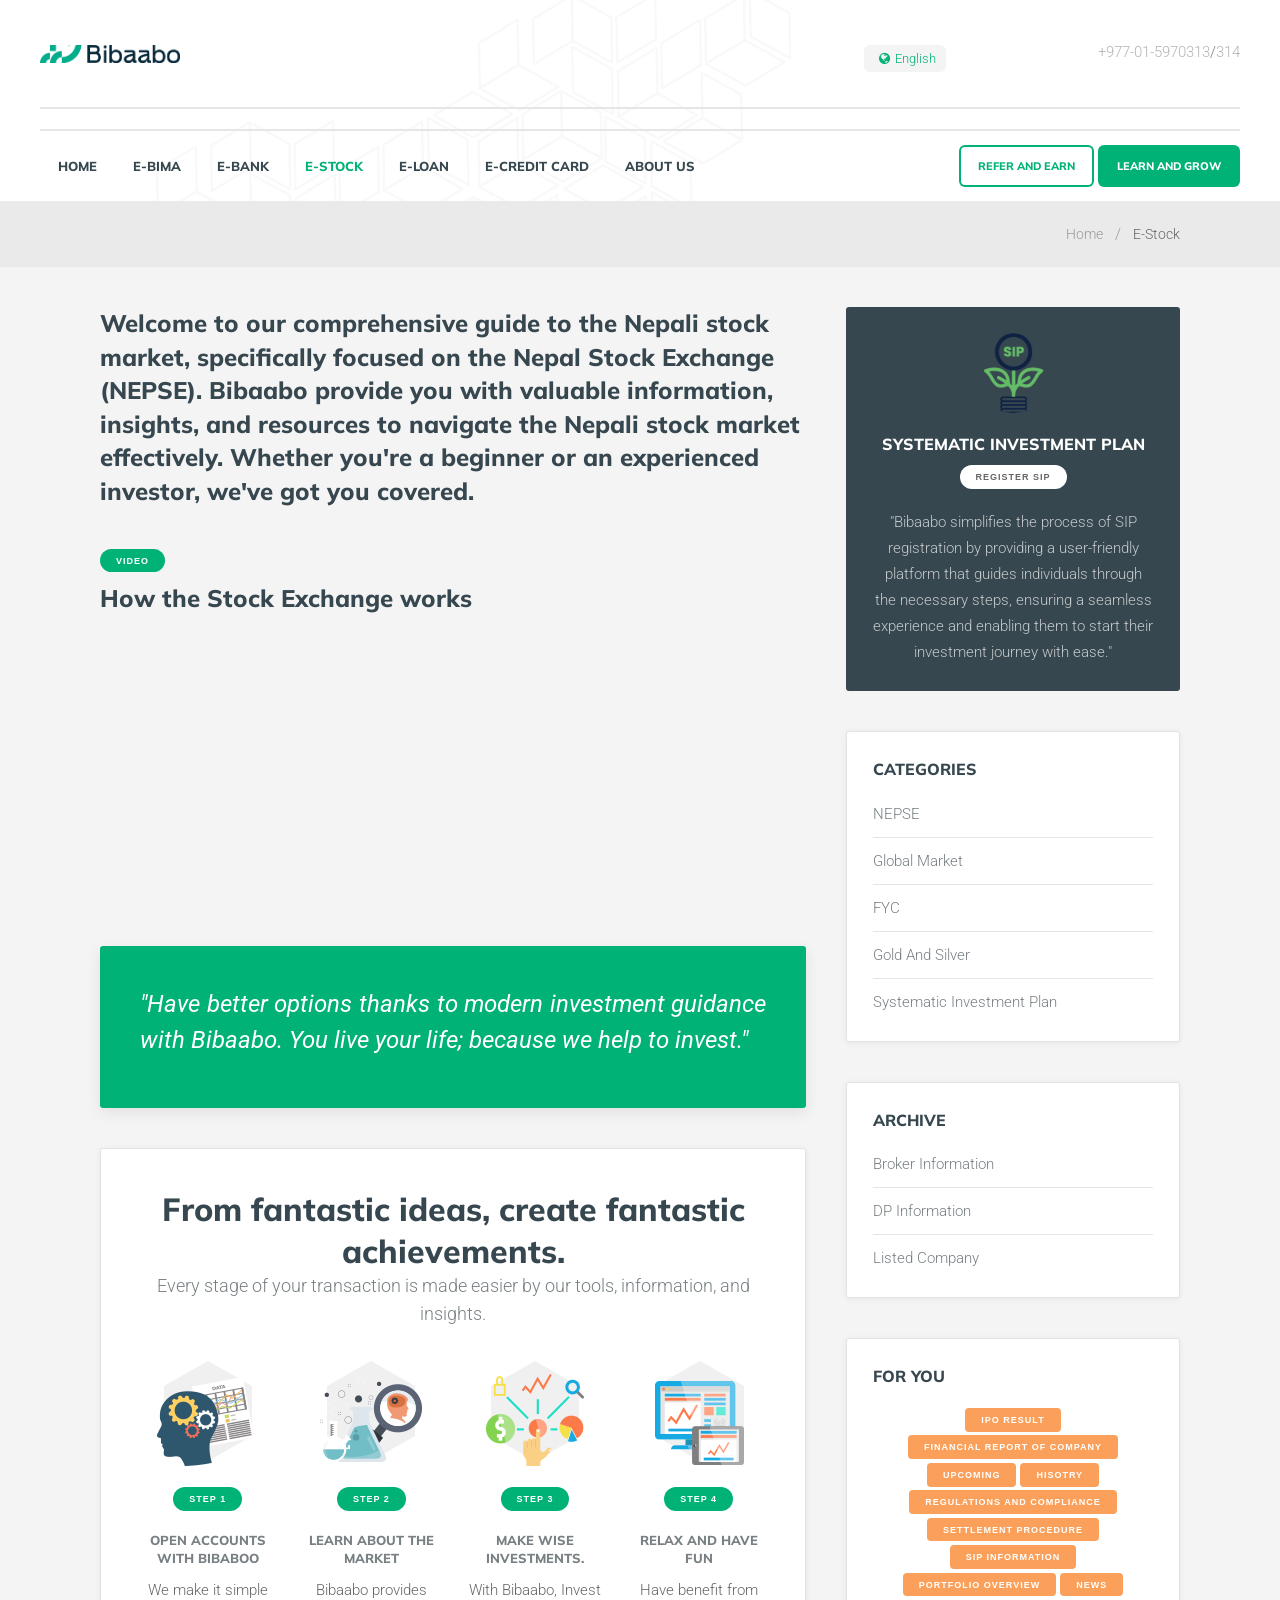
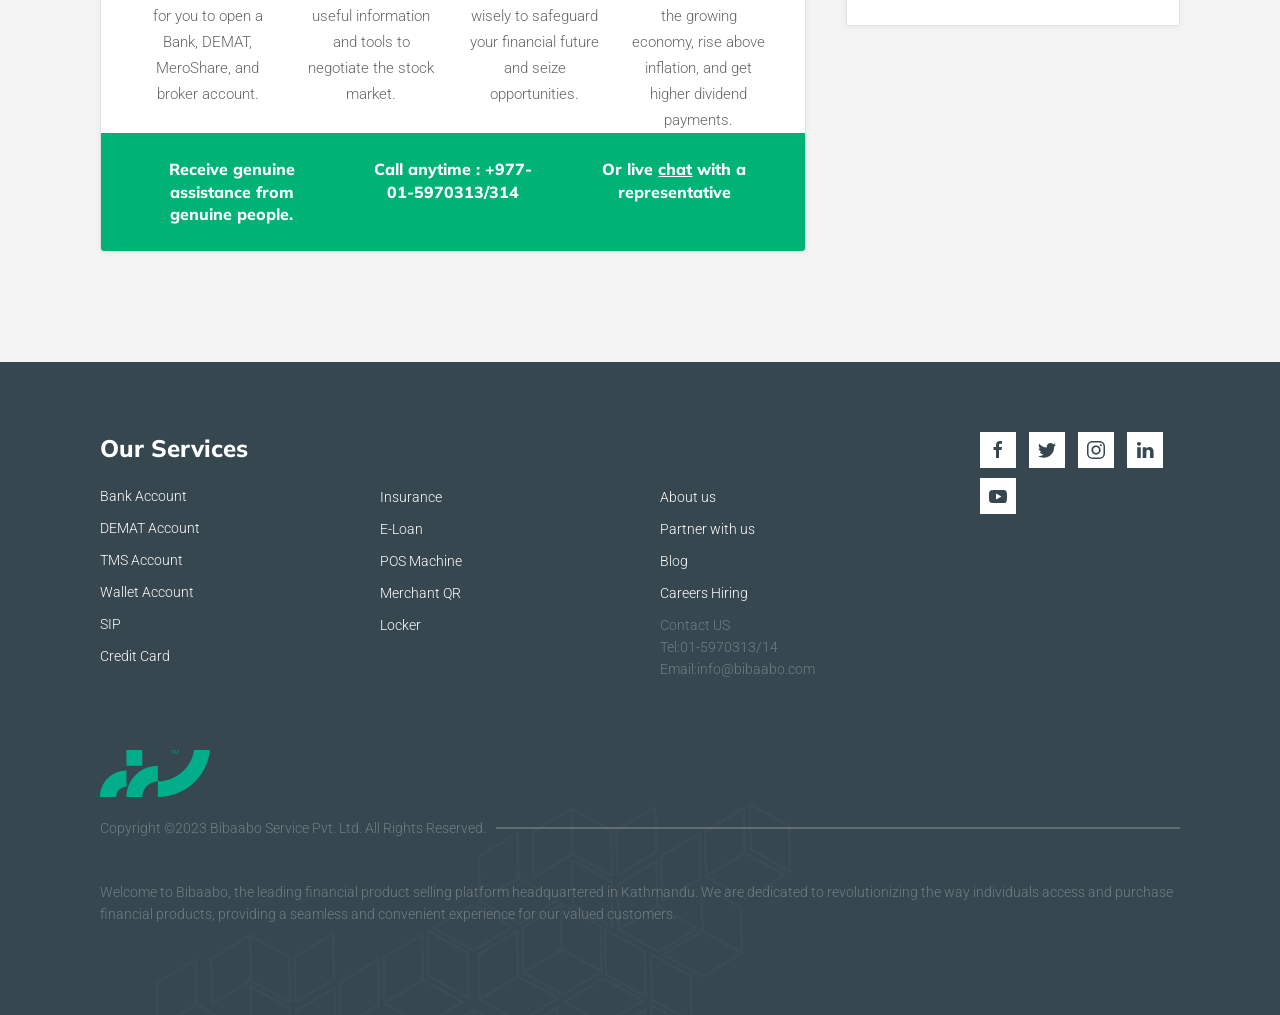
<file: Estock.html>
<!DOCTYPE html>
<html lang="en-gb" dir="ltr">

<head>
    <!-- Standard Meta -->
    <meta charset="utf-8">
    <meta name="format-detection" content="telephone=no" />
    <meta name="viewport" content="width=device-width, initial-scale=1">
    <!-- Site Properties -->
    <title>Bibaabo: Making your financial life easier</title>
    <link rel="shortcut icon" href="images/favicon.ico" type="image/x-icon">
    <link rel="apple-touch-icon-precomposed" href="images/apple-touch-icon.png">
    <!-- Google Fonts -->
    <link href="https://fonts.googleapis.com/css?family=Muli:300,800" rel="stylesheet">
    <link href="https://fonts.googleapis.com/css?family=Roboto:300,400" rel="stylesheet">
    <!-- CSS -->
    <link rel="stylesheet" href="css/uikit.min.css">
    <link rel="stylesheet" href="css/style.css">
    <link rel="stylesheet" href="css/components/mediaelement.css">
    <link rel="stylesheet" href="css/components/font-awesome.css"> </head>

<body>
    <header>
        <div class="uk-container uk-container-expand">
            <div class="uk-grid">
                <div class="uk-width-2-5@l uk-width-1-3@m uk-width-1-4@s">
                    <!-- logo header begin -->
                    <div id="header-logo">
                     <a class="uk-logo" href="index.html"><img src="images/logos/bibaabo-logo.png" alt="bibaabo-logo" /></a>
                    </div>
                    <!-- logo header end -->
                </div>
                <div class="uk-width-3-5@l uk-width-2-3@m uk-width-3-4@s uk-visible@m">
                    <div class="uk-grid">
                        <div class="uk-width-1-2">
                            <div class="idz-mini-nav uk-align-right">
                                <form class="uk-display-inline">
                                    <div data-uk-form-custom="target: > * > span:last-child">
                                        <select>
                                            <option value="1">English</option>
                                            <!-- <option value="2">Nepali</option> -->
                                        </select>
                                        <span>
                                            <span class="idz-globe"><i class="fa fa-globe"></i></span>
                                        <span></span>
                                        </span>
                                    </div>
                                </form> 
                                <!-- <a class="uk-button uk-display-inline" href=""><i class="fa fa-sign-in"></i>&nbsp; Login</a> -->
                            </div>
                        </div>
                        <div class="uk-width-1-2 phone-number">
                             <p class="uk-align-right"><a href="tel: +97715970313">+977-01-5970313</a>/<a href="tel: +97715970314">314</a></p>

                        </div>
                    </div>
                </div>
                <div class="uk-width-1-1">
                <hr>
                <hr>
                    <!-- Main navigation begin -->
                    <nav class="uk-navbar-container uk-visible@m" data-uk-navbar style="z-index: 980;"
                        data-uk-sticky="animation: uk-animation-slide-top; cls-active: uk-sticky; cls-inactive: uk-navbar-container; bottom: #offset">
                        <div class="uk-navbar-left">
                            <ul class="uk-navbar-nav">
                                <li > <a href="index.html">Home</a></li>
                                <li><a href="Ebima.html">E-Bima</a></li>
                                <li><a href="Ebank.html">E-Bank</a></li>
                                <li class="uk-active"><a href="Estock.html">E-Stock</a></li>
                                <li><a href="Eloan.html">E-Loan</a></li>
                                <li> <a href="Ecreditcard.html">E-Credit Card</a>
                                <li> <a>About US</a>
                                    <div class="uk-navbar-dropdown uk-navbar-dropdown-width-1">
                                        <div class="uk-navbar-dropdown-grid uk-child-width-1-1" data-uk-grid>
                                            <div>
                                                <ul class="uk-nav uk-navbar-dropdown-nav">
                                                    <li><a href="Ourteam.html">Our Team</a></li>
                                                    <li><a href="contact.html">Contact US</a></li>
                                                </ul>
                                            </div>
                                        </div>
                                    </div>
                       
                        </li>
                        </ul>
                        </div>
                        <div class="uk-navbar-right uk-visible@l">
                            <div data-uk-margin> <a class="uk-button uk-button-default" href="">Refer and earn</a> <a
                                    class="uk-button uk-button-primary" href="Learn.html">Learn and Grow</a> </div>
                        </div>
                    </nav>
                    <!-- Main navigation end -->
                    <!-- Mobile navigation begin -->
                    <a class="uk-button uk-align-center idz-mobile-nav uk-hidden@m" href="#modal-full" data-uk-icon="icon: menu" data-uk-toggle>Menu</a>
                    <div id="modal-full" class="uk-modal-full" data-uk-modal>
                        <div class="uk-modal-dialog">
                            <button class="uk-modal-close-full uk-close-large" type="button" data-uk-close></button>
                            <div data-uk-height-viewport>
                                <div class="uk-position-cover uk-overlay uk-overlay-primary uk-flex uk-flex-center uk-flex-middle">
                                    <ul class="uk-nav-primary uk-nav-parent-icon" data-uk-nav>
                                        <li class="uk-parent"> <a href="#">Home</a>
                                        <!-- <ul class="uk-nav-sub">
                                                  <li><a href="index.html">Homepage 1</a></li>
                                               <li><a href="index-layout2.html">Homepage 2</a></li>
                                                <li><a href="index-layout3.html">Homepage 3</a></li>
                                                <li><a href="index-layout4.html">Homepage 4</a></li> -->
                                            </ul>
                                        </li>
                                        <li><a href="lng.html">E-Bima</a></li>
                                        <li><a href="education.html">E-Bank</a></li>
                                        <!-- <li class="uk-parent"> <a href="#">Pages</a>
                                            <ul class="uk-nav-sub">
                                                <li><a href="about.html">About Us</a></li>
                                                <li><a href="team.html">Our Team</a></li>
                                                <li><a href="testimonials.html">Testimonials</a></li>
                                                <li><a href="faq.html">FAQ</a></li>
                                                <li><a href="sitemap.html">Sitemap</a></li>
                                                <li><a href="404-error.html">404 Error</a></li>
                                            </ul> 
                                        </li>-->
                                        <li><a href="blog.html">E-Stock</a></li>
                                        <li><a href="testimonials.html">E-Loan</a></li>
                                        <li><a href="about.html">E-Credit Card</a></li>
                                        <li class="uk-parent"> <a href="">Know US</a>
                                            <ul class="uk-nav-sub">
                                                <!-- <li class="uk-nav-header">Example Pages</li> -->
                                                <li><a href="about.html">About Us</a></li>
                                                <li><a href="faq.html">Our Team</a></li>
                                                <li><a href="contact.html">Contact US</a></li>
                                        
                                            </ul>
                                        </li>
                                    </ul>
                                </div>
                            </div>
                        </div>
                    </div>
                    <!-- Mobile navigation end -->
                </div>
            </div>
        </div>
    </header>
    <section id="pagetitle-container">
        <div class="uk-container">
            <div class="uk-grid">
                <div class="uk-width-1-1">
                    <ul class="uk-breadcrumb uk-margin-top uk-float-right">
                        <li><a href="#">Home</a></li>
                        <li><a href="#">E-Stock</a></li>
                    </ul>
                </div>
            </div>
        </div>
    </section>
    <section class="uk-margin-large-bottom">
        <div class="uk-container" uk-scrollspy="target: > div; cls: uk-animation-fade; delay:80">
            <div class="uk-grid uk-margin-medium-top">
                <div class="uk-width-2-3@l uk-width-2-3@m uk-width-1-1@s">
                    <article class="uk-article idz-article">
                        <!-- <p class="uk-article-meta"><span class="uk-label uk-label-success uk-visible@m">Commodities</span> Wed Apr 5, 2017 &nbsp;&nbsp; | &nbsp;&nbsp; Written by <a href="">Eric Daniels</a></p> -->
                        <!-- <h3 class="uk-margin-small-top"><a class="uk-link-reset" href="single.html">World food prices back down in March after two-year high</a></h3> <img class="uk-margin-bottom" src="images/content/blog_picture.jpg" alt=""> -->
                        <div >
                            <!-- <div class="uk-margin-small-bottom">
                                <a href="" class="uk-icon-button twitter uk-margin-small-right" data-uk-icon="icon: twitter"></a>
                                <a href="" class="uk-icon-button facebook uk-margin-small-right" data-uk-icon="icon: facebook"></a>
                                <a href="" class="uk-icon-button linkedin uk-margin-small-right" data-uk-icon="icon: linkedin"></a>
                                <a href="" class="uk-icon-button" data-uk-icon="icon: mail"></a>
                            </div> -->
                            <h3>Welcome to our comprehensive guide to the Nepali stock market, specifically focused on the Nepal Stock Exchange (NEPSE).
                            Bibaabo provide you with valuable information, insights, and resources to navigate the Nepali stock market effectively.
                            Whether you're a beginner or an experienced investor, we've got you covered.
                             <!-- <button class="uk-button uk-button-secondary uk-button-small uk-border-pill"><span class="uk-text-lead uk-text-large uk-text-bold uk-text-warning">Let's get started!</span></button>.</h3> -->
                            <!-- <div> <a class="uk-button uk-button-text" href="single.html">Continue Reading...</a> </div> -->
                        </div>
                    </article>
                    <div class="idz-iframe-video">
                        <article class="uk-article idz-article">
                        <p class="uk-article-meta"><span class="uk-label uk-label-success uk-visible@m">Video</span></p>
                        
                        <h3 class="uk-margin-small-top"><a class="uk-link-reset" href="single.html">How the Stock Exchange works</a></h3>
                            <iframe src="//player.vimeo.com/video/80734597?title=0&amp;byline=0&amp;color=00b276"></iframe>
                            
                            </article>
                        </div>
                        
                        <!-- <div class="uk-margin-large-left">
                            <div class="uk-margin-small-bottom">
                                <a href="" class="uk-icon-button twitter uk-margin-small-right" data-uk-icon="icon: twitter"></a>
                                <a href="" class="uk-icon-button facebook uk-margin-small-right" data-uk-icon="icon: facebook"></a>
                                <a href="" class="uk-icon-button linkedin uk-margin-small-right" data-uk-icon="icon: linkedin"></a>
                                <a href="" class="uk-icon-button" data-uk-icon="icon: mail"></a>
                            </div>
                            <p>Sed ut perspiciatis unde omnis iste natus error sit voluptatem accusantium doloremque laudantium, totam rem aperiam, eaque ipsa quae ab illo inventore veritatis et quasi architecto beatae vitae dicta sunt explicabom, nemo enim
                                ipsam voluptatem quia voluptas fugit.</p>
                            <div> <a class="uk-button uk-button-text" href="single.html">Continue Reading...</a> </div>
                        </div> 
                    </article>-->

                    <!-- <article class="uk-article idz-article">
                        <div class="uk-card uk-card-secondary uk-card-body idz-quote-background">
                            <blockquote cite="#" class="uk-width-3-4@l uk-width-1-1@s">
                                <p class="uk-text-large uk-margin-small-bottom">We simply attempt to be fearful when others are greedy and to be greedy only when others are fearful.</p>
                                <footer><cite class="uk-text-lead">Warren Buffet</cite></footer>
                            </blockquote>
                        </div> 
                    </article> -->
                    <article class="uk-article idz-article">
                        <div class="uk-card uk-card-primary uk-card-body ">
                            <blockquote cite="#" class="uk-width-4-4@l uk-width-1-1@s">
                                <p class="uk-text-large uk-margin-small-bottom  uk-text-justify uk-text-bold">"Have better options thanks to modern investment guidance with Bibaabo. You live your life; because we help to invest."</p>
                                <!-- <span class="uk-text-lead">You do life , we do investing.</span> -->
                            </blockquote>
                        </div>
                    </article>
                    <!-- <article class="uk-article idz-article"> -->
                        <section class="uk-margin-medium-bottom uk-margin-medium-top">
                            <div class="uk-container ">
                                <div class="uk-grid">
                                    <div class="uk-width-1-1">
                                        <div class="uk-card uk-card-default uk-card-body">
                                            <h2 class="uk-text-center uk-margin-remove-bottom">From fantastic ideas, create fantastic achievements.</h2>
                                            <p class="uk-text-lead uk-margin-remove-top uk-text-center">Every stage of your transaction is made easier by our tools, information, and insights.</p>
                                            <div class="uk-child-width-1-4@l uk-child-width-1-2@m uk-child-width-1-1@s uk-grid-medium"
                                                data-uk-grid>
                                                <div>
                                                    <div class="uk-panel uk-text-center"> <img class="uk-margin-small-bottom"
                                                            src="images/content/content_icon5.png" alt="">
                                                        <p class="uk-margin-remove-top"><span class="uk-label uk-label-success">Step 1</span>
                                                        </p>
                                                        <h6 class="uk-text-uppercase uk-text-muted uk-margin-remove-top uk-margin-small-bottom">
                                                            Open accounts with Bibaboo</h6>
                                                        <p class="uk-margin-remove-top">We make it simple for you to open a Bank, DEMAT, MeroShare, and broker account.</p>
                                                    </div>
                                                </div>
                                                <div>
                                                    <div class="uk-panel uk-text-center"> <img class="uk-margin-small-bottom"
                                                            src="images/content/content_icon6.png" alt="">
                                                        <p class="uk-margin-remove-top"><span class="uk-label uk-label-success">Step 2</span>
                                                        </p>
                                                        <h6 class="uk-text-uppercase uk-text-muted uk-margin-remove-top uk-margin-small-bottom">
                                                        learn about the market </h6>
                                                        <p class="uk-margin-remove-top">Bibaabo provides useful information and tools to negotiate the stock market.</p>
                                                    </div>
                                                </div>
                                                <div>
                                                    <div class="uk-panel uk-text-center"> <img class="uk-margin-small-bottom"
                                                            src="images/content/content_icon2.png" alt="">
                                                        <p class="uk-margin-remove-top"><span class="uk-label uk-label-success">Step 3</span>
                                                        </p>
                                                        <h6 class="uk-text-uppercase uk-text-muted uk-margin-remove-top uk-margin-small-bottom">
                                                            Make wise investments.</h6>
                                                        <p class="uk-margin-remove-top">With Bibaabo, Invest wisely to safeguard your financial future and  seize opportunities. </p>
                                                    </div>
                                                </div>
                                                <div>
                                                    <div class="uk-panel uk-text-center"> <img class="uk-margin-small-bottom"
                                                            src="images/content/content_icon3.png" alt="">
                                                        <p class="uk-margin-remove-top"><span class="uk-label uk-label-success">Step 4</span>
                                                        </p>
                                                        <h6 class="uk-text-uppercase uk-text-muted uk-margin-remove-top uk-margin-small-bottom">
                                                           Relax and Have Fun </h6>
                                                        <p class="uk-margin-remove-top">Have benefit from the growing economy, rise above inflation, and get higher dividend payments.</p>
                                                    </div>
                                                </div>
                                            </div>
                                            <!-- <div class="uk-text-center uk-margin-medium-top uk-margin-medium-bottom"> <a
                                                    class="uk-button uk-button-default" href=""></a> </div> -->
                                            <div class="uk-background-primary uk-light idz-special-content">
                                                <div class="uk-child-width-1-3@l uk-child-width-1-2@m uk-child-width-1-1@s uk-text-center"
                                                    data-uk-grid>
                                                    <div class="uk-visible@l">
                                                        <h5>Receive genuine assistance from genuine people.</h5>
                                                    </div>
                                                    <div>
                                                        <h5>Call anytime : +977-01-5970313/314</h5>
                                                    </div>
                                                    <div>
                                                        <h5>Or live <a href="#">chat</a> with a representative</h5>
                                                    </div>
                                                </div>
                                            </div>
                                        </div>
                                    </div>
                                </div>
                            </div>
                        </section>
                    <!-- </article> -->

                    <!-- <article class="uk-article idz-article">
                        <p class="uk-article-meta"><span class="uk-label uk-label-success uk-visible@m">Audio</span> Wed Apr 5, 2017 &nbsp;&nbsp; | &nbsp;&nbsp; Written by <a href="">Eric Daniels</a></p>
                        <h3 class="uk-margin-small-top"><a class="uk-link-reset" href="single.html">April 2017 Market Report Podcast</a></h3>
                        <div class="idz-audio-wrap">
                            <audio class="uk-width-1-1" preload="auto" controls>
                                <source src="media/kolintang.mp3"> </audio>
                        </div>
                        <div class="uk-margin-large-left">
                            <div class="uk-margin-small-bottom">
                                <a href="" class="uk-icon-button twitter uk-margin-small-right" data-uk-icon="icon: twitter"></a>
                                <a href="" class="uk-icon-button facebook uk-margin-small-right" data-uk-icon="icon: facebook"></a>
                                <a href="" class="uk-icon-button linkedin uk-margin-small-right" data-uk-icon="icon: linkedin"></a>
                                <a href="" class="uk-icon-button" data-uk-icon="icon: mail"></a>
                            </div>
                            <p>Sed ut perspiciatis unde omnis iste natus error sit voluptatem accusantium doloremque laudantium, totam rem aperiam, eaque ipsa quae ab illo inventore veritatis et quasi architecto beatae vitae dicta sunt explicabom, nemo enim
                                ipsam voluptatem quia voluptas fugit.</p>
                            <div> <a class="uk-button uk-button-text" href="single.html">Continue Reading...</a> </div>
                        </div>
                    </article> -->
                    <!-- <article class="uk-article idz-article">
                        <div class="uk-card uk-card-primary uk-card-body uk-text-center uk-text-truncate idz-link-background"> <a class="uk-text-large" href="https://themeforest.net/item/altis-professional-hosting-html-template/19187736">
                                https://themeforest.net/item/altis-professional-hosting-html-template/19187736
                            </a> </div>
                    </article> -->
                    <!-- <article class="uk-article idz-article">
                        <p class="uk-article-meta"><span class="uk-label uk-label-success uk-visible@m">Standard Post</span> Wed Apr 5, 2017 &nbsp;&nbsp; | &nbsp;&nbsp; Written by <a href="">Eric Daniels</a></p>
                        <h3 class="uk-margin-small-top"><a class="uk-link-reset" href="single.html">Oooh....Hello World! I’m a standard Post</a></h3>
                        <div class="uk-margin-large-left">
                            <div class="uk-margin-small-bottom">
                                <a href="" class="uk-icon-button twitter uk-margin-small-right" data-uk-icon="icon: twitter"></a>
                                <a href="" class="uk-icon-button facebook uk-margin-small-right" data-uk-icon="icon: facebook"></a>
                                <a href="" class="uk-icon-button linkedin uk-margin-small-right" data-uk-icon="icon: linkedin"></a>
                                <a href="" class="uk-icon-button" data-uk-icon="icon: mail"></a>
                            </div>
                            <p>Sed ut perspiciatis unde omnis iste natus error sit voluptatem accusantium doloremque laudantium, totam rem aperiam, eaque ipsa quae ab illo inventore veritatis et quasi architecto beatae vitae dicta sunt explicabom, nemo enim
                                ipsam voluptatem quia voluptas fugit.</p>
                            <div> <a class="uk-button uk-button-text" href="single.html">Continue Reading...</a> </div>
                        </div>
                    </article> -->
                    <!-- <ul class="uk-pagination uk-margin-large-top" data-uk-margin>
                        <li class="uk-active"><span>1</span></li>
                        <li><a href="#">2</a></li>
                        <li><a href="#">3</a></li>
                        <li><a href="#"><span data-uk-pagination-next></span></a></li>
                    </ul> -->
                </div>
                <div class="uk-width-1-3@l uk-width-1-3@m uk-width-1-1@s">
                    <!-- <aside class="uk-margin-medium-bottom">
                        <form class="uk-search uk-search-default uk-width-1-1 uk-margin-top">
                            <a href="" class="uk-search-icon-flip" data-uk-search-icon></a>
                            <input class="uk-search-input" type="search" placeholder="Search here..."> </form>
                    </aside> -->
                    <aside class="uk-margin-medium-bottom">
                        <div class="uk-card uk-card-secondary idz-widget-card uk-card-body uk-text-center"> <img class="uk-border-circle uk-margin-remove-bottom" src="images/new image/SIP.png" width="80" height="80" alt="" />
                            <h5 class="uk-text-uppercase uk-margin-top uk-margin-remove-bottom">Systematic Investment Plan</h5>
                            <div class="uk-label uk-margin-small-bottom uk-margin-small-top">Register SIP</div>
                            <p class="uk-margin-small-top">"Bibaabo simplifies the process of SIP registration by providing a user-friendly platform that guides individuals
                            through the necessary steps, ensuring a seamless experience and enabling them to start their investment journey with
                            ease."</p>
                            <!-- <div class="uk-margin-small-bottom">
                                <a href="" class="uk-icon-button uk-margin-small-right" data-uk-icon="icon: twitter"></a>
                                <a href="" class="uk-icon-button uk-margin-small-right" data-uk-icon="icon: facebook"></a>
                                <a href="" class="uk-icon-button" data-uk-icon="icon: google-plus"></a>
                            </div> -->
                        </div>
                    </aside>
                    <aside class="uk-margin-medium-bottom">
                        <div class="uk-card uk-card-default idz-widget-card uk-card-body">
                            <h5 class="uk-text-uppercase uk-margin-remove-bottom">Categories</h5>
                            <ul class="uk-list uk-list-divider idz-categories-widget">
                                <li><a href="#">NEPSE<span class="uk-float-right" ></span></a></li>
                                <li><a href="#">Global Market<span class="uk-float-right" ></span></a></li>
                                <li><a href="#">FYC<span class="uk-float-right" ></span></a></li>
                                <li><a href="#">Gold And Silver<span class="uk-float-right" ></span></a></li>
                                <li><a href="#">Systematic Investment Plan<span class="uk-float-right" ></span></a></li>
                            </ul>
                        <!-- </div>data-uk-icon="icon: triangle-right; ratio: 0.9" -->
                    </aside>
                    <!-- <aside class="uk-margin-medium-bottom">
                        <div class="uk-card uk-card-default idz-widget-card uk-card-body">
                            <h5 class="uk-text-uppercase uk-margin-remove-bottom">Popular</h5>
                            <ul class="uk-list uk-list-divider idz-popular-widget">
                                <li>
                                    <div class="uk-grid-small" data-uk-grid>
                                        <div class="uk-width-auto"> <img src="images/content/popular_thumb1.jpg" alt="" /> </div>
                                        <div class="uk-width-expand uk-margin-small-left"> <a class="" href="#">
                                                Brexit effects may reflect in business surveys
                                                <span class="uk-text-uppercase">72 Comments</span>
                                            </a> </div>
                                    </div>
                                </li>
                                <li>
                                    <div class="uk-grid-small" data-uk-grid>
                                        <div class="uk-width-auto"> <img src="images/content/popular_thumb2.jpg" alt="" /> </div>
                                        <div class="uk-width-expand uk-margin-small-left"> <a class="" href="#">
                                                Investors bet on a quiet tech revolution in Europe
                                                <span class="uk-text-uppercase">46 Comments</span>
                                            </a> </div>
                                    </div>
                                </li>
                                <li>
                                    <div class="uk-grid-small" data-uk-grid>
                                        <div class="uk-width-auto"> <img src="images/content/popular_thumb3.jpg" alt="" /> </div>
                                        <div class="uk-width-expand uk-margin-small-left"> <a class="" href="#">
                                                Destructive weed threatens U.S. corn fields
                                                <span class="uk-text-uppercase">38 Comments</span>
                                            </a> </div>
                                    </div>
                                </li>
                            </ul>
                        </div>
                    </aside> -->
                    <aside class="uk-margin-medium-bottom">
                        <div class="uk-card uk-card-default idz-widget-card uk-card-body">
                            <h5 class="uk-text-uppercase uk-margin-remove-bottom">Archive</h5>
                            <ul class="uk-list uk-list-divider idz-archive-widget">
                                <li><a href="#">Broker Information</a></li>
                                <li><a href="#">DP Information</a></li>
                                <li><a href="#">Listed Company</a></li>
                                <!-- <li><a href="#">RTA List<span class="uk-label uk-label-success uk-float-right"></span></a></li> -->
                            </ul>
                        </div>
                    </aside>
                    <aside class="uk-margin-medium-bottom">
                        <div class="uk-card uk-card-default idz-widget-card uk-card-body">
                            <h5 class="uk-text-uppercase uk-margin-remove-bottom">For You</h5>
                            <div class="idz-tag-cloud uk-margin-top uk-text-center"> <a class="uk-label uk-label-warning" href="#">IPO Result</a> <a class="uk-label uk-label-warning" href="#">Financial report of company</a> <a class="uk-label uk-label-warning" href="#">Upcoming</a> <a class="uk-label uk-label-warning" href="#">Hisotry</a> <a class="uk-label uk-label-warning" href="#">Regulations and Compliance</a> <a class="uk-label uk-label-warning" href="#">Settlement Procedure</a> <a class="uk-label uk-label-warning" href="#">SIP Information</a> <a class="uk-label uk-label-warning"
                                    href="#">Portfolio Overview</a> <a class="uk-label uk-label-warning" href="#">News</a> </div>
                        </div>
                    </aside>
                </div>
            </div>
        </div>
    </section>
    <footer>
        <div class="uk-container uk-light">
            <div class="uk-grid uk-margin-large-top">
                <div class="uk-width-1-4@l uk-width-1-5@m uk-width-1-3@s">
                    <h3>Our Services</h3>
                    <ul class="uk-list">
                        <li><a href="#">Bank Account</a></li>
                        <li><a href="#">DEMAT Account</a></li>
                        <li><a href="#">TMS Account</a></li>
                        <li><a href="#">Wallet Account</a></li>
                        <li><a href="#">SIP</a></li>
                        <li><a href="#">Credit Card</a></li>
                    </ul>
                </div>
                <div class="uk-width-1-4@l uk-width-1-5@m uk-width-1-3@s">
                    <ul class="uk-list">
                            <br>
                            <br>
                        <li><a href="#">Insurance</a></li>
                        <li><a href="#">E-Loan</a></li>
                        <li><a href="#">POS Machine</a></li>
                        <li><a href="#">Merchant QR</a></li>
                        <li><a href="#">Locker</a></li>
                    </ul>
                </div>
                <div class="uk-width-1-4@l uk-width-1-5@m uk-width-1-3@s">
                    <ul class="uk-list">
                        <br>
                        <br>
                        <li><a href="#">About us</a></li>
                        <li><a href="#">Partner with us</a></li>
                        <li><a href="#">Blog</a></li>
                        <li> <a href="#">Careers Hiring</a></li>
                        <li>
                            <p>Contact US <br>Tel:01-5970313/14 <br>Email:info@bibaabo.com </p>
                        </li>
                    </ul>
                </div>
                <div class="uk-width-1-4@l uk-width-2-5@m uk-width-1-1@s">
                    <div class="uk-align-right idz-footer-adjust">
                        <a href="https://www.facebook.com/bibaabonepal?mibextid=ZbWKwL" class="uk-icon-button uk-margin-small-right"
                            data-uk-icon="icon: facebook"></a>
                        <a href="https://twitter.com/bibaabo_nepal?t=U070ogDFcUjNl8EXyIWITA&s=09"
                            class="uk-icon-button  uk-margin-small-right" data-uk-icon="icon: twitter"></a>
                        <a href="https://instagram.com/bibaabofinancialservice?igshid=MzRlODBiNWFlZA=="
                            class="uk-icon-button  uk-margin-small-right" data-uk-icon="icon: instagram"></a>
                        <a href="https://www.linkedin.com/company/bibaabo-service/" class="uk-icon-button uk-margin-small-right  " data-uk-icon="icon: linkedin"></a>
                        <!-- <a href="" class="uk-icon-button uk-margin-small-right uk-margin-small-top" data-uk-icon="icon:tiktok"></a> -->
                        <a href="https://www.youtube.com/@Bibaabo/channels" class="uk-icon-button uk-margin-small-top "
                            data-uk-icon="icon: youtube"></a>
                    </div>
                    <!-- <div class="idz-footer-download uk-visible@m">
                                        <a href=""><img src="images/download_apple.png" alt=""></a>
                                        <a href=""><img src="images/download_google.png" alt=""></a>
                                    </div> -->
                </div>
                <div class="uk-width-1-1 uk-margin-large-top uk-margin-large-bottom">
                    <!-- logo footer begin -->
                    <div id="footer-logo">
                        <a class="uk-logo" href="index.html"><img src="images/logos/alternate.svg" alt="fina finance" /></a>
                        <p><span>Copyright ©2023 Bibaabo Service Pvt. Ltd. All Rights Reserved.</span></p>
                    </div>
                    <!-- logo footer end -->
                    <hr>
                    <div class="uk-margin-small-top">
                        <p>Welcome to Bibaabo, the leading financial product selling platform headquartered in Kathmandu. We
                            are dedicated to revolutionizing the way individuals access and purchase financial products,
                            providing a seamless and convenient
                            experience for our valued customers.
                        </p>
                    </div>
                </div>
            </div>
        </div>
        <a class="uk-inline" href="#" data-uk-totop data-uk-scroll
            data-uk-scrollspy="cls: uk-animation-fade; hidden: true; offset-top: 100px; repeat: true"></a>
    </footer>

    <!-- Javascript -->
    <script src="js/jquery.js"></script>
    <script src="js/uikit.min.js"></script>
    <script src="js/uikit-icons.min.js"></script>
    <script src="js/components/mediaelement.js"></script>
    <script src="js/config.js"></script>
</body>

</html>
</file>
<file: css/style.css>
/* ------------------------------------------------------------------
 * Indonez      : Fina - HTML Template
 * File         : style.css
 * Version      : 1.0
 * Author       : indonez - team
 * Author URI   : http://indonez.com
 *
 * Indonez Copyright 2015 All Rights Reserved.
 * ------------------------------------------------------------------ */

@import "mediaquery.css";

/* ------------------------------------------------------------------
   
[Table of contents]
    1. element
        1.1. global
        1.2. typhography
        1.3. header
        1.4. mainmenu
    1.5. slideshow
    2. uikit override
        2.1. uikit global
        2.2. uikit uikit typography
        2.3. uikit button
        2.4. uikit card
        2.5. uikit form
        2.6. uikit label
        2.7. uikit pagination        
        2.8. uikit breadcrumb
        2.9. uikit accordion
        2.10. uikit alert
        2.11. uikit dropcap
        2.12. uikit list
        2.13. uikit comment
        2.14. uikit progress
        2.15. uikit tab
        2.16. uikit table
    3. idz style
        3.1. idz global
        3.2. idz tab
        3.3. idz progress
        3.4. idz mobile menu
        3.5. idz stock ticker
        3.6. idz invest content
        3.7. idz resources content
        3.8. idz platform icon
        3.9. idz award logo and rating
        3.10. idz icon wrap
        3.11. idz badge
        3.12. idz stock card
        3.13. idz stock fee
        3.14. idz hero image
        3.15. idz custom backgroun
        3.16. idz article
        3.17. idz 404 content
        3.18. idz line chart
        3.13. idz stock fee
        3.19. idz testimonial
        3.20. idz education
        3.21. idz contact
        3.21. idz widget
    4. footer

------------------------------------------------------------------ */


/* [ 1.1. global ] */

body {
    background: #f4f4f4;
    font-family: 'Roboto', sans-serif;
    font-weight: 300;
    font-size: 15px;
    line-height: 26px;
    color: #788084
}

a,
.uk-link {
    color: #b4b4b4;
}

a:hover,
.uk-link:hover {
    color: #00b276 !important;
}

hr {
    border-top: 2px solid #e6e6e6;
}

pre {
    padding: 10px 15px;
    background: #f3f3f3 url(../images/pre_bg.gif) repeat 0 -9px;
    border: 1px solid #e8e8e8;
    border-radius: 4px;
    font: 12px / 18px Consolas, monospace, serif;
    color: #969696;
    word-break: break-all;
    word-wrap: break-word;
    white-space: pre;
    white-space: pre-wrap
}

audio {
    padding: 30px 0;
}


/* [ 1.2. typhography ] */

h1,
h2,
h3,
h4,
h5,
h6 {
    font-family: 'Muli', sans-serif;
    font-weight: 800;
    color: #37474f
}

h6,
.uk-h6 {
    font-size: 13px;
}

h6.uk-text-muted {
    color: #788084 !important;
}

.uk-heading-primary {
    font-size: 48px;
}

blockquote {
    margin: 0 0 5px 0 !important;
    font-size: 15px;
    line-height: 26px;
    color: #788084;
}

blockquote footer {
    background: none !important;
}


/* [ 1.3. header ] */

header {
    background: #fff url(../images/header_ornament.png) no-repeat 24% 0;
    padding-top: 39px;
}

header hr {
    position: relative;
    top: 39px;
}

#header-logo {
    width: 140px;
    position: relative;
    z-index: 999;
}

#header-logo2 {
    width: 50px;
    background: #fff;
    position: relative;
    z-index: 999;
}

header .phone-number h2 {
    color: #b6b6b6;
    font-size: 30px;
    font-weight: 300;
    margin-top: 5px;
}

.idz-mini-nav {
    font-size: 13px;
    padding: 0px 10px 0px 15px;
    background: #f4f4f4;
    border-radius: 6px;
    position: relative;
    top: 6px;
    right: -78px;
    color: #00b276;
}

.idz-mini-nav select {
    font-family: 'Roboto', sans-serif;
    font-size: 14px;
    border-right: 1px solid #ccc;
    padding: 0 8px;
}

.idz-mini-nav span.idz-globe {
    position: relative;
    margin-right: 2px;
    top: 0px;
}

.idz-mini-nav .uk-button {
    font-family: 'Roboto', sans-serif;
    font-weight: 300;
    font-size: 13px;
    border-left: 1px solid #d2d2d2;
    margin-left: 10px;
    padding: 0 5px 0 14px;
    text-transform: capitalize;
}

.idz-mini-nav .uk-button:hover {
    color: #00b276;
}

.idz-header-alt {
    background: transparent !important;
    margin-bottom: -200px
}

#pagetitle-container {
    height: 66px;
    background: #eaeaea;
}


/* [ 1.4. mainmenu ] */

header .uk-navbar-container:not(.uk-navbar-transparent) {
    background: transparent !important;
    margin-top: 39px;
}

header .uk-navbar-nav>li>a {
    padding: 22px 18px;
}

header .uk-navbar-nav>li>a:active,
header .uk-navbar-nav>li.uk-active>a {
    color: #00b276;
}

header .uk-navbar-nav>li>a {
    font-family: 'Muli', sans-serif;
    font-weight: 800;
    font-size: 13px;
    height: auto;
    color: #37474f;
}

header .uk-navbar-nav>li:hover>a,
header .uk-navbar-nav>li>a:focus,
header .uk-navbar-nav>li>a.uk-open {
    color: #00b276;
}

header .uk-navbar-right>ul li:last-child>a {
    padding-right: 0px;
}

header .uk-navbar-right div a.uk-button-primary:hover,
header .uk-navbar-right div a.uk-button-secondary:hover,
header .uk-navbar-right div a.uk-button-danger:hover {
    color: #fff !important;
}

.idz-dropdown-nopadding {
    margin-top: -14px;
    margin-bottom: -14px;
}

.uk-navbar-dropdown {
    background: #37474f;
    margin-top: -20px;
    padding: 25px 25px 28px 25px;
}

.uk-navbar-dropdown-grid> :not(.uk-first-column)::before {
    border-left: 1px solid #556269;
}

.uk-navbar-dropdown-grid.uk-grid-stack>.uk-grid-margin::before {
    border-top: 1px solid #556269;
}

header .uk-navbar-nav>li .uk-navbar-dropdown ul li>a {
    padding: 5px 0px;
    font-family: 'Muli', sans-serif;
    font-size: 14px;
    font-weight: normal;
    color: #afb5b9;
}

header .uk-navbar-nav>li .uk-navbar-dropdown ul li>a:hover,
header .uk-navbar-nav>li .uk-navbar-dropdown ul li.uk-active a,
header .uk-navbar-nav>li .uk-navbar-dropdown ul li.uk-active i,
header .uk-navbar-nav>li .uk-navbar-dropdown ul li:hover i {
    color: #fff !important;
}

.uk-navbar-dropdown ul li.uk-nav-header {
    font-family: 'Muli', sans-serif;
    font-weight: 800;
    font-size: 13px;
    color: #fff;
}

.uk-navbar-dropdown ul li i {
    width: 14px;
    margin: 10px 10px 0 0;
    color: #afb5b9;
    float: left;
}

.uk-sticky,
.uk-sticky2 {
    width: 100% !important;
    background: #fff !important;
    left: 0% !important;
}

.uk-sticky .uk-navbar-left:before,
.uk-sticky2 .uk-navbar-right:before {
    width: 70px;
    height: 70px;
    background-image: url(../images/logos/bibaabo_brand_mark.png) center;
    content: "";
}

.uk-sticky .uk-navbar-right:after {
    width: 18px;
    content: "";
}

.uk-sticky2 .uk-navbar-right {
    margin-left: 0px !important;
}

.uk-sticky2 .uk-navbar-right>ul li>a {
    color: #37474f !important;
}

.uk-sticky2 .uk-navbar-right>ul li:hover>a,
.uk-sticky2 .uk-navbar-right>ul li>a:active,
.uk-sticky2 .uk-navbar-right>ul li.uk-active>a {
    color: #00b276 !important;
}

.uk-sticky2 .uk-navbar-dropdown {
    top: 90px !important;
}

.uk-sticky2 .uk-navbar-nav>li .uk-navbar-dropdown ul li>a {
    color: #afb5b9 !important;
}

.uk-sticky2 .uk-navbar-nav>li .uk-navbar-dropdown ul li>a:hover,
.uk-sticky2 .uk-navbar-nav>li .uk-navbar-dropdown ul li.uk-active a,
.uk-sticky2 .uk-navbar-nav>li .uk-navbar-dropdown ul li:hover i {
    color: #fff !important;
}

.uk-sticky2 .uk-navbar-right>ul li>a.uk-button {
    position: absolute !important;
    right: 18px;
}

.uk-sticky2 .uk-navbar-right>ul li>a.uk-button-default {
    color: #00b276 !important;
    box-shadow: inset 0 0 0 2px rgba(0, 178, 118, 1) !important;
}

header.idz-header-alt .uk-navbar-container:not(.uk-navbar-transparent) {
    border-top: none;
    background: transparent;
    margin-top: 4px;
}

header.idz-header-alt .uk-navbar-right>ul li>a {
    font-family: 'Muli', sans-serif;
    font-weight: 800;
    font-size: 13px;
    padding: 8px 18px;
    height: auto;
    color: #fff;
}

header.idz-header-alt .uk-navbar-right>ul li>a.uk-button {
    font-size: 11px;
    margin-left: 20px;
    padding: 2px 19px;
}

header.idz-header-alt .uk-navbar-right>ul li>a.uk-button-default {
    box-shadow: inset 0 0 0 2px rgba(255, 255, 255, 1);
}

header.idz-header-alt .uk-navbar-right>ul li>a:active,
header.idz-header-alt .uk-navbar-right>li.uk-active>a {
    color: #fff;
}

header.idz-header-alt .uk-navbar-right>ul li:hover>a,
header.idz-header-alt .uk-navbar-right>ul li>a:focus,
header.idz-header-alt .uk-navbar-right>ul li>a.uk-open {
    color: #fff;
}


/* [ 1.5. Slideshow ] */

#slideshow-container {
    height: 500px;
    background: #eaeaea;
}

#slideshow-container2 {
    height: 782px;
    background: #eaeaea;
}

#slideshow-container2 ul.uk-slideshow-items .uk-container {
    top: 61%;
}

.uk-slideshow-items h1,
.uk-slideshow-items h3.idz-thin {
    color: #fff;
    text-shadow: 1px 1px 2px rgba(0, 0, 0, 0.4);
}

#slideshow-container ul.uk-dotnav,
#slideshow-container2 ul.uk-dotnav {
    top: -52px;
    position: relative;
}

#slideshow-container ul.uk-dotnav>*>*,
#slideshow-container2 ul.uk-dotnav>*>* {
    width: 8px;
    height: 8px;
    background-color: rgba(255, 255, 255, 0.2);
    border: none;
}

#slideshow-container ul.uk-dotnav>.uk-active>*,
#slideshow-container2 ul.uk-dotnav>.uk-active>* {
    background-color: rgba(255, 255, 255, 1);
}


/* [ 2.1. uikit global ] */

.uk-container {
    max-width: 1080px;
}

.uk-container-expand {
    max-width: none;
}

.uk-grid-divider> :not(.uk-first-column)::before {
    border-left: 2px solid #e6e6e6;
}

.uk-grid-divider.uk-grid-stack>.uk-grid-margin::before {
    border-top: 2px solid #e6e6e6;
}

.uk-background-primary {
    background-color: #00b276;
}

.uk-background-default {
    background-color: #fff;
}


/* [ 2.2. uikit typography ] */

.uk-text-lead {
    font-family: 'Roboto', sans-serif;
    font-weight: 300;
    font-size: 18px;
    line-height: 28px;
    color: #788084;
}

.uk-text-small {
    font-family: 'Roboto', sans-serif !important;
    font-size: 12px !important;
}

.uk-text-muted {
    color: #b5b5b5 !important;
}

.uk-text-success {
    color: #00b276 !important;
}

.uk-text-small {
    font-family: Arial;
    font-size: 11px;
    font-weight: normal;
    letter-spacing: 0.2px;
    line-height: 1.6;
}


/* [ 2.3. uikit button ] */

.uk-button {
    font-family: 'Muli', sans-serif;
    font-weight: 800;
    font-size: 11px;
    padding: 2px 19px;
}

.uk-button-default {
    background-color: transparent;
    color: #00b276;
    box-shadow: inset 0 0 0 2px rgba(0, 178, 118, 1);
    border: transparent;
    border-radius: 6px;
}

.uk-button-default:hover,
.uk-button-default:focus {
    color: #00b276;
}

.uk-button-primary {
    background-color: #00b276;
    border: transparent;
    border-radius: 6px;
}

.uk-button-primary:hover,
.uk-button-primary:focus {
    background-color: #00c381;
}

.uk-button-secondary {
    background-color: #37474f;
    border: transparent;
    border-radius: 6px;
}

.uk-button-secondary:hover,
.uk-button-secondary:focus {
    background-color: #4c5e67;
}

.uk-button-danger {
    background-color: #e74c3c;
    border: transparent;
    border-radius: 6px;
}

.uk-button-danger:hover,
.uk-button-danger:focus {
    background-color: #f0685a;
}

.uk-button-text {
    padding: 0px !important;
    color: #00b276;
}

.uk-button-text:hover,
.uk-button-text:focus {
    color: #00b276;
}

.uk-button-text::before {
    border-bottom: 1px solid #00b276;
}


/* [ 2.4. uikit card ] */

.uk-card-default {
    background: #fff;
    color: #666;
    box-shadow: 0 1px 6px rgba(0, 0, 0, 0.06);
    border: 1px solid #e5e1e1;
    border-radius: 3px;
}

.uk-card-primary {
    background: #00b276;
    border-radius: 3px;
}

.uk-card-secondary {
    background: #37474f;
    border-radius: 3px;
    box-shadow: none;
}


/* [ 2.5. uikit form ] */

.uk-input,
.uk-select,
.uk-textarea,
.uk-search-default .uk-search-input {
    padding: 0 12px;
    background: #fbfbfb;
    color: #666;
    border: 1px solid #dfdfdf;
    border-radius: 6px;
}

.uk-textarea {
    padding-top: 7px;
    padding-bottom: 7px;
}

.uk-input,
.uk-select:not([multiple]):not([size]) {
    height: 42px;
}

.uk-form-horizontal .uk-form-label {
    width: 100px;
}

.uk-form-horizontal .uk-form-controls {
    margin-left: 10px;
}

.uk-search-default .uk-search-input {
    padding-left: 20px;
    background: #fff;
    border-radius: 50px;
    box-shadow: 0 1px 6px rgba(0, 0, 0, 0.06);
    height: 48px;
}

.uk-search-default .uk-search-icon-flip {
    padding-right: 10px;
}


/* [ 2.6. uikit label ] */

.uk-label {
    padding: 7px 16px 6px 16px;
    line-height: 1.2;
    font-family: Arial;
    font-weight: bold;
    font-size: 9px;
    letter-spacing: 1px;
    border-radius: 50px;
}

.uk-label-success {
    background-color: #00b276 !important;
}

.uk-label-warning {
    background-color: #faa05a !important;
}

.uk-label-danger {
    background-color: #f0506e !important;
}

.uk-pagination {
    font-size: 16px;
}


/* [ 2.7. uikit pagination ] */

.uk-pagination>.uk-active>*,
.uk-pagination>*> :hover,
.uk-pagination>*> :focus {
    color: #00b276;
}

.uk-pagination-next {
    position: relative;
    top: -1px;
}


/* [ 2.8. uikit breadcrumb ] */

.uk-breadcrumb> :nth-child(n+2):not(.uk-first-column)::before {
    margin: 0 12px;
}


/* [ 2.9. uikit accordion ] */

.uk-accordion-title {
    padding: 14px 18px 14px 25px;
    background: #eaeaea;
    color: #707070;
    border: 1px solid #dedede;
    border-radius: 3px;
    font-size: 15px;
}

.uk-accordion-content {
    background: #fff;
    border: 1px solid #dedede;
    border-radius: 3px;
    padding: 22px 25px;
    margin-top: -10px;
}

.uk-accordion-title::after,
.uk-open>.uk-accordion-title::after {
    background-image: none;
    font-family: 'FontAwesome';
    font-size: 16px;
    src: url('../fonts/fontawesome-webfont.eot?v=4.7.0');
    src: url('../fonts/fontawesome-webfont.eot?#iefix&v=4.7.0') format('embedded-opentype'), url('../fonts/fontawesome-webfont.woff2?v=4.7.0') format('woff2'), url('../fonts/fontawesome-webfont.woff?v=4.7.0') format('woff'), url('../fonts/fontawesome-webfont.ttf?v=4.7.0') format('truetype'), url('../fonts/fontawesome-webfont.svg?v=4.7.0#fontawesomeregular') format('svg');
    content: "\f107";
    color: #838383;
    position: relative;
    top: 1px;
}

.uk-open>.uk-accordion-title::after {
    content: "\f106";
    position: relative;
    top: -1px;
}


/* [ 2.10. uikit alert ] */

.uk-alert-primary {
    background: #cce9f2;
    color: #3194b1;
    -webkit-box-shadow: 0 1px 2px 0 rgba(0, 0, 0, .1);
    -moz-box-shadow: 0 1px 2px 0 rgba(0, 0, 0, .1);
    box-shadow: 0 1px 2px 0 rgba(0, 0, 0, .1);
    border-radius: 4px;
    border: 1px solid #86cde3;
}

.uk-alert-success {
    background: #d8f1c6;
    color: #749958;
    -webkit-box-shadow: 0 1px 2px 0 rgba(0, 0, 0, .1);
    -moz-box-shadow: 0 1px 2px 0 rgba(0, 0, 0, .1);
    box-shadow: 0 1px 2px 0 rgba(0, 0, 0, .1);
    border-radius: 4px;
    border: 1px solid #b3cda1;
}

.uk-alert-warning {
    background: #fbf4dd;
    color: #978c68;
    -webkit-box-shadow: 0 1px 2px 0 rgba(0, 0, 0, .1);
    -moz-box-shadow: 0 1px 2px 0 rgba(0, 0, 0, .1);
    box-shadow: 0 1px 2px 0 rgba(0, 0, 0, .1);
    border-radius: 4px;
    border: 1px solid #d1c9ae;
}

.uk-alert-danger {
    background: #f9d9d9;
    color: #b55454;
    -webkit-box-shadow: 0 1px 2px 0 rgba(0, 0, 0, .1);
    -moz-box-shadow: 0 1px 2px 0 rgba(0, 0, 0, .1);
    box-shadow: 0 1px 2px 0 rgba(0, 0, 0, .1);
    border-radius: 4px;
    border: 1px solid #e1a1a1;
}


/* [ 2.11. uikit dropcap ] */

.uk-dropcap::first-letter,
.uk-dropcap>p:first-of-type::first-letter {
    font-family: 'Muli', sans-serif;
    font-weight: 800;
    font-size: 42px;
    line-height: 42px;
    margin: 7px 10px 0 0;
    color: #666;
}

.uk-dropcap.circle::first-letter,
.uk-dropcap.circle>p:first-of-type::first-letter {
    font-family: 'Muli', sans-serif;
    font-weight: 800;
    font-size: 24px;
    line-height: 42px;
    margin: 7px 10px 0 0;
    padding: 0 13px;
    background: #666;
    color: #fff;
    border-radius: 50%;
}

.uk-dropcap.square::first-letter,
.uk-dropcap.square>p:first-of-type::first-letter {
    font-family: 'Muli', sans-serif;
    font-weight: 800;
    font-size: 24px;
    line-height: 42px;
    margin: 7px 10px 0 0;
    padding: 0 13px;
    background: #666;
    color: #fff;
    border-radius: 4px;
}

@-moz-document url-prefix() {
    .uk-dropcap.circle::first-letter,
    .uk-dropcap.circle>p:first-of-type::first-letter,
    .uk-dropcap.square::first-letter,
    .uk-dropcap.square>p:first-of-type::first-letter {
        padding: 12px 13px;
    }
}


/* [ 2.12. uikit list ] */

.uk-list-bullet>li {
    padding-left: calc(1.2em + 6px);
}

.uk-list-bullet>li::before {
    background-position: 5% 60%;
}

[class*="idz-list"]>li::before {
    width: 2em;
    height: 1.5em;
    font-family: 'FontAwesome';
    src: url('../fonts/fontawesome-webfont.eot?v=4.7.0');
    src: url('../fonts/fontawesome-webfont.eot?#iefix&v=4.7.0') format('embedded-opentype'), url('../fonts/fontawesome-webfont.woff2?v=4.7.0') format('woff2'), url('../fonts/fontawesome-webfont.woff?v=4.7.0') format('woff'), url('../fonts/fontawesome-webfont.ttf?v=4.7.0') format('truetype'), url('../fonts/fontawesome-webfont.svg?v=4.7.0#fontawesomeregular') format('svg');
    font-weight: normal;
    font-style: normal;
    float: left;
}

.idz-list-check>li::before {
    content: "\f00c";
    color: #00b276;
}

.idz-list-star>li::before {
    font-size: 13px;
    content: "\f005";
    color: #f1c40f;
}

.idz-list-flag>li::before {
    font-size: 14px;
    content: "\f024";
    color: #40a3e3;
}

.idz-list-cog>li::before {
    content: "\f013";
    color: #7f8c8d;
}

.idz-list-plus>li::before {
    content: "\f0fe";
    color: #00b276;
}


/* [ 2.13. uikit comment ] */

.uk-comment-list>:nth-child(n+2) {
    margin-top: 30px;
}

.uk-comment-list .uk-comment~ul {
    margin: 30px 0 0 0;
}

.uk-comment-primary {
    padding: 20px 30px 30px 30px;
    background-color: #fff !important;
    box-shadow: 0 1px 6px rgba(0, 0, 0, 0.06);
    border: 1px solid #e5e1e1;
    border-radius: 3px;
}


/* [ 2.14. uikit progress ] */

.uk-progress {
    background-color: #eaeaea;
    height: 25px;
}

.uk-progress::-webkit-progress-bar {
    background-color: #eaeaea;
}


/* [ 2.15. uikit tab ] */

.uk-tab>.uk-active>a {
    border-color: #00b276;
}

.uk-tab-bottom>*>a {
    padding-top: 7px;
}


/* [ 2.16. uikit table ] */

.uk-table th {
    font-family: 'Muli', sans-serif;
    font-size: 11px;
    font-weight: 800;
    color: #37474F;
    background: #e2e2e2;
    border-bottom: none;
    text-transform: uppercase;
}

.uk-table td {
    font-size: 14px;
}

.uk-table-striped>tr:nth-of-type(odd),
.uk-table-striped tbody tr:nth-of-type(odd) {
    background: #eeeeee;
}

.uk-table-striped td {
    border-right: 1px solid #e2e2e2;
}

.uk-table-striped td:last-child,
.uk-table-striped th:last-child {
    border-right: none;
}


/* [ 3.1. idz global ] */

.idz-thin {
    font-weight: 300;
}

.idz-blockquote {
    border-left: 2px solid #e6e6e6;
    margin-left: 25px !important;
    padding-left: 25px;
}

.idz-iframe-video {
    position: relative;
    padding-bottom: 56.25%;
    height: 0;
    overflow: hidden;
    max-width: 100%;
    margin-bottom: 20px;
}

.idz-iframe-video iframe {
    position: absolute;
    top: 0;
    left: 0;
    width: 100%;
    height: 100%;
}

.idz-card-custom {
    border-bottom-left-radius: 0px;
    border-bottom-right-radius: 0px;
    box-shadow: none;
    border: none;
}

.idz-audio-wrap {
    margin: 30px 0 20px 0 !important;
}

.idz-trade-statistics h1 {
    font-size: 48px;
}

.idz-special-content {
    margin-left: -40px;
    margin-right: -40px;
    margin-bottom: -40px !important;
    padding: 25px 40px;
    border-bottom-left-radius: 3px;
    border-bottom-right-radius: 3px;
}

.idz-special-content h5 a {
    text-decoration: underline;
}


/* [ 3.2. idz tab ] */

.idz-tab-left .uk-tab>*>a {
    padding-right: 30px;
    padding-left: 0px;
    text-align: left;
}

.idz-tab-right .uk-tab>*>a {
    padding-left: 30px;
    padding-right: 0px;
    text-align: right;
}


/* [ 3.3. idz progress ] */

.idz-progress h6 {
    height: 10px;
    font-size: 11px;
    margin-bottom: -25px;
    padding: 5px 20px 10px 20px;
    background-color: rgba(255, 255, 255, 0.2);
    border-top-left-radius: 500px;
    border-bottom-left-radius: 500px;
    color: #fff;
    float: left;
    position: relative;
    z-index: 100;
}

.idz-progress.green .uk-progress::-webkit-progress-value {
    background-color: #00b276;
}

.idz-progress.green .uk-progress::-moz-progress-bar {
    background-color: #00b276;
}

.idz-progress.green .uk-progress::-ms-fill {
    background-color: #00b276;
}

.idz-progress.orange .uk-progress::-webkit-progress-value {
    background-color: #e67e22;
}

.idz-progress.orange .uk-progress::-moz-progress-bar {
    background-color: #e67e22;
}

.idz-progress.orange .uk-progress::-ms-fill {
    background-color: #e67e22;
}

.idz-progress.red .uk-progress::-webkit-progress-value {
    background-color: #e74c3c;
}

.idz-progress.red .uk-progress::-moz-progress-bar {
    background-color: #e74c3c;
}

.idz-progress.red .uk-progress::-ms-fill {
    background-color: #e74c3c;
}


/* [ 3.4. idz mobile menu ] */

.idz-mobile-nav {
    font-size: 16px;
    color: #37474f;
    position: relative;
    z-index: 999;
}

.idz-mobile-nav.uk-icon>* {
    margin: 0 10px !important;
    top: -1px !important;
    position: relative;
}

a.idz-mobile-nav:hover {
    text-decoration: none !important;
}


/* [ 3.5. idz stock ticker ] */

.idz-stock-ticker-container {
    height: 60px;
    background: #37474f !important;
    line-height: 54px;
}

.idz-stock-ticker-price {
    font-family: 'Muli', sans-serif;
    font-weight: 800;
    font-size: 13px;
    color: #fff;
}

.idz-stock-ticker-up {
    margin-left: 6px;
    color: #27ae60;
}

.idz-stock-ticker-down {
    margin-left: 6px;
    color: #f64747;
}

.ticker-up,
.ticker-down {
    font-family: 'FontAwesome';
    src: url('../fonts/fontawesome-webfont.eot?v=4.7.0');
    src: url('../fonts/fontawesome-webfont.eot?#iefix&v=4.7.0') format('embedded-opentype'), url('../fonts/fontawesome-webfont.woff2?v=4.7.0') format('woff2'), url('../fonts/fontawesome-webfont.woff?v=4.7.0') format('woff'), url('../fonts/fontawesome-webfont.ttf?v=4.7.0') format('truetype'), url('../fonts/fontawesome-webfont.svg?v=4.7.0#fontawesomeregular') format('svg');
    font-weight: normal;
    font-style: normal;
    font-size: 16px;
    padding-left: 8px;
    margin-right: 8px;
}

.ticker-up:before {
    content: "\f0d8";
}

.ticker-down:before {
    content: "\f0d7";
}


/*.idz-stock-container {
    height: 60px;
    background: #37474f !important;
}

.container .wrap {
    width: 99%;
    height: 32px;
    left: 9px;
    top: 13px;
    overflow: hidden;
    position: relative;
    line-height: 30px;
    font-size-adjust: none;
}

div.stockTicker {
    font-family: 'Muli', sans-serif;
    font-weight: 800;
    font-size: 13px;
    list-style-type: none;
    margin: 0;
    padding: 0;
    position: relative;
}

div.stockTicker span.quote {
    margin: 0;
    color: #fff;
    padding: 0 5px 0 38px;
}
.GreenText {
    color: #27ae60;
}

.RedText {
    color: #f64747;
}

.up_green, .down_red {
    font-family: 'FontAwesome';
    src: url('../fonts/fontawesome-webfont.eot?v=4.7.0');
    src: url('../fonts/fontawesome-webfont.eot?#iefix&v=4.7.0') format('embedded-opentype'), url('../fonts/fontawesome-webfont.woff2?v=4.7.0') format('woff2'), url('../fonts/fontawesome-webfont.woff?v=4.7.0') format('woff'), url('../fonts/fontawesome-webfont.ttf?v=4.7.0') format('truetype'), url('../fonts/fontawesome-webfont.svg?v=4.7.0#fontawesomeregular') format('svg');
    font-weight: normal;
    font-style: normal;
    font-size: 16px;
    padding-left: 5px;
    margin-right: 8px;
}

.up_green:before {
    content: "\f0d8";
}

.down_red:before {
    content: "\f0d7";
}*/


/* [ 3.6. idz invest content ] */

.idz-invest-product {
    background: url(../images/content/content_background1.png) no-repeat top center;
    padding: 45px 0 0 0;
}

.idz-invest-card {
    min-height: 200px;
    font-size: 13px;
    line-height: 22px;
}

.idz-invest-card i.fa {
    margin: 0 20px 18px 0 !important;
}

.uk-card-primary.idz-invest-card> :not([class*='uk-card-media']) {
    color: #fff;
}

.idz-invest-card.green {
    background: #1abc9c;
}

.idz-invest-card.blue {
    background: #3498db;
}

.idz-invest-card.purple {
    background: #9b59b6;
}

.idz-invest-card.midnight {
    background: #34495e;
}

.idz-invest-card.grey {
    background: #95a5a6;
}

.idz-invest-card.orange {
    background: #e67e22;
}

.idz-invest-platform .uk-card-default {
    border: none;
    box-shadow: none;
}

.idz-invest-hero h2 {
    margin-top: 12px;
    line-height: 52px;
    text-shadow: 0px 0px 30px rgba(0, 0, 0, 1);
}


/* [ 3.7. idz resources content ] */

.idz-resources-card {
    font-size: 13px;
    line-height: 22px;
}

.uk-card-primary.idz-resources-card> :not([class*='uk-card-media']) {
    color: #fff;
}

.idz-resources-card.red {
    background: #e74c3c;
}

.idz-resources-card.red i {
    color: #fff;
}

.idz-resources-card i {
    color: #00b276;
}


/* [ 3.8. idz platform icon ] */

.idz-platform-icon li {
    width: 24.1%;
    display: inline-block;
    font-family: 'Muli', sans-serif;
    font-weight: 800;
    font-size: 13px;
    text-align: center;
    color: #37474f;
}

.idz-platform-icon li i {
    width: 100%;
}


/* [ 3.9. idz award logo and rating ] */

.idz-award-container>* {
    margin-bottom: -18px !important;
}

.idz-award-logo h5 {
    color: #949494;
}

.idz-award-logo.small {
    margin-bottom: -25px;
}

.idz-award-logo.small h5 {
    font-size: 13px;
}

.idz-award-logo img {
    margin: -2px 0 0 10px;
}

.idz-award-logo.small img {
    width: 143.2px;
}

.idz-award-logo ul.uk-list.idz-award-rating {
    position: relative;
    top: -9px;
    left: -106px;
    margin-right: -104px;
}

.idz-award-logo.small ul.uk-list.idz-award-rating {
    top: -15px;
    left: -90px;
}

ul.uk-list.idz-award-rating li {
    margin-right: -3px;
    display: inline-block;
    font-size: 13px;
    color: #949494;
}

ul.uk-list.idz-award-rating.small li {
    font-size: 11px;
}

ul.uk-list.idz-award-rating.large li {
    font-size: 20px;
}

ul.uk-list.idz-award-rating.yellow li {
    color: #ecb000;
}

.idz-award-logo.alt {
    margin-bottom: 0px !important;
}

.idz-award-logo.alt img {
    margin-top: 5px;
}

.idz-award-logo.alt ul.uk-list.idz-award-rating {
    position: relative;
    top: -14px;
    left: -110px;
}

.idz-award-logo.alt ul.uk-list.idz-award-rating li {
    font-size: 13px;
    color: #949494;
    margin: 0px -3px -100px 0;
}

.idz-award-logo.alt ul.uk-list li {
    margin: 0px 0 -10px 0;
}


/* [ 3.10. idz icon wrap ] */

.idz-icon-circle {
    width: 80px;
    height: 80px;
    background: #00b276;
    color: #f4f4f4;
    border-radius: 50px;
    text-align: center;
    line-height: 92px;
}

.idz-icon-circle.large {
    width: 125px;
    height: 125px;
    border-radius: 100px;
    line-height: 168px;
}

.idz-icon-circle.white {
    background: #fff;
    color: #00b276;
}


/* [ 3.11. idz badge ] */

.idz-badge-circle {
    width: 120px;
    height: 98px;
    padding-top: 22px;
    background: #fff;
    color: #f4f4f4;
    border: 3px solid #00b276;
    box-shadow: 0 0 0pt 7pt #fff;
    border-radius: 100px;
    text-align: center;
    line-height: 88px;
    float: left;
    transform: rotate(9deg);
}

.idz-badge-circle h5 {
    font-size: 13px;
    font-weight: bold;
    text-transform: uppercase;
    color: #00b276;
}

.idz-badge-circle h3 {
    font-size: 32px;
    margin: -20px 0 -40px 0;
    text-transform: uppercase;
    color: #00b276;
}


/* [ 3.12. idz stock card ] */

.idz-stocks-card h6 span {
    font-weight: normal;
    border-left: 2px solid #e6e6e6;
    margin-left: 12px;
    padding-left: 12px;
    color: #788084;
}

.idz-stocks-card p {
    margin: 4px 0 -4px 0 !important;
    font-size: 24px;
    color: #37474F;
}

.idz-stocks-card p span {
    font-size: 15px;
    margin-left: 10px;
}

.idz-stocks-card2 {
    margin-bottom: 20px;
    padding: 12px 14px;
}

.idz-stocks-card2 p {
    margin: 4px 0 -4px 0 !important;
    font-size: 18px;
    color: #37474F;
}

.idz-stocks-card2 p span {
    font-size: 13px;
    margin-left: 10px;
}

.idz-stocks-card p span.price-up,
.idz-stocks-card2 p span.price-up {
    color: #27AE60;
}

.idz-stocks-card p span.price-down,
.idz-stocks-card2 p span.price-down {
    color: #F64747;
}


/* [ 3.13. idz stock fee ] */

.idz-stocks-fee h3 {
    color: #949494;
}

.idz-stocks-fee h1 {
    font-size: 74px;
    font-weight: 300;
    color: #949494;
    margin: -70px 0 30px 0;
}

.idz-stocks-fee span.idz-dollar {
    font-size: 56px;
    margin-right: -30px;
    top: -6px;
    position: relative;
}

.idz-stocks-fee span.idz-fee {
    font-size: 128px;
    margin-right: -20px;
    top: 39px;
    position: relative;
}

.idz-stocks-fee .fa {
    margin: -170px -10px 0 0;
    font-size: 120px;
    color: #eaeaea;
}


/* [ 3.14. idz hero image ] */

.idz-hero-image {
    width: 113%;
    position: relative;
    top: -85px;
    right: -41px;
    margin-bottom: -60px;
    float: right;
}


/* [ 3.15. idz custom background ] */

.idz-invest-content {
    background: #3d3a3b url(../images/content/content_background5.jpg) no-repeat top center;
}

.idz-create-account {
    background: #fff url(../images/content/content_background3.png) no-repeat top right;
    border-top: 1px solid #eceaea;
}

.idz-quote-background {
    background: #37474f url(../images/content/wb_quote.png) no-repeat right;
}

.idz-white-background {
    background: #fff;
    border-top: 1px solid #eceaea;
}


/* [ 3.16. idz article ] */

.idz-article p.uk-article-meta {
    position: relative;
    top: 30px;
    margin-bottom: 33px;
}

.idz-article span.uk-label {
    position: relative;
    top: -7px;
    margin: 10px 10px 0 0;
}

.idz-article .uk-icon-button {
    background-color: rgba(55, 71, 79, 1);
    color: rgba(255, 255, 255, 1);
}

.idz-article .uk-icon-button.twitter {
    background-color: rgba(95, 168, 220, 1);
    color: rgba(255, 255, 255, 1);
}

.idz-article .uk-icon-button.facebook {
    background-color: rgba(58, 90, 152, 1);
    color: rgba(255, 255, 255, 1);
}

.idz-article .uk-icon-button.linkedin {
    background-color: rgba(0, 120, 181, 1);
    color: rgba(255, 255, 255, 1);
}

.uk-article i.fa {
    font-size: 19px;
}

.uk-article h6.uk-article-meta {
    font-size: 13px;
    margin-bottom: -25px;
    padding-top: 0px;
}

.uk-article p.uk-article-meta {
    font-family: Arial;
    font-size: 11px;
    font-weight: normal;
    text-transform: uppercase;
    margin-top: -13px;
}

.uk-article h5 a.uk-link-reset {
    color: #00b276 !important;
}

.uk-article h5 a.uk-button-text::before {
    border-bottom: 1px solid #00b276;
}

.idz-link-background a:hover {
    color: #fff !important;
}


/* [ 3.17. idz 404 content ] */

.idz-link-background::after,
.idz-404-background::after {
    font-family: 'FontAwesome';
    src: url('../fonts/fontawesome-webfont.eot?v=4.7.0');
    src: url('../fonts/fontawesome-webfont.eot?#iefix&v=4.7.0') format('embedded-opentype'), url('../fonts/fontawesome-webfont.woff2?v=4.7.0') format('woff2'), url('../fonts/fontawesome-webfont.woff?v=4.7.0') format('woff'), url('../fonts/fontawesome-webfont.ttf?v=4.7.0') format('truetype'), url('../fonts/fontawesome-webfont.svg?v=4.7.0#fontawesomeregular') format('svg');
    font-size: 80px;
    position: relative;
    right: -96%;
    margin-bottom: -44px;
}

.idz-link-background::after,
.idz-404-background::after {
    content: "\f0c1";
    color: rgba(255, 255, 255, 0.3);
}

.idz-404-background::after {
    font-size: 170px;
    top: -20px;
    right: -80%;
    margin-bottom: -64px;
}

.idz-404-background::after {
    content: "\f12e";
    transform: rotate(22deg);
}

.idz-404-background {
    margin-top: 45px;
}

@supports (-ms-ime-align:auto) {
    .idz-404-background ul.uk-subnav {
        margin-bottom: 55px;
    }
}


/* [ 3.18. idz line chart ] */

.idz-line-chart1 {
    width: 155px;
    height: 86px;
    margin: 8px 20px 12px 0;
}

.idz-line-chart2 {
    height: 90px;
    margin-bottom: -1px;
}


/* [ 3.19. idz testimonial ] */

.idz-testimonials .uk-card-small {
    padding: 28px 28px;
}

.idz-testimonials .uk-card:before {
    width: 25px;
    height: 17px;
    background: #fff;
    content: '';
    position: absolute;
    z-index: 999;
    left: 47px;
    bottom: 0;
    margin-left: -7px
}

.idz-testimonials .uk-card:after {
    width: 17px;
    height: 17px;
    background: #fff;
    -webkit-border-radius: 3px;
    -moz-border-radius: 3px;
    border-radius: 3px;
    border: 1px solid #e5e5e5;
    content: '';
    position: absolute;
    z-index: 888;
    left: 50px;
    bottom: -6px;
    margin-left: -7px;
    transform: rotate(45deg);
    -ms-transform: rotate(45deg);
    -webkit-transform: rotate(45deg)
}

.idz-testimonials img {
    width: 65px;
    height: 65px;
}

.idz-testimonials h6 {
    margin: 4px 0 -4px 0;
}


/* [ 3.20. idz education ] */

.idz-education {
    padding: 10px 0;
}

.idz-education .uk-button-default {
    margin: 0 3px;
}

.idz-education .fa {
    color: #00b276;
}

.idz-education span.uk-text-top {
    top: 10px;
    position: relative;
}

.idz-education p.uk-margin-left {
    top: 4px;
    position: relative;
}


/* [ 3.21. idz contact ] */

#map {
    width: 100%;
    height: 360px;
    margin: -2px 0 0 -1px;
    background: #f6f6f6;
    border-bottom-left-radius: 3px;
    border-bottom-right-radius: 3px;
    box-shadow: 0 1px 6px rgba(0, 0, 0, 0.06);
    border: 1px solid #e5e1e1;
    border-top: none;
    float: left
}

.idz-list-contact li span.uk-label {
    font-size: 11px;
    position: relative;
    top: -1px;
    margin-left: -29px;
}

.idz-contact-loading {
    margin-top: 8px;
}

.idz-contact-loading span {
    margin-right: 8px;
    position: relative;
    top: -2px;
}


/* [ 3.22. idz widget ] */

.idz-widget-card {
    padding: 26px;
}

.idz-categories-widget li a,
.idz-archive-widget li a {
    color: #788084;
}

.idz-categories-widget li a span {
    position: relative;
    top: 4px;
}

.idz-popular-widget.uk-list-divider>li:nth-child(n+2) {
    margin-top: 15px;
    padding-top: 15px;
}

.idz-popular-widget li img {
    width: 90px;
    height: 80px;
}

.idz-popular-widget li a {
    color: #788084;
    position: relative;
    top: 0px;
}

.idz-popular-widget li span {
    width: 100%;
    font-family: 'Muli', sans-serif;
    font-weight: 800;
    font-size: 10px;
    margin: 5px 0 -10px 0;
    float: left;
}

.idz-popular-widget li a span {
    color: #00b276;
}

.idz-archive-widget li a span {
    position: relative;
    top: 1px;
}

.idz-tag-cloud a.uk-label {
    border-radius: 4px;
    margin-bottom: 3px;
}

.idz-tag-cloud a.uk-label:hover {
    color: #fff;
    text-decoration: none;
}


/* [ 3. footer ] */

footer {
    font-size: 14px;
    line-height: 22px;
    background: #37474f url(../images/footer_ornament.png) no-repeat 24% 100%;
}

footer p {
    color: #707d84;
}

footer hr {
    position: relative;
    z-index: 99;
    top: -32px;
}

footer .uk-icon-button {
    border-radius: 0px;
}

footer .uk-light .uk-icon-button {
    background-color: rgba(255, 255, 255, 1);
    color: rgba(55, 71, 79, 1);
}

footer .uk-light .uk-icon-button:hover {
    background-color: rgba(255, 255, 255, 0.5);
    color: rgba(55, 71, 79, 1) !important;
}

#footer-logo img {
    width: 110px;
}

#footer-logo span {
    background-color: #37474f;
    padding-right: 10px;
    position: relative;
    z-index: 100;
}

.idz-footer-download a:first-child {
    position: relative;
    left: -38px;
    float: left;
}

.idz-footer-download a:last-child {
    position: relative;
    top: -39px;
    float: right;
}

.uk-totop {
    width: 50px;
    height: 50px;
    text-align: center;
    line-height: 48px;
    margin-top: -60px;
    background-color: rgba(255, 255, 255, 1) !important;
    color: rgba(55, 71, 79, 1) !important;
    position: relative !important;
    right: 25px;
    bottom: 25px;
    float: right;
}
</file>
<file: css/components/mediaelement.css>
/* ------------------------------------------------------------------
 * File         : mediaelement.css
 * Version      : 1.0
 * Author       : indonez - team
 * Author URI   : http://indonez.com
 *
 * Indonez Copyright 2015 All Rights Reserved.
 * ------------------------------------------------------------------ */


/***** Audio and Video *****/

.mejs-container {
    width: 100% !important;
    position: relative;
    background: #000;
}

.mejs-container video {
    width: 100%;
}

.mejs-container .mejs-inner {
    clear: both;
}

.me-plugin {
    position: absolute;
}

.mejs-embed,
.mejs-embed body {
    width: 100%;
    height: 100%;
    margin: 0;
    padding: 0;
    overflow: hidden;
}

.mejs-container-fullscreen {
    position: fixed;
    left: 0;
    top: 0;
    right: 0;
    bottom: 0;
    overflow: hidden;
    z-index: 1000;
}

.mejs-container-fullscreen .mejs-mediaelement,
.mejs-container-fullscreen video {
    width: 100%;
    height: 100%;
}


/* Start: LAYERS */

.mejs-background {
    position: absolute;
    top: 0;
    left: 0;
}

.mejs-mediaelement {
    position: absolute;
    top: 0;
    left: 0;
    width: 100%;
    height: 100%;
}

.mejs-poster {
    position: absolute;
    top: 0;
    left: 0;
}

.mejs-poster img {
    border: 0;
    padding: 0;
    border: 0;
    display: block;
}

.mejs-overlay {
    top: 0;
    left: 0;
}

.mejs-overlay-play {
    cursor: pointer;
}

.mejs-overlay-button {
    position: absolute;
    top: 50%;
    left: 50%;
    width: 100px;
    height: 100px;
    margin: -50px 0 0 -50px;
    background: url(../../images/media/bigplay.svg) no-repeat;
}

.mejs-overlay:hover .mejs-overlay-button {
    background-position: 0 -100px;
}

.mejs-overlay-loading {
    position: absolute;
    top: 50%;
    left: 46.8%;
    width: 30px;
    height: 30px;
    padding: 14px 0 0 14px;
    background: #fff !important;
}

.mejs-overlay-loading span {
    display: block;
    width: 16px;
    height: 16px;
    background: transparent url(../../images/loading.gif) 60% 60% no-repeat;
}


/* Start: CONTROL BAR */

.mejs-container .mejs-controls {
    position: absolute;
    padding: 0;
    bottom: 0;
    left: 0;
    background: #232326;
    height: 40px;
    width: 100%;
}

.mejs-video .mejs-controls {
    background: rgba(35, 35, 38, 0.7);
}

.mejs-container .mejs-controls div {
    list-style-type: none;
    background-image: none;
    display: block;
    float: left;
    margin: 5px 2px 0px 2px;
    padding: 0 0px 0 6px;
    width: 26px;
    height: 26px;
    font-size: 11px;
    line-height: 11px;
    background: 0;
    font-family: Helvetica, Arial;
    border: 0;
    position: relative;
}

.mejs-controls .mejs-button button {
    cursor: pointer;
    display: block;
    font-size: 0;
    line-height: 0;
    text-decoration: none;
    margin: 7px 0px;
    left: 4px;
    padding: 0;
    position: absolute;
    height: 16px;
    width: 16px;
    border: 0;
    background: transparent url(../../images/media/controls.svg) no-repeat;
}


/* :focus for accessibility */

.mejs-controls .mejs-button button:focus {
    outline: transparent;
}


/* Start: Time (current / duration) */

.mejs-container .mejs-controls .mejs-time {
    color: #ddd;
    display: block;
    height: 17px;
    width: auto;
    padding: 8px 3px 0 3px;
    overflow: hidden;
    text-align: center;
    padding: auto 4px;
    -moz-box-sizing: content-box;
    -webkit-box-sizing: content-box;
    box-sizing: content-box;
}

.mejs-container .mejs-controls .mejs-time span {
    font-size: 12px;
    color: #ddd;
    line-height: 12px;
    display: block;
    float: left;
    margin: 1px 2px 0 0;
    width: auto;
}


/* Start: Play/pause */

.mejs-controls .mejs-play button,
.mejs-controls .mejs-pause button {
    left: 14px;
}

.mejs-controls .mejs-play button {
    background-position: 0 0;
}

.mejs-controls .mejs-pause button {
    background-position: 0 -16px;
}


/* Stop */

.mejs-controls .mejs-stop button {
    background-position: -112px 0;
}


/* Start: Progress bar */

.mejs-controls div.mejs-time-rail {
    width: 200px;
    padding-top: 7px;
}

.mejs-controls .mejs-time-rail span {
    display: block;
    position: absolute;
    width: 180px;
    height: 6px;
    cursor: pointer;
    left: 0px;
}

.mejs-controls .mejs-time-rail .mejs-time-total {
    margin: 5px 0px 5px 5px;
    background: #19191b;
}

.mejs-controls .mejs-time-rail .mejs-time-buffering {
    width: 100%;
    background-image: -o-linear-gradient(-45deg, rgba(255, 255, 255, 0.15) 25%, transparent 25%, transparent 50%, rgba(255, 255, 255, 0.15) 50%, rgba(255, 255, 255, 0.15) 75%, transparent 75%, transparent);
    background-image: -webkit-gradient(linear, 0 100%, 100% 0, color-stop(0.25, rgba(255, 255, 255, 0.15)), color-stop(0.25, transparent), color-stop(0.5, transparent), color-stop(0.5, rgba(255, 255, 255, 0.15)), color-stop(0.75, rgba(255, 255, 255, 0.15)), color-stop(0.75, transparent), to(transparent));
    background-image: -webkit-linear-gradient(-45deg, rgba(255, 255, 255, 0.15) 25%, transparent 25%, transparent 50%, rgba(255, 255, 255, 0.15) 50%, rgba(255, 255, 255, 0.15) 75%, transparent 75%, transparent);
    background-image: -moz-linear-gradient(-45deg, rgba(255, 255, 255, 0.15) 25%, transparent 25%, transparent 50%, rgba(255, 255, 255, 0.15) 50%, rgba(255, 255, 255, 0.15) 75%, transparent 75%, transparent);
    background-image: -ms-linear-gradient(-45deg, rgba(255, 255, 255, 0.15) 25%, transparent 25%, transparent 50%, rgba(255, 255, 255, 0.15) 50%, rgba(255, 255, 255, 0.15) 75%, transparent 75%, transparent);
    background-image: linear-gradient(-45deg, rgba(255, 255, 255, 0.15) 25%, transparent 25%, transparent 50%, rgba(255, 255, 255, 0.15) 50%, rgba(255, 255, 255, 0.15) 75%, transparent 75%, transparent);
    -webkit-background-size: 15px 15px;
    -moz-background-size: 15px 15px;
    -o-background-size: 15px 15px;
    background-size: 15px 15px;
    -webkit-animation: buffering-stripes 2s linear infinite;
    -moz-animation: buffering-stripes 2s linear infinite;
    -ms-animation: buffering-stripes 2s linear infinite;
    -o-animation: buffering-stripes 2s linear infinite;
    animation: buffering-stripes 2s linear infinite;
}

@-webkit-keyframes buffering-stripes {
    from {
        background-position: 0 0;
    }
    to {
        background-position: 30px 0;
    }
}

@-moz-keyframes buffering-stripes {
    from {
        background-position: 0 0;
    }
    to {
        background-position: 30px 0;
    }
}

@-ms-keyframes buffering-stripes {
    from {
        background-position: 0 0;
    }
    to {
        background-position: 30px 0;
    }
}

@-o-keyframes buffering-stripes {
    from {
        background-position: 0 0;
    }
    to {
        background-position: 30px 0;
    }
}

@keyframes buffering-stripes {
    from {
        background-position: 0 0;
    }
    to {
        background-position: 30px 0;
    }
}

.mejs-controls .mejs-time-rail .mejs-time-loaded {
    background: #353539;
    width: 0;
}

.mejs-controls .mejs-time-rail .mejs-time-current {
    width: 0;
    background: #00b276;
}

.mejs-controls .mejs-time-rail .mejs-time-handle {
    display: none;
    position: absolute;
    margin: 0;
    width: 10px;
    background: #fff;
    cursor: pointer;
    border: solid 2px #333;
    top: -2px;
    text-align: center;
}

.mejs-controls .mejs-time-rail .mejs-time-float {
    position: absolute;
    display: none;
    background: #eee;
    width: 36px;
    height: 14px;
    top: -21px;
    margin-left: -18px;
    text-align: center;
    color: #111;
}

.mejs-controls .mejs-time-rail .mejs-time-float-current {
    margin: 2px;
    width: 30px;
    display: block;
    text-align: center;
    left: 0;
}

.mejs-controls .mejs-time-rail .mejs-time-float-corner {
    position: absolute;
    display: block;
    width: 0;
    height: 0;
    line-height: 0;
    border: solid 5px #eee;
    border-color: #eee transparent transparent transparent;
    top: 12px;
    left: 13px;
}

.mejs-long-video .mejs-controls .mejs-time-rail .mejs-time-float {
    width: 48px;
}

.mejs-long-video .mejs-controls .mejs-time-rail .mejs-time-float-current {
    width: 44px;
}

.mejs-long-video .mejs-controls .mejs-time-rail .mejs-time-float-corner {
    left: 18px;
}


/* Start: Fullscreen */

.mejs-controls .mejs-fullscreen-button button {
    background-position: -32px 0;
    top: -31px;
    left: 74px;
}

.mejs-controls .mejs-unfullscreen button {
    background-position: -32px -16px;
}


/* Start: Mute/Volume */

.mejs-controls .mejs-volume-button {}

.mejs-controls .mejs-mute button {
    background-position: -16px -16px;
}

.mejs-controls .mejs-unmute button {
    background-position: -16px 0;
}

.mejs-controls .mejs-volume-button {
    position: relative;
}

.mejs-controls .mejs-volume-button .mejs-volume-slider {
    display: none;
    height: 96px;
    width: 16px;
    background: #37373b;
    top: -94px;
    left: 0px;
    z-index: 1;
    position: absolute;
    margin: 0;
}

.mejs-controls .mejs-volume-button:hover {
    -webkit-border-radius: 0 0 4px 4px;
    -moz-border-radius: 0 0 4px 4px;
    border-radius: 0 0 4px 4px;
}

.mejs-controls .mejs-volume-button .mejs-volume-slider .mejs-volume-total {
    position: absolute;
    left: 8px;
    top: 10px;
    width: 0px;
    height: 76px;
    background: #19191b;
    margin: 0;
}

.mejs-controls .mejs-volume-button .mejs-volume-slider .mejs-volume-current {
    position: absolute;
    left: 8px;
    top: 6px;
    width: 0px;
    height: 76px;
    background: #00b276;
    margin: 0;
}

.mejs-controls .mejs-volume-button .mejs-volume-slider .mejs-volume-handle {
    display: none;
}


/* horizontal version */

.mejs-controls div.mejs-horizontal-volume-slider {
    height: 26px;
    width: 60px;
    position: relative;
    float: right;
    top: -31px;
}

.mejs-controls .mejs-horizontal-volume-slider .mejs-horizontal-volume-total {
    position: absolute;
    left: 0;
    top: 12px;
    width: 50px;
    height: 6px;
    margin: 0;
    padding: 0;
    font-size: 1px;
    background: #19191b;
}

.mejs-controls .mejs-horizontal-volume-slider .mejs-horizontal-volume-current {
    position: absolute;
    left: 0;
    top: 12px;
    width: 50px;
    height: 6px;
    margin: 0;
    padding: 0;
    font-size: 1px;
    background: #00b276;
}

.mejs-controls .mejs-horizontal-volume-slider .mejs-horizontal-volume-handle {
    display: none;
}


/* Start: TRACK (Captions and Chapters) */

.mejs-controls .mejs-captions-button {
    position: relative;
}

.mejs-controls .mejs-captions-button button {
    background-position: -48px 0;
}

.mejs-controls .mejs-captions-button .mejs-captions-selector {
    visibility: hidden;
    position: absolute;
    bottom: 26px;
    right: -10px;
    width: 130px;
    height: 100px;
    padding: 10px;
    overflow: hidden;
}

.mejs-controls .mejs-captions-button .mejs-captions-selector ul {
    margin: 0;
    padding: 0;
    display: block;
    list-style-type: none !important;
    overflow: hidden;
}

.mejs-controls .mejs-captions-button .mejs-captions-selector ul li {
    margin: 0 0 6px 0;
    padding: 0;
    list-style-type: none !important;
    display: block;
    color: #ddd;
    overflow: hidden;
}

.mejs-controls .mejs-captions-button .mejs-captions-selector ul li input {
    clear: both;
    float: left;
    margin: 3px 3px 0 5px;
}

.mejs-controls .mejs-captions-button .mejs-captions-selector ul li label {
    width: 100px;
    float: left;
    padding: 4px 0 0 0;
    line-height: 15px;
    font-family: helvetica, arial;
    font-size: 10px;
}

.mejs-controls .mejs-captions-button .mejs-captions-translations {
    font-size: 10px;
    margin: 0 0 5px 0;
}

.mejs-chapters {
    position: absolute;
    top: 0;
    left: 0;
    -xborder-right: solid 1px #fff;
    width: 10000px;
    z-index: 1;
}

.mejs-chapters .mejs-chapter {
    position: absolute;
    float: left;
    background: #222;
    background: rgba(0, 0, 0, 0.7);
    background: -webkit-gradient(linear, 0% 0%, 0% 100%, from(rgba(50, 50, 50, 0.7)), to(rgba(0, 0, 0, 0.7)));
    background: -webkit-linear-gradient(top, rgba(50, 50, 50, 0.7), rgba(0, 0, 0, 0.7));
    background: -moz-linear-gradient(top, rgba(50, 50, 50, 0.7), rgba(0, 0, 0, 0.7));
    background: -o-linear-gradient(top, rgba(50, 50, 50, 0.7), rgba(0, 0, 0, 0.7));
    background: -ms-linear-gradient(top, rgba(50, 50, 50, 0.7), rgba(0, 0, 0, 0.7));
    background: linear-gradient(rgba(50, 50, 50, 0.7), rgba(0, 0, 0, 0.7));
    filter: progid: DXImageTransform.Microsoft.Gradient(GradientType=0, startColorstr=#323232, endColorstr=#000000);
    overflow: hidden;
    border: 0;
}

.mejs-chapters .mejs-chapter .mejs-chapter-block {
    font-size: 11px;
    color: #ddd;
    padding: 5px;
    display: block;
    border-right: solid 1px #333;
    border-bottom: solid 1px #333;
    cursor: pointer;
}

.mejs-chapters .mejs-chapter .mejs-chapter-block-last {
    border-right: none;
}

.mejs-chapters .mejs-chapter .mejs-chapter-block:hover {
    /*background: #333;*/
    background: #666;
    background: rgba(102, 102, 102, 0.7);
    background: -webkit-gradient(linear, 0% 0%, 0% 100%, from(rgba(102, 102, 102, 0.7)), to(rgba(50, 50, 50, 0.6)));
    background: -webkit-linear-gradient(top, rgba(102, 102, 102, 0.7), rgba(50, 50, 50, 0.6));
    background: -moz-linear-gradient(top, rgba(102, 102, 102, 0.7), rgba(50, 50, 50, 0.6));
    background: -o-linear-gradient(top, rgba(102, 102, 102, 0.7), rgba(50, 50, 50, 0.6));
    background: -ms-linear-gradient(top, rgba(102, 102, 102, 0.7), rgba(50, 50, 50, 0.6));
    background: linear-gradient(rgba(102, 102, 102, 0.7), rgba(50, 50, 50, 0.6));
    filter: progid: DXImageTransform.Microsoft.Gradient(GradientType=0, startColorstr=#666666, endColorstr=#323232);
}

.mejs-chapters .mejs-chapter .mejs-chapter-block .ch-title {
    font-size: 12px;
    font-weight: bold;
    display: block;
    white-space: nowrap;
    text-overflow: ellipsis;
    margin: 0 0 3px 0;
    line-height: 12px;
}

.mejs-chapters .mejs-chapter .mejs-chapter-block .ch-timespan {
    font-size: 12px;
    line-height: 12px;
    margin: 3px 0 4px 0;
    display: block;
    white-space: nowrap;
    text-overflow: ellipsis;
}

.mejs-captions-layer {
    position: absolute;
    bottom: 0;
    left: 0;
    text-align: center;
    /*font-weight: bold;*/
    line-height: 22px;
    font-size: 12px;
    color: #ddd;
}

.mejs-captions-layer a {
    color: #ddd;
    text-decoration: underline;
}

.mejs-captions-layer[lang=ar] {
    font-size: 20px;
    font-weight: normal;
}

.mejs-captions-position {
    position: absolute;
    width: 100%;
    bottom: 15px;
    left: 0;
}

.mejs-captions-position-hover {
    bottom: 45px;
}

.mejs-captions-text {
    padding: 3px 5px;
}

.mejs-clear {
    clear: both;
}


/* Start: ERROR */

.me-cannotplay {}

.me-cannotplay a {
    color: #ddd;
    font-weight: bold;
}

.me-cannotplay span {
    padding: 15px;
    display: block;
}


/* Start: Loop */

.mejs-controls .mejs-loop-off button {
    background-position: -64px -16px;
}

.mejs-controls .mejs-loop-on button {
    background-position: -64px 0;
}


/* End: Loop */


/* Start: backlight */

.mejs-controls .mejs-backlight-off button {
    background-position: -80px -16px;
}

.mejs-controls .mejs-backlight-on button {
    background-position: -80px 0;
}


/* Start: picture controls */

.mejs-controls .mejs-picturecontrols-button {
    background-position: -96px 0;
}


/* context menu */

.mejs-contextmenu {
    position: absolute;
    width: 150px;
    padding: 10px;
    top: 0;
    left: 0;
    background: #fff;
    border: solid 1px #999;
    z-index: 1001;
    /* make sure it shows on fullscreen */
}

.mejs-contextmenu .mejs-contextmenu-separator {
    height: 1px;
    font-size: 0;
    margin: 5px 6px;
    background: #333;
}

.mejs-contextmenu .mejs-contextmenu-item {
    font-family: Helvetica, Arial;
    font-size: 12px;
    padding: 4px 6px;
    cursor: pointer;
    color: #333;
}

.mejs-contextmenu .mejs-contextmenu-item:hover {
    background: #2C7C91;
    color: #ddd;
}


/* Start: SourceChooser */

.mejs-controls .mejs-sourcechooser-button {
    position: relative;
}

.mejs-controls .mejs-sourcechooser-button button {
    background-position: -128px 0;
}

.mejs-controls .mejs-sourcechooser-button .mejs-sourcechooser-selector {
    visibility: hidden;
    position: absolute;
    bottom: 26px;
    right: -10px;
    width: 130px;
    height: 100px;
    padding: 10px;
    overflow: hidden;
}

.mejs-controls .mejs-sourcechooser-button .mejs-sourcechooser-selector ul {
    margin: 0;
    padding: 0;
    display: block;
    list-style-type: none !important;
    overflow: hidden;
}

.mejs-controls .mejs-sourcechooser-button .mejs-sourcechooser-selector ul li {
    margin: 0 0 6px 0;
    padding: 0;
    list-style-type: none !important;
    display: block;
    color: #ddd;
    overflow: hidden;
}

.mejs-controls .mejs-sourcechooser-button .mejs-sourcechooser-selector ul li input {
    clear: both;
    float: left;
    margin: 3px 3px 0 5px;
}

.mejs-controls .mejs-sourcechooser-button .mejs-sourcechooser-selector ul li label {
    width: 100px;
    float: left;
    padding: 4px 0 0 0;
    line-height: 15px;
    font-family: helvetica, arial;
    font-size: 10px;
}


/* Start: Postroll */

.mejs-postroll-layer {
    position: absolute;
    bottom: 0;
    left: 0;
    width: 100%;
    height: 100%;
    z-index: 1000;
    overflow: hidden;
}

.mejs-postroll-layer-content {
    width: 100%;
    height: 100%;
}

.mejs-postroll-close {
    position: absolute;
    right: 0;
    top: 0;
    color: #ddd;
    padding: 4px;
    z-index: 100;
    cursor: pointer;
}

@media only screen and (max-width:1024px) {
    .mejs-controls .mejs-time-rail {
        width: 75% !important;
    }
    .mejs-controls .mejs-time-rail .mejs-time-total {
        width: 97.5% !important;
    }
    .mejs-controls .mejs-fullscreen-button button {
        display: none;
    }
}

@media only screen and (min-width: 768px) and (max-width: 959px) {
    .mejs-controls .mejs-time-rail {
        width: 77.8% !important;
    }
}

@media only screen and (max-width: 479px) {
    .mejs-controls .mejs-time-rail {
        width: 77% !important;
    }
    .mejs-controls .mejs-currenttime,
    .mejs-controls .mejs-duration {
        display: none !important;
    }
}
</file>
